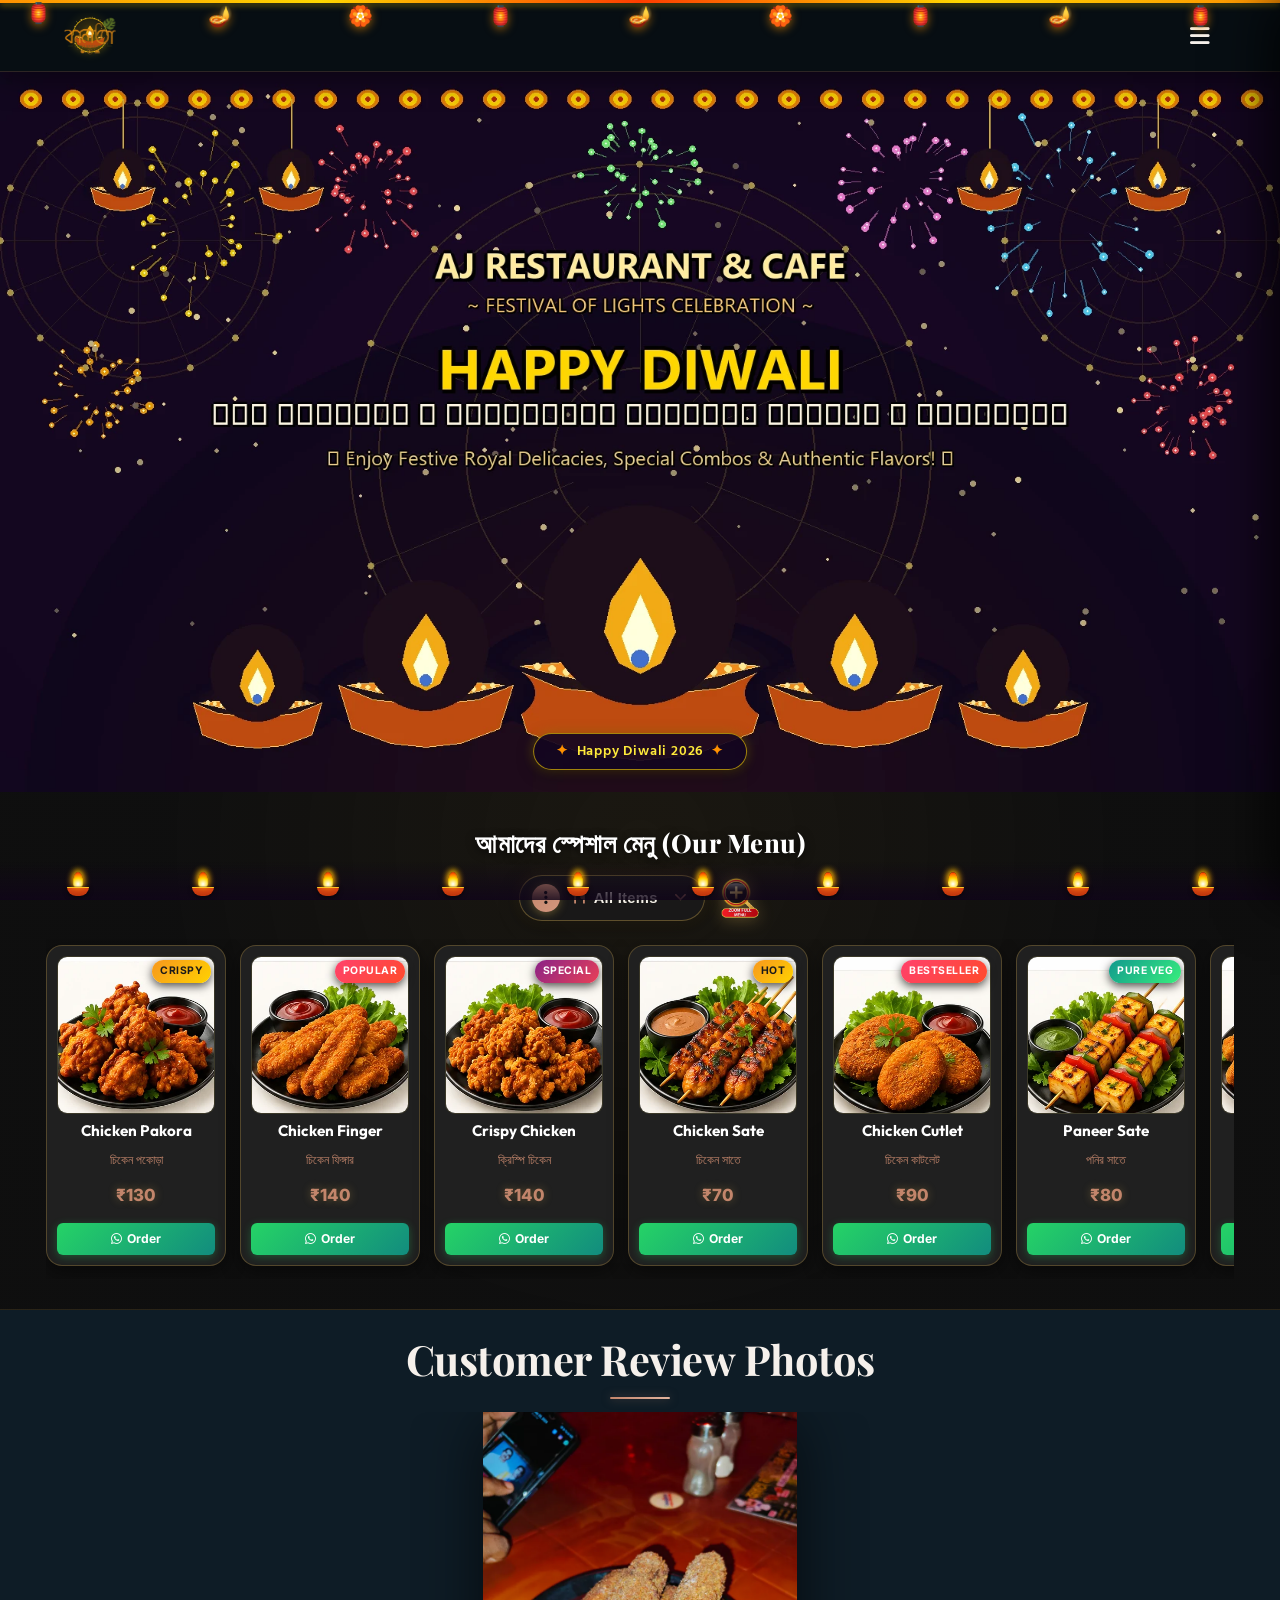
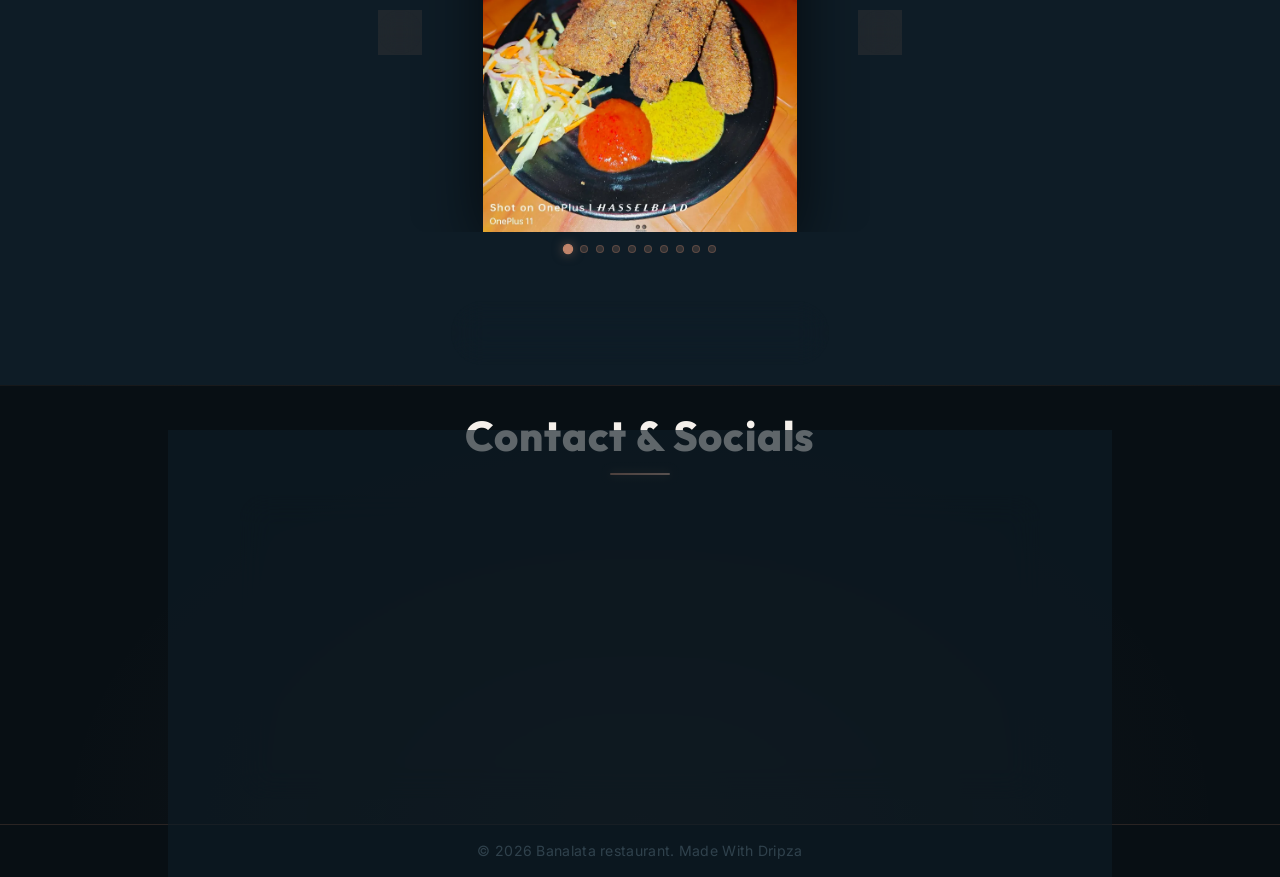
<file: index.html>
﻿<!DOCTYPE html>
<html lang="bn">
<head>
    <meta charset="UTF-8">
    <meta name="viewport" content="width=device-width, initial-scale=1.0">
    <title>Banalata restaurant</title>
    <link rel="icon" type="image/png" href="assets/banalata-logo.webp">
    <link href="https://fonts.googleapis.com/css2?family=Playfair+Display:wght@400;600;700;800&family=Outfit:wght@300;400;600;800&family=Inter:wght@300;400;500;600&family=Hind+Siliguri:wght@400;600;700&display=swap" rel="stylesheet">
    <link rel="stylesheet" href="https://cdnjs.cloudflare.com/ajax/libs/font-awesome/6.4.0/css/all.min.css">
    <link rel="stylesheet" href="styles.css?v=1.3">
</head>
<body class="no-scroll diwali-theme">
    <!-- Preloader Screen -->
    <div id="preloader">
        <div class="preloader-content">
            <div class="preloader-diya-glow">🪔</div>
            <h1 class="preloader-title">Welcome to <br><span class="highlight">Banalata restaurant</span></h1>
            <div class="preloader-loader">
                <div class="loader-bar"></div>
            </div>
        </div>
    </div>
    <!-- Navbar -->
        <!-- Hanging Decorative Diwali Toran & Lanterns -->
    <div class="diwali-hanging-toran" aria-hidden="true">
        <div class="toran-string"></div>
        <div class="toran-items">
            <span class="toran-lantern tl1">🏮</span>
            <span class="toran-diya td1">🪔</span>
            <span class="toran-flower tf1">🏵️</span>
            <span class="toran-lantern tl2">🏮</span>
            <span class="toran-diya td2">🪔</span>
            <span class="toran-flower tf2">🏵️</span>
            <span class="toran-lantern tl3">🏮</span>
            <span class="toran-diya td3">🪔</span>
            <span class="toran-lantern tl4">🏮</span>
        </div>
    </div>
    <nav class="navbar">
        <div class="logo-container">
            <img src="assets/banalata-logo.webp" alt="Banalata restaurant Logo" class="logo-brand-img">
            <div class="logo-text-wrapper">
                <span class="animated-football-header" title="Diwali Celebration">
                    <img src="assets/diwali_run_icon.webp" alt="Mahalaya Run Icon" style="object-fit: contain; filter: drop-shadow(0 0 5px rgba(255, 215, 0, 0.6));">
                </span>
                <span class="logo-text">Banalata restaurant</span>
            </div>
        </div>
        <span class="rath-yatra-header-text diwali-header-text">✨ শুভ দীপাবলি ও কালীপূজা 🪔</span>
        <ul class="nav-links">
            <li><a href="#home">Home</a></li>
            <li><a href="#menu">Menu</a></li>
            <li><a href="#reviews">Reviews</a></li>
            <li><a href="#contact">Contact</a></li>
        </ul>
        <div class="navbar-actions">
            <!-- Promo Button for Poster -->
            <div class="hamburger">
                <i class="fas fa-bars"></i>
            </div>
        </div>
    </nav>

    <!-- Hero Section -->
    <section id="home" class="hero">
        <div class="hero-bg banner-box">
            <img src="assets/diwali_greeting_banner.webp" alt="Happy Diwali Festival Banner" class="active">
            <img src="assets/banner_1.webp" alt="Banalata restaurant Banner 1">
            <img src="assets/banner_2.webp" alt="Banalata restaurant Banner 2">
            <img src="assets/banner_3.webp" alt="Banalata restaurant Banner 3">
            <img src="assets/banner_4.webp" alt="Banalata restaurant Banner 4">
            <img src="assets/banner_5.webp" alt="Banalata restaurant Banner 5">
            <img src="assets/banner_6.webp" alt="Banalata restaurant Banner 6">
            <img src="assets/banner_7.webp" alt="Banalata restaurant Banner 7">
            <img src="assets/banner_8.webp" alt="Banalata restaurant Banner 8">
            <img src="assets/banner_9.webp" alt="Banalata restaurant Banner 9">
            <img src="assets/banner_10.webp" alt="Banalata restaurant Banner 10">
            <img src="assets/banner_11.webp" alt="Banalata restaurant Banner 11">
            <img src="assets/banner_12.webp" alt="Banalata restaurant Banner 12">
            <img src="assets/banner_13.webp" alt="Banalata restaurant Banner 13">
            <div class="overlay"></div>
        </div>
        <!-- Interactive Diwali Fireworks Canvas Overlay -->
        <canvas id="diwali-fireworks-canvas"></canvas>
        <div class="hero-diwali-badge">
            <span class="sparkle-star">✦</span> Happy Diwali 2026 <span class="sparkle-star">✦</span>
        </div>
        <!-- Click/Hover Zones for Banner Control -->
        <div class="hero-nav-zone left-zone" title="Previous Image"></div>
        <div class="hero-nav-zone right-zone" title="Next Image"></div>
    </section>

    <!-- Digital Restaurant Menu Section -->
    <section id="menu" class="main-menu-section">
        <div class="menu-header-wrapper">
            <div class="menu-eyebrow-container">
                <span class="menu-eyebrow">আমাদের স্পেশাল মেনু (Our Menu)</span>
            </div>
        </div>

        <!-- Menu Filter and Zoom Controls Row -->
        <div class="menu-filter-controls-row">
            <div class="menu-filter-dropdown-wrapper" id="main-menu-filter-dropdown-wrapper">
                <button type="button" class="menu-filter-dots-btn" id="main-menu-filter-dots-btn" aria-expanded="false" aria-haspopup="true" title="Filter Menu">
                    <span class="three-dots-icon-box">
                        <i class="fas fa-ellipsis-v"></i>
                    </span>
                    <span class="current-filter-label" id="main-current-filter-label">
                        <i class="fas fa-utensils"></i>
                        <span>All Items</span>
                    </span>
                    <i class="fas fa-chevron-down filter-dropdown-arrow"></i>
                </button>

                <!-- Dropdown List of Category Filter Options -->
                <div class="menu-filter-dropdown-menu" id="main-menu-filter-dropdown-menu">
                    <div class="menu-filter-dropdown-header">
                        <span><i class="fas fa-filter"></i> Filter Category</span>
                    </div>
                    <div class="menu-filter-dropdown-list">
                        <button type="button" class="menu-tab-btn active" data-category="all">
                            <span class="tab-btn-content">
                                <i class="fas fa-utensils tab-icon"></i>
                                <span class="tab-title">All Items</span>
                            </span>
                            <i class="fas fa-check active-indicator-icon"></i>
                        </button>
                        <button type="button" class="menu-tab-btn" data-category="snacks">
                            <span class="tab-btn-content">
                                <i class="fas fa-cookie-bite tab-icon"></i>
                                <span class="tab-title">Snacks</span>
                            </span>
                            <i class="fas fa-check active-indicator-icon"></i>
                        </button>
                        <button type="button" class="menu-tab-btn" data-category="moglai">
                            <span class="tab-btn-content">
                                <i class="fas fa-egg tab-icon"></i>
                                <span class="tab-title">Moglai & Chana</span>
                            </span>
                            <i class="fas fa-check active-indicator-icon"></i>
                        </button>
                        <button type="button" class="menu-tab-btn" data-category="kabab">
                            <span class="tab-btn-content">
                                <i class="fas fa-fire tab-icon"></i>
                                <span class="tab-title">Kabab</span>
                            </span>
                            <i class="fas fa-check active-indicator-icon"></i>
                        </button>
                        <button type="button" class="menu-tab-btn" data-category="momo-roll">
                            <span class="tab-btn-content">
                                <i class="fas fa-bowl-food tab-icon"></i>
                                <span class="tab-title">Momo & Roll</span>
                            </span>
                            <i class="fas fa-check active-indicator-icon"></i>
                        </button>
                        <button type="button" class="menu-tab-btn" data-category="soup">
                            <span class="tab-btn-content">
                                <i class="fas fa-mug-hot tab-icon"></i>
                                <span class="tab-title">Soup</span>
                            </span>
                            <i class="fas fa-check active-indicator-icon"></i>
                        </button>
                        <button type="button" class="menu-tab-btn" data-category="chowmin">
                            <span class="tab-btn-content">
                                <i class="fas fa-plate-wheat tab-icon"></i>
                                <span class="tab-title">Chowmin</span>
                            </span>
                            <i class="fas fa-check active-indicator-icon"></i>
                        </button>
                        <button type="button" class="menu-tab-btn" data-category="ruti">
                            <span class="tab-btn-content">
                                <i class="fas fa-bread-slice tab-icon"></i>
                                <span class="tab-title">Ruti & Naan</span>
                            </span>
                            <i class="fas fa-check active-indicator-icon"></i>
                        </button>
                        <button type="button" class="menu-tab-btn" data-category="gravy">
                            <span class="tab-btn-content">
                                <i class="fas fa-drumstick-bite tab-icon"></i>
                                <span class="tab-title">Gravy & Curry</span>
                            </span>
                            <i class="fas fa-check active-indicator-icon"></i>
                        </button>
                        <button type="button" class="menu-tab-btn" data-category="biriyani">
                            <span class="tab-btn-content">
                                <i class="fas fa-bowl-rice tab-icon"></i>
                                <span class="tab-title">Biriyani & Rice</span>
                            </span>
                            <i class="fas fa-check active-indicator-icon"></i>
                        </button>
                        <button type="button" class="menu-tab-btn" data-category="tea-coffee">
                            <span class="tab-btn-content">
                                <i class="fas fa-coffee tab-icon"></i>
                                <span class="tab-title">Tea & Coffee</span>
                            </span>
                            <i class="fas fa-check active-indicator-icon"></i>
                        </button>
                    </div>
                </div>
            </div>

            <!-- Zoom Full Menu Button on Right Side of Filter -->
            <button type="button" class="menu-zoom-img-btn" id="open-full-menu-modal-btn" title="Open Complete Menu Card (সম্পূর্ণ মেনু)">
                <img src="assets/zoom_full_menu_icon.webp" alt="Zoom Full Menu" class="zoom-full-menu-img">
            </button>
        </div>

        <!-- Menu Cards Horizontal Side-Scroll Wrapper -->
        <div class="main-menu-scroll-wrapper">
            <div class="main-menu-scroll-track" id="main-restaurant-menu-scroll">

                <!-- 1. Chicken Pakora -->
                <div class="food-menu-card" data-category="snacks">
                    <div class="food-card-badge popular">Crispy</div>
                    <div class="food-card-img-box">
                        <img src="assets/menu_chicken_pakora.webp" alt="Chicken Pakora" loading="lazy">
                    </div>
                    <div class="food-card-body">
                        <h3 class="food-title">Chicken Pakora</h3>
                        <span class="bengali-title">চিকেন পকোড়া</span>
                        <span class="food-price">₹130</span>
                        <a href="https://wa.me/919064076349?text=Hi%20Banalata%20restaurant,%20I%20want%20to%20order%20Chicken%20Pakora%20(₹130)" target="_blank" class="food-order-btn">
                            <i class="fab fa-whatsapp"></i> Order
                        </a>
                    </div>
                </div>

                <!-- 2. Chicken Finger -->
                <div class="food-menu-card" data-category="snacks">
                    <div class="food-card-badge bestseller">Popular</div>
                    <div class="food-card-img-box">
                        <img src="assets/menu_chicken_finger.webp" alt="Chicken Finger" loading="lazy">
                    </div>
                    <div class="food-card-body">
                        <h3 class="food-title">Chicken Finger</h3>
                        <span class="bengali-title">চিকেন ফিঙ্গার</span>
                        <span class="food-price">₹140</span>
                        <a href="https://wa.me/919064076349?text=Hi%20Banalata%20restaurant,%20I%20want%20to%20order%20Chicken%20Finger%20(₹140)" target="_blank" class="food-order-btn">
                            <i class="fab fa-whatsapp"></i> Order
                        </a>
                    </div>
                </div>

                <!-- 3. Crispy Chicken -->
                <div class="food-menu-card" data-category="snacks">
                    <div class="food-card-badge special">Special</div>
                    <div class="food-card-img-box">
                        <img src="assets/menu_crispy_chicken.webp" alt="Crispy Chicken" loading="lazy">
                    </div>
                    <div class="food-card-body">
                        <h3 class="food-title">Crispy Chicken</h3>
                        <span class="bengali-title">ক্রিস্পি চিকেন</span>
                        <span class="food-price">₹140</span>
                        <a href="https://wa.me/919064076349?text=Hi%20Banalata%20restaurant,%20I%20want%20to%20order%20Crispy%20Chicken%20(₹140)" target="_blank" class="food-order-btn">
                            <i class="fab fa-whatsapp"></i> Order
                        </a>
                    </div>
                </div>

                <!-- 4. Chicken Sate -->
                <div class="food-menu-card" data-category="snacks">
                    <div class="food-card-badge popular">Hot</div>
                    <div class="food-card-img-box">
                        <img src="assets/menu_chicken_sate.webp" alt="Chicken Sate" loading="lazy">
                    </div>
                    <div class="food-card-body">
                        <h3 class="food-title">Chicken Sate</h3>
                        <span class="bengali-title">চিকেন সাতে</span>
                        <span class="food-price">₹70</span>
                        <a href="https://wa.me/919064076349?text=Hi%20Banalata%20restaurant,%20I%20want%20to%20order%20Chicken%20Sate%20(₹70)" target="_blank" class="food-order-btn">
                            <i class="fab fa-whatsapp"></i> Order
                        </a>
                    </div>
                </div>

                <!-- 5. Chicken Cutlet -->
                <div class="food-menu-card" data-category="snacks">
                    <div class="food-card-badge bestseller">Bestseller</div>
                    <div class="food-card-img-box">
                        <img src="assets/menu_chicken_cutlet.webp" alt="Chicken Cutlet" loading="lazy">
                    </div>
                    <div class="food-card-body">
                        <h3 class="food-title">Chicken Cutlet</h3>
                        <span class="bengali-title">চিকেন কাটলেট</span>
                        <span class="food-price">₹90</span>
                        <a href="https://wa.me/919064076349?text=Hi%20Banalata%20restaurant,%20I%20want%20to%20order%20Chicken%20Cutlet%20(₹90)" target="_blank" class="food-order-btn">
                            <i class="fab fa-whatsapp"></i> Order
                        </a>
                    </div>
                </div>

                <!-- 6. Paneer Sate -->
                <div class="food-menu-card" data-category="snacks">
                    <div class="food-card-badge pure-veg">Pure Veg</div>
                    <div class="food-card-img-box">
                        <img src="assets/menu_paneer_sate.webp" alt="Paneer Sate" loading="lazy">
                    </div>
                    <div class="food-card-body">
                        <h3 class="food-title">Paneer Sate</h3>
                        <span class="bengali-title">পনির সাতে</span>
                        <span class="food-price">₹80</span>
                        <a href="https://wa.me/919064076349?text=Hi%20Banalata%20restaurant,%20I%20want%20to%20order%20Paneer%20Sate%20(₹80)" target="_blank" class="food-order-btn">
                            <i class="fab fa-whatsapp"></i> Order
                        </a>
                    </div>
                </div>

                <!-- 7. Fish Finger -->
                <div class="food-menu-card" data-category="snacks">
                    <div class="food-card-badge special">Special</div>
                    <div class="food-card-img-box">
                        <img src="assets/menu_fish_finger.webp" alt="Fish Finger" loading="lazy">
                    </div>
                    <div class="food-card-body">
                        <h3 class="food-title">Fish Finger</h3>
                        <span class="bengali-title">ফিশ ফিঙ্গার</span>
                        <span class="food-price">₹200</span>
                        <a href="https://wa.me/919064076349?text=Hi%20Banalata%20restaurant,%20I%20want%20to%20order%20Fish%20Finger%20(₹200)" target="_blank" class="food-order-btn">
                            <i class="fab fa-whatsapp"></i> Order
                        </a>
                    </div>
                </div>

                <!-- 8. Fish Cutlet -->
                <div class="food-menu-card" data-category="snacks">
                    <div class="food-card-badge popular">Popular</div>
                    <div class="food-card-img-box">
                        <img src="assets/menu_chicken_cutlet.webp" alt="Fish Cutlet" loading="lazy">
                    </div>
                    <div class="food-card-body">
                        <h3 class="food-title">Fish Cutlet</h3>
                        <span class="bengali-title">ফিশ কাটলেট</span>
                        <span class="food-price">₹130</span>
                        <a href="https://wa.me/919064076349?text=Hi%20Banalata%20restaurant,%20I%20want%20to%20order%20Fish%20Cutlet%20(₹130)" target="_blank" class="food-order-btn">
                            <i class="fab fa-whatsapp"></i> Order
                        </a>
                    </div>
                </div>

                <!-- 9. Fish Kabiraji -->
                <div class="food-menu-card" data-category="snacks">
                    <div class="food-card-badge bestseller">Bestseller</div>
                    <div class="food-card-img-box">
                        <img src="assets/menu_fish_kabiraji.webp" alt="Fish Kabiraji" loading="lazy">
                    </div>
                    <div class="food-card-body">
                        <h3 class="food-title">Fish Kabiraji</h3>
                        <span class="bengali-title">ফিশ কবিরাজি</span>
                        <span class="food-price">₹150</span>
                        <a href="https://wa.me/919064076349?text=Hi%20Banalata%20restaurant,%20I%20want%20to%20order%20Fish%20Kabiraji%20(₹150)" target="_blank" class="food-order-btn">
                            <i class="fab fa-whatsapp"></i> Order
                        </a>
                    </div>
                </div>

                <!-- 10. Plain Moglai -->
                <div class="food-menu-card" data-category="moglai">
                    <div class="food-card-badge popular">Classic</div>
                    <div class="food-card-img-box">
                        <img src="assets/menu_plain_moglai.webp" alt="Plain Moglai" loading="lazy">
                    </div>
                    <div class="food-card-body">
                        <h3 class="food-title">Plain Moglai</h3>
                        <span class="bengali-title">প্লেন মোগলাই</span>
                        <span class="food-price">₹90</span>
                        <a href="https://wa.me/919064076349?text=Hi%20Banalata%20restaurant,%20I%20want%20to%20order%20Plain%20Moglai%20(₹90)" target="_blank" class="food-order-btn">
                            <i class="fab fa-whatsapp"></i> Order
                        </a>
                    </div>
                </div>

                <!-- 11. Egg Chicken Moglai -->
                <div class="food-menu-card" data-category="moglai">
                    <div class="food-card-badge bestseller">Bestseller</div>
                    <div class="food-card-img-box">
                        <img src="assets/menu_egg_chicken_moglai.webp" alt="Egg Chicken Moglai" loading="lazy">
                    </div>
                    <div class="food-card-body">
                        <h3 class="food-title">Egg Chicken Moglai</h3>
                        <span class="bengali-title">এগ চিকেন মোগলাই</span>
                        <span class="food-price">₹130</span>
                        <a href="https://wa.me/919064076349?text=Hi%20Banalata%20restaurant,%20I%20want%20to%20order%20Egg%20Chicken%20Moglai%20(₹130)" target="_blank" class="food-order-btn">
                            <i class="fab fa-whatsapp"></i> Order
                        </a>
                    </div>
                </div>

                <!-- 12. Special Moglai -->
                <div class="food-menu-card" data-category="moglai">
                    <div class="food-card-badge special">Special</div>
                    <div class="food-card-img-box">
                        <img src="assets/menu_special_moglai.webp" alt="Special Moglai" loading="lazy">
                    </div>
                    <div class="food-card-body">
                        <h3 class="food-title">Special Moglai</h3>
                        <span class="bengali-title">স্পেশাল মোগলাই</span>
                        <span class="food-price">₹150</span>
                        <a href="https://wa.me/919064076349?text=Hi%20Banalata%20restaurant,%20I%20want%20to%20order%20Special%20Moglai%20(₹150)" target="_blank" class="food-order-btn">
                            <i class="fab fa-whatsapp"></i> Order
                        </a>
                    </div>
                </div>

                <!-- 13. Plain Chana -->
                <div class="food-menu-card" data-category="moglai">
                    <div class="food-card-badge pure-veg">Pure Veg</div>
                    <div class="food-card-img-box">
                        <img src="assets/menu_butter_paneer.webp" alt="Plain Chana" loading="lazy">
                    </div>
                    <div class="food-card-body">
                        <h3 class="food-title">Plain Chana</h3>
                        <span class="bengali-title">প্লেন চানা</span>
                        <span class="food-price">₹90</span>
                        <a href="https://wa.me/919064076349?text=Hi%20Banalata%20restaurant,%20I%20want%20to%20order%20Plain%20Chana%20(₹90)" target="_blank" class="food-order-btn">
                            <i class="fab fa-whatsapp"></i> Order
                        </a>
                    </div>
                </div>

                <!-- 14. Egg Chana Masala -->
                <div class="food-menu-card" data-category="moglai">
                    <div class="food-card-badge popular">Full / Half</div>
                    <div class="food-card-img-box">
                        <img src="assets/menu_chicken_kosha.webp" alt="Egg Chana Masala" loading="lazy">
                    </div>
                    <div class="food-card-body">
                        <h3 class="food-title">Egg Chana Masala</h3>
                        <span class="bengali-title">এগ চানা মসালা</span>
                        <span class="food-price">₹110 / ₹70</span>
                        <a href="https://wa.me/919064076349?text=Hi%20Banalata%20restaurant,%20I%20want%20to%20order%20Egg%20Chana%20Masala" target="_blank" class="food-order-btn">
                            <i class="fab fa-whatsapp"></i> Order
                        </a>
                    </div>
                </div>

                <!-- 15. Egg Chicken Chana Masala -->
                <div class="food-menu-card" data-category="moglai">
                    <div class="food-card-badge special">Full / Half</div>
                    <div class="food-card-img-box">
                        <img src="assets/menu_handi_chicken.webp" alt="Egg Chicken Chana Masala" loading="lazy">
                    </div>
                    <div class="food-card-body">
                        <h3 class="food-title">Egg Chicken Chana Masala</h3>
                        <span class="bengali-title">এগ চিকেন চানা মসালা</span>
                        <span class="food-price">₹140 / ₹90</span>
                        <a href="https://wa.me/919064076349?text=Hi%20Banalata%20restaurant,%20I%20want%20to%20order%20Egg%20Chicken%20Chana%20Masala" target="_blank" class="food-order-btn">
                            <i class="fab fa-whatsapp"></i> Order
                        </a>
                    </div>
                </div>

                <!-- 16. Tandoori Chicken -->
                <div class="food-menu-card" data-category="kabab">
                    <div class="food-card-badge bestseller">Full/Half/Qtr</div>
                    <div class="food-card-img-box">
                        <img src="assets/menu_tandoori_chicken.webp" alt="Tandoori Chicken" loading="lazy">
                    </div>
                    <div class="food-card-body">
                        <h3 class="food-title">Tandoori Chicken</h3>
                        <span class="bengali-title">তন্দুরি চিকেন</span>
                        <span class="food-price">₹360 / ₹190 / ₹100</span>
                        <a href="https://wa.me/919064076349?text=Hi%20Banalata%20restaurant,%20I%20want%20to%20order%20Tandoori%20Chicken" target="_blank" class="food-order-btn">
                            <i class="fab fa-whatsapp"></i> Order
                        </a>
                    </div>
                </div>

                <!-- 17. Chicken Tikka Kabab -->
                <div class="food-menu-card" data-category="kabab">
                    <div class="food-card-badge popular">Full / Half</div>
                    <div class="food-card-img-box">
                        <img src="assets/menu_chicken_tikka_kabab.webp" alt="Chicken Tikka Kabab" loading="lazy">
                    </div>
                    <div class="food-card-body">
                        <h3 class="food-title">Chicken Tikka Kabab</h3>
                        <span class="bengali-title">চিকেন টিক্কা কাবাব</span>
                        <span class="food-price">₹150 / ₹90</span>
                        <a href="https://wa.me/919064076349?text=Hi%20Banalata%20restaurant,%20I%20want%20to%20order%20Chicken%20Tikka%20Kabab" target="_blank" class="food-order-btn">
                            <i class="fab fa-whatsapp"></i> Order
                        </a>
                    </div>
                </div>

                <!-- 18. Chicken Reshmi Kabab -->
                <div class="food-menu-card" data-category="kabab">
                    <div class="food-card-badge special">Full / Half</div>
                    <div class="food-card-img-box">
                        <img src="assets/menu_chicken_reshmi_kabab.webp" alt="Chicken Reshmi Kabab" loading="lazy">
                    </div>
                    <div class="food-card-body">
                        <h3 class="food-title">Chicken Reshmi Kabab</h3>
                        <span class="bengali-title">চিকেন রেশমি কাবাব</span>
                        <span class="food-price">₹160 / ₹100</span>
                        <a href="https://wa.me/919064076349?text=Hi%20Banalata%20restaurant,%20I%20want%20to%20order%20Chicken%20Reshmi%20Kabab" target="_blank" class="food-order-btn">
                            <i class="fab fa-whatsapp"></i> Order
                        </a>
                    </div>
                </div>

                <!-- 19. Paneer Tikka -->
                <div class="food-menu-card" data-category="kabab">
                    <div class="food-card-badge pure-veg">Pure Veg</div>
                    <div class="food-card-img-box">
                        <img src="assets/menu_paneer_tikka.webp" alt="Paneer Tikka" loading="lazy">
                    </div>
                    <div class="food-card-body">
                        <h3 class="food-title">Paneer Tikka</h3>
                        <span class="bengali-title">পনির টিক্কা</span>
                        <span class="food-price">₹200</span>
                        <a href="https://wa.me/919064076349?text=Hi%20Banalata%20restaurant,%20I%20want%20to%20order%20Paneer%20Tikka%20(₹200)" target="_blank" class="food-order-btn">
                            <i class="fab fa-whatsapp"></i> Order
                        </a>
                    </div>
                </div>

                <!-- 20. Steam Momo -->
                <div class="food-menu-card" data-category="momo-roll">
                    <div class="food-card-badge popular">Hot</div>
                    <div class="food-card-img-box">
                        <img src="assets/menu_steam_momo.webp" alt="Steam Momo" loading="lazy">
                    </div>
                    <div class="food-card-body">
                        <h3 class="food-title">Steam Momo</h3>
                        <span class="bengali-title">স্টিম মোমো</span>
                        <span class="food-price">₹70</span>
                        <a href="https://wa.me/919064076349?text=Hi%20Banalata%20restaurant,%20I%20want%20to%20order%20Steam%20Momo%20(₹70)" target="_blank" class="food-order-btn">
                            <i class="fab fa-whatsapp"></i> Order
                        </a>
                    </div>
                </div>

                <!-- 21. Fried Momo -->
                <div class="food-menu-card" data-category="momo-roll">
                    <div class="food-card-badge bestseller">Crispy</div>
                    <div class="food-card-img-box">
                        <img src="assets/menu_fried_momo.webp" alt="Fried Momo" loading="lazy">
                    </div>
                    <div class="food-card-body">
                        <h3 class="food-title">Fried Momo</h3>
                        <span class="bengali-title">ফ্রায়েড মোমো</span>
                        <span class="food-price">₹80</span>
                        <a href="https://wa.me/919064076349?text=Hi%20Banalata%20restaurant,%20I%20want%20to%20order%20Fried%20Momo%20(₹80)" target="_blank" class="food-order-btn">
                            <i class="fab fa-whatsapp"></i> Order
                        </a>
                    </div>
                </div>

                <!-- 22. Pan Fried Momo -->
                <div class="food-menu-card" data-category="momo-roll">
                    <div class="food-card-badge special">Special</div>
                    <div class="food-card-img-box">
                        <img src="assets/menu_pan_fried_momo.webp" alt="Pan Fried Momo" loading="lazy">
                    </div>
                    <div class="food-card-body">
                        <h3 class="food-title">Pan Fried Momo</h3>
                        <span class="bengali-title">প্যান ফ্রায়েড মোমো</span>
                        <span class="food-price">₹120</span>
                        <a href="https://wa.me/919064076349?text=Hi%20Banalata%20restaurant,%20I%20want%20to%20order%20Pan%20Fried%20Momo%20(₹120)" target="_blank" class="food-order-btn">
                            <i class="fab fa-whatsapp"></i> Order
                        </a>
                    </div>
                </div>

                <!-- 23. Egg Roll -->
                <div class="food-menu-card" data-category="momo-roll">
                    <div class="food-card-badge popular">Popular</div>
                    <div class="food-card-img-box">
                        <img src="assets/menu_egg_roll.webp" alt="Egg Roll" loading="lazy">
                    </div>
                    <div class="food-card-body">
                        <h3 class="food-title">Egg Roll</h3>
                        <span class="bengali-title">এগ রোল</span>
                        <span class="food-price">₹60</span>
                        <a href="https://wa.me/919064076349?text=Hi%20Banalata%20restaurant,%20I%20want%20to%20order%20Egg%20Roll%20(₹60)" target="_blank" class="food-order-btn">
                            <i class="fab fa-whatsapp"></i> Order
                        </a>
                    </div>
                </div>

                <!-- 24. Egg Chicken Roll -->
                <div class="food-menu-card" data-category="momo-roll">
                    <div class="food-card-badge bestseller">Bestseller</div>
                    <div class="food-card-img-box">
                        <img src="assets/menu_egg_chicken_roll.webp" alt="Egg Chicken Roll" loading="lazy">
                    </div>
                    <div class="food-card-body">
                        <h3 class="food-title">Egg Chicken Roll</h3>
                        <span class="bengali-title">এগ চিকেন রোল</span>
                        <span class="food-price">₹80</span>
                        <a href="https://wa.me/919064076349?text=Hi%20Banalata%20restaurant,%20I%20want%20to%20order%20Egg%20Chicken%20Roll%20(₹80)" target="_blank" class="food-order-btn">
                            <i class="fab fa-whatsapp"></i> Order
                        </a>
                    </div>
                </div>

                <!-- 25. Veg Roll -->
                <div class="food-menu-card" data-category="momo-roll">
                    <div class="food-card-badge pure-veg">Pure Veg</div>
                    <div class="food-card-img-box">
                        <img src="assets/menu_veg_roll.webp" alt="Veg Roll" loading="lazy">
                    </div>
                    <div class="food-card-body">
                        <h3 class="food-title">Veg Roll</h3>
                        <span class="bengali-title">ভেজ রোল</span>
                        <span class="food-price">₹50</span>
                        <a href="https://wa.me/919064076349?text=Hi%20Banalata%20restaurant,%20I%20want%20to%20order%20Veg%20Roll%20(₹50)" target="_blank" class="food-order-btn">
                            <i class="fab fa-whatsapp"></i> Order
                        </a>
                    </div>
                </div>

                <!-- 26. Paneer Roll -->
                <div class="food-menu-card" data-category="momo-roll">
                    <div class="food-card-badge pure-veg">Pure Veg</div>
                    <div class="food-card-img-box">
                        <img src="assets/menu_paneer_roll.webp" alt="Paneer Roll" loading="lazy">
                    </div>
                    <div class="food-card-body">
                        <h3 class="food-title">Paneer Roll</h3>
                        <span class="bengali-title">পনির রোল</span>
                        <span class="food-price">₹80</span>
                        <a href="https://wa.me/919064076349?text=Hi%20Banalata%20restaurant,%20I%20want%20to%20order%20Paneer%20Roll%20(₹80)" target="_blank" class="food-order-btn">
                            <i class="fab fa-whatsapp"></i> Order
                        </a>
                    </div>
                </div>

                <!-- 27. Veg Soup -->
                <div class="food-menu-card" data-category="soup">
                    <div class="food-card-badge pure-veg">Pure Veg</div>
                    <div class="food-card-img-box">
                        <img src="assets/menu_veg_soup.webp" alt="Veg Soup" loading="lazy">
                    </div>
                    <div class="food-card-body">
                        <h3 class="food-title">Veg Soup</h3>
                        <span class="bengali-title">ভেজ স্যুপ</span>
                        <span class="food-price">₹40</span>
                        <a href="https://wa.me/919064076349?text=Hi%20Banalata%20restaurant,%20I%20want%20to%20order%20Veg%20Soup%20(₹40)" target="_blank" class="food-order-btn">
                            <i class="fab fa-whatsapp"></i> Order
                        </a>
                    </div>
                </div>

                <!-- 28. Chicken Soup -->
                <div class="food-menu-card" data-category="soup">
                    <div class="food-card-badge popular">Popular</div>
                    <div class="food-card-img-box">
                        <img src="assets/menu_chicken_soup.webp" alt="Chicken Soup" loading="lazy">
                    </div>
                    <div class="food-card-body">
                        <h3 class="food-title">Chicken Soup</h3>
                        <span class="bengali-title">চিকেন স্যুপ</span>
                        <span class="food-price">₹60</span>
                        <a href="https://wa.me/919064076349?text=Hi%20Banalata%20restaurant,%20I%20want%20to%20order%20Chicken%20Soup%20(₹60)" target="_blank" class="food-order-btn">
                            <i class="fab fa-whatsapp"></i> Order
                        </a>
                    </div>
                </div>

                <!-- 29. Chicken Hot & Sour Soup -->
                <div class="food-menu-card" data-category="soup">
                    <div class="food-card-badge special">Special</div>
                    <div class="food-card-img-box">
                        <img src="assets/menu_chicken_hot_sour_soup.webp" alt="Chicken Hot & Sour Soup" loading="lazy">
                    </div>
                    <div class="food-card-body">
                        <h3 class="food-title">Chicken Hot & Sour Soup</h3>
                        <span class="bengali-title">চিকেন হট অ্যান্ড সোর স্যুপ</span>
                        <span class="food-price">₹70</span>
                        <a href="https://wa.me/919064076349?text=Hi%20Banalata%20restaurant,%20I%20want%20to%20order%20Chicken%20Hot%20and%20Sour%20Soup%20(₹70)" target="_blank" class="food-order-btn">
                            <i class="fab fa-whatsapp"></i> Order
                        </a>
                    </div>
                </div>

                <!-- 30. Veg Hot & Sour Soup -->
                <div class="food-menu-card" data-category="soup">
                    <div class="food-card-badge pure-veg">Pure Veg</div>
                    <div class="food-card-img-box">
                        <img src="assets/menu_veg_hot_sour_soup.webp" alt="Veg Hot & Sour Soup" loading="lazy">
                    </div>
                    <div class="food-card-body">
                        <h3 class="food-title">Veg Hot & Sour Soup</h3>
                        <span class="bengali-title">ভেজ হট অ্যান্ড সোর স্যুপ</span>
                        <span class="food-price">₹60</span>
                        <a href="https://wa.me/919064076349?text=Hi%20Banalata%20restaurant,%20I%20want%20to%20order%20Veg%20Hot%20and%20Sour%20Soup%20(₹60)" target="_blank" class="food-order-btn">
                            <i class="fab fa-whatsapp"></i> Order
                        </a>
                    </div>
                </div>

                <!-- 31. Chicken Manchow Soup -->
                <div class="food-menu-card" data-category="soup">
                    <div class="food-card-badge bestseller">Bestseller</div>
                    <div class="food-card-img-box">
                        <img src="assets/menu_chicken_manchow_soup.webp" alt="Chicken Manchow Soup" loading="lazy">
                    </div>
                    <div class="food-card-body">
                        <h3 class="food-title">Chicken Manchow Soup</h3>
                        <span class="bengali-title">চিকেন মাঞ্চাও স্যুপ</span>
                        <span class="food-price">₹80</span>
                        <a href="https://wa.me/919064076349?text=Hi%20Banalata%20restaurant,%20I%20want%20to%20order%20Chicken%20Manchow%20Soup%20(₹80)" target="_blank" class="food-order-btn">
                            <i class="fab fa-whatsapp"></i> Order
                        </a>
                    </div>
                </div>

                <!-- 32. Veg Manchow Soup -->
                <div class="food-menu-card" data-category="soup">
                    <div class="food-card-badge pure-veg">Pure Veg</div>
                    <div class="food-card-img-box">
                        <img src="assets/menu_veg_manchow_soup.webp" alt="Veg Manchow Soup" loading="lazy">
                    </div>
                    <div class="food-card-body">
                        <h3 class="food-title">Veg Manchow Soup</h3>
                        <span class="bengali-title">ভেজ মাঞ্চাও স্যুপ</span>
                        <span class="food-price">₹60</span>
                        <a href="https://wa.me/919064076349?text=Hi%20Banalata%20restaurant,%20I%20want%20to%20order%20Veg%20Manchow%20Soup%20(₹60)" target="_blank" class="food-order-btn">
                            <i class="fab fa-whatsapp"></i> Order
                        </a>
                    </div>
                </div>

                <!-- 33. Veg Chowmin -->
                <div class="food-menu-card" data-category="chowmin">
                    <div class="food-card-badge pure-veg">Full / Half</div>
                    <div class="food-card-img-box">
                        <img src="assets/menu_veg_chowmin.webp" alt="Veg Chowmin" loading="lazy">
                    </div>
                    <div class="food-card-body">
                        <h3 class="food-title">Veg Chowmin</h3>
                        <span class="bengali-title">ভেজ চাউমিন</span>
                        <span class="food-price">₹70 / ₹150</span>
                        <a href="https://wa.me/919064076349?text=Hi%20Banalata%20restaurant,%20I%20want%20to%20order%20Veg%20Chowmin" target="_blank" class="food-order-btn">
                            <i class="fab fa-whatsapp"></i> Order
                        </a>
                    </div>
                </div>

                <!-- 34. Egg Chowmin -->
                <div class="food-menu-card" data-category="chowmin">
                    <div class="food-card-badge popular">Full / Half</div>
                    <div class="food-card-img-box">
                        <img src="assets/menu_egg_chowmin.webp" alt="Egg Chowmin" loading="lazy">
                    </div>
                    <div class="food-card-body">
                        <h3 class="food-title">Egg Chowmin</h3>
                        <span class="bengali-title">এগ চাউমিন</span>
                        <span class="food-price">₹90 / ₹60</span>
                        <a href="https://wa.me/919064076349?text=Hi%20Banalata%20restaurant,%20I%20want%20to%20order%20Egg%20Chowmin" target="_blank" class="food-order-btn">
                            <i class="fab fa-whatsapp"></i> Order
                        </a>
                    </div>
                </div>

                <!-- 35. Egg Chicken Chowmin -->
                <div class="food-menu-card" data-category="chowmin">
                    <div class="food-card-badge bestseller">Full / Half</div>
                    <div class="food-card-img-box">
                        <img src="assets/menu_egg_chicken_chowmin.webp" alt="Egg Chicken Chowmin" loading="lazy">
                    </div>
                    <div class="food-card-body">
                        <h3 class="food-title">Egg Chicken Chowmin</h3>
                        <span class="bengali-title">এগ চিকেন চাউমিন</span>
                        <span class="food-price">₹130 / ₹90</span>
                        <a href="https://wa.me/919064076349?text=Hi%20Banalata%20restaurant,%20I%20want%20to%20order%20Egg%20Chicken%20Chowmin" target="_blank" class="food-order-btn">
                            <i class="fab fa-whatsapp"></i> Order
                        </a>
                    </div>
                </div>

                <!-- 36. Mixed Chowmin -->
                <div class="food-menu-card" data-category="chowmin">
                    <div class="food-card-badge special">Full / Half</div>
                    <div class="food-card-img-box">
                        <img src="assets/menu_mixed_chowmin.webp" alt="Mixed Chowmin" loading="lazy">
                    </div>
                    <div class="food-card-body">
                        <h3 class="food-title">Mixed Chowmin</h3>
                        <span class="bengali-title">মিক্সড চাউমিন</span>
                        <span class="food-price">₹150 / ₹100</span>
                        <a href="https://wa.me/919064076349?text=Hi%20Banalata%20restaurant,%20I%20want%20to%20order%20Mixed%20Chowmin" target="_blank" class="food-order-btn">
                            <i class="fab fa-whatsapp"></i> Order
                        </a>
                    </div>
                </div>

                <!-- 37. Tandoori Ruti -->
                <div class="food-menu-card" data-category="ruti">
                    <div class="food-card-badge pure-veg">Tandoor</div>
                    <div class="food-card-img-box">
                        <img src="assets/menu_tandoori_ruti.webp" alt="Tandoori Ruti" loading="lazy">
                    </div>
                    <div class="food-card-body">
                        <h3 class="food-title">Tandoori Ruti</h3>
                        <span class="bengali-title">তন্দুরি রুটি</span>
                        <span class="food-price">₹25</span>
                        <a href="https://wa.me/919064076349?text=Hi%20Banalata%20restaurant,%20I%20want%20to%20order%20Tandoori%20Ruti%20(₹25)" target="_blank" class="food-order-btn">
                            <i class="fab fa-whatsapp"></i> Order
                        </a>
                    </div>
                </div>

                <!-- 38. Butter Ruti -->
                <div class="food-menu-card" data-category="ruti">
                    <div class="food-card-badge pure-veg">Butter</div>
                    <div class="food-card-img-box">
                        <img src="assets/menu_butter_ruti.webp" alt="Butter Ruti" loading="lazy">
                    </div>
                    <div class="food-card-body">
                        <h3 class="food-title">Butter Ruti</h3>
                        <span class="bengali-title">বাটার রুটি</span>
                        <span class="food-price">₹30</span>
                        <a href="https://wa.me/919064076349?text=Hi%20Banalata%20restaurant,%20I%20want%20to%20order%20Butter%20Ruti%20(₹30)" target="_blank" class="food-order-btn">
                            <i class="fab fa-whatsapp"></i> Order
                        </a>
                    </div>
                </div>

                <!-- 39. Butter Naan -->
                <div class="food-menu-card" data-category="ruti">
                    <div class="food-card-badge bestseller">Bestseller</div>
                    <div class="food-card-img-box">
                        <img src="assets/menu_butter_nan.webp" alt="Butter Naan" loading="lazy">
                    </div>
                    <div class="food-card-body">
                        <h3 class="food-title">Butter Naan</h3>
                        <span class="bengali-title">বাটার নান</span>
                        <span class="food-price">₹45</span>
                        <a href="https://wa.me/919064076349?text=Hi%20Banalata%20restaurant,%20I%20want%20to%20order%20Butter%20Naan%20(₹45)" target="_blank" class="food-order-btn">
                            <i class="fab fa-whatsapp"></i> Order
                        </a>
                    </div>
                </div>

                <!-- 40. Plain Naan -->
                <div class="food-menu-card" data-category="ruti">
                    <div class="food-card-badge pure-veg">Classic</div>
                    <div class="food-card-img-box">
                        <img src="assets/menu_plain_nan.webp" alt="Plain Naan" loading="lazy">
                    </div>
                    <div class="food-card-body">
                        <h3 class="food-title">Plain Naan</h3>
                        <span class="bengali-title">প্লেন নান</span>
                        <span class="food-price">₹40</span>
                        <a href="https://wa.me/919064076349?text=Hi%20Banalata%20restaurant,%20I%20want%20to%20order%20Plain%20Naan%20(₹40)" target="_blank" class="food-order-btn">
                            <i class="fab fa-whatsapp"></i> Order
                        </a>
                    </div>
                </div>

                <!-- 41. Cheese Naan -->
                <div class="food-menu-card" data-category="ruti">
                    <div class="food-card-badge special">Special</div>
                    <div class="food-card-img-box">
                        <img src="assets/menu_cheese_nan.webp" alt="Cheese Naan" loading="lazy">
                    </div>
                    <div class="food-card-body">
                        <h3 class="food-title">Cheese Naan</h3>
                        <span class="bengali-title">চিয নান</span>
                        <span class="food-price">₹75</span>
                        <a href="https://wa.me/919064076349?text=Hi%20Banalata%20restaurant,%20I%20want%20to%20order%20Cheese%20Naan%20(₹75)" target="_blank" class="food-order-btn">
                            <i class="fab fa-whatsapp"></i> Order
                        </a>
                    </div>
                </div>

                <!-- 42. Lachcha Paratha -->
                <div class="food-menu-card" data-category="ruti">
                    <div class="food-card-badge popular">Popular</div>
                    <div class="food-card-img-box">
                        <img src="assets/menu_lachcha_paratha.webp" alt="Lachcha Paratha" loading="lazy">
                    </div>
                    <div class="food-card-body">
                        <h3 class="food-title">Lachcha Paratha</h3>
                        <span class="bengali-title">লাচ্ছা পরোটা</span>
                        <span class="food-price">₹40</span>
                        <a href="https://wa.me/919064076349?text=Hi%20Banalata%20restaurant,%20I%20want%20to%20order%20Lachcha%20Paratha%20(₹40)" target="_blank" class="food-order-btn">
                            <i class="fab fa-whatsapp"></i> Order
                        </a>
                    </div>
                </div>

                <!-- 43. Nanpuri -->
                <div class="food-menu-card" data-category="ruti">
                    <div class="food-card-badge pure-veg">Crispy</div>
                    <div class="food-card-img-box">
                        <img src="assets/menu_nanpuri.webp" alt="Nanpuri" loading="lazy">
                    </div>
                    <div class="food-card-body">
                        <h3 class="food-title">Nanpuri</h3>
                        <span class="bengali-title">নানপুরি</span>
                        <span class="food-price">₹25</span>
                        <a href="https://wa.me/919064076349?text=Hi%20Banalata%20restaurant,%20I%20want%20to%20order%20Nanpuri%20(₹25)" target="_blank" class="food-order-btn">
                            <i class="fab fa-whatsapp"></i> Order
                        </a>
                    </div>
                </div>

                <!-- 44. Tea -->
                <div class="food-menu-card" data-category="tea-coffee">
                    <div class="food-card-badge bestseller">Hot</div>
                    <div class="food-card-img-box">
                        <img src="assets/menu_tea.webp" alt="Tea" loading="lazy">
                    </div>
                    <div class="food-card-body">
                        <h3 class="food-title">Tea</h3>
                        <span class="bengali-title">চা</span>
                        <span class="food-price">₹20</span>
                        <a href="https://wa.me/919064076349?text=Hi%20Banalata%20restaurant,%20I%20want%20to%20order%20Tea%20(₹20)" target="_blank" class="food-order-btn">
                            <i class="fab fa-whatsapp"></i> Order
                        </a>
                    </div>
                </div>

                <!-- 45. Coffee -->
                <div class="food-menu-card" data-category="tea-coffee">
                    <div class="food-card-badge popular">Popular</div>
                    <div class="food-card-img-box">
                        <img src="assets/menu_coffee.webp" alt="Coffee" loading="lazy">
                    </div>
                    <div class="food-card-body">
                        <h3 class="food-title">Coffee</h3>
                        <span class="bengali-title">কফি</span>
                        <span class="food-price">₹30</span>
                        <a href="https://wa.me/919064076349?text=Hi%20Banalata%20restaurant,%20I%20want%20to%20order%20Coffee%20(₹30)" target="_blank" class="food-order-btn">
                            <i class="fab fa-whatsapp"></i> Order
                        </a>
                    </div>
                </div>

                <!-- 46. Cold Drink -->
                <div class="food-menu-card" data-category="tea-coffee">
                    <div class="food-card-badge pure-veg">Chilled</div>
                    <div class="food-card-img-box">
                        <img src="assets/menu_cold_drink.webp" alt="Cold Drink" loading="lazy">
                    </div>
                    <div class="food-card-body">
                        <h3 class="food-title">Cold Drink</h3>
                        <span class="bengali-title">কোল্ড ড্রিঙ্ক</span>
                        <span class="food-price">₹25</span>
                        <a href="https://wa.me/919064076349?text=Hi%20Banalata%20restaurant,%20I%20want%20to%20order%20Cold%20Drink%20(₹25)" target="_blank" class="food-order-btn">
                            <i class="fab fa-whatsapp"></i> Order
                        </a>
                    </div>
                </div>

                <!-- 47. Chilli Paneer -->
                <div class="food-menu-card" data-category="gravy">
                    <div class="food-card-badge pure-veg">Pure Veg</div>
                    <div class="food-card-img-box">
                        <img src="assets/menu_chilli_paneer.webp" alt="Chilli Paneer" loading="lazy">
                    </div>
                    <div class="food-card-body">
                        <h3 class="food-title">Chilli Paneer</h3>
                        <span class="bengali-title">চিলি পনির</span>
                        <span class="food-price">₹160</span>
                        <a href="https://wa.me/919064076349?text=Hi%20Banalata%20restaurant,%20I%20want%20to%20order%20Chilli%20Paneer%20(₹160)" target="_blank" class="food-order-btn">
                            <i class="fab fa-whatsapp"></i> Order
                        </a>
                    </div>
                </div>

                <!-- 48. Butter Paneer -->
                <div class="food-menu-card" data-category="gravy">
                    <div class="food-card-badge special">Special</div>
                    <div class="food-card-img-box">
                        <img src="assets/menu_butter_paneer.webp" alt="Butter Paneer" loading="lazy">
                    </div>
                    <div class="food-card-body">
                        <h3 class="food-title">Butter Paneer</h3>
                        <span class="bengali-title">বাটার পনির</span>
                        <span class="food-price">₹180</span>
                        <a href="https://wa.me/919064076349?text=Hi%20Banalata%20restaurant,%20I%20want%20to%20order%20Butter%20Paneer%20(₹180)" target="_blank" class="food-order-btn">
                            <i class="fab fa-whatsapp"></i> Order
                        </a>
                    </div>
                </div>

                <!-- 49. Mattar Paneer -->
                <div class="food-menu-card" data-category="gravy">
                    <div class="food-card-badge pure-veg">Full / Half</div>
                    <div class="food-card-img-box">
                        <img src="assets/menu_mattar_paneer.webp" alt="Mattar Paneer" loading="lazy">
                    </div>
                    <div class="food-card-body">
                        <h3 class="food-title">Mattar Paneer</h3>
                        <span class="bengali-title">মটর পনির</span>
                        <span class="food-price">₹180 / ₹100</span>
                        <a href="https://wa.me/919064076349?text=Hi%20Banalata%20restaurant,%20I%20want%20to%20order%20Mattar%20Paneer" target="_blank" class="food-order-btn">
                            <i class="fab fa-whatsapp"></i> Order
                        </a>
                    </div>
                </div>

                <!-- 50. Chicken Kosha -->
                <div class="food-menu-card" data-category="gravy">
                    <div class="food-card-badge bestseller">Bestseller</div>
                    <div class="food-card-img-box">
                        <img src="assets/menu_chicken_kosha.webp" alt="Chicken Kosha" loading="lazy">
                    </div>
                    <div class="food-card-body">
                        <h3 class="food-title">Chicken Kosha</h3>
                        <span class="bengali-title">চিকেন কষা</span>
                        <span class="food-price">₹150</span>
                        <a href="https://wa.me/919064076349?text=Hi%20Banalata%20restaurant,%20I%20want%20to%20order%20Chicken%20Kosha%20(₹150)" target="_blank" class="food-order-btn">
                            <i class="fab fa-whatsapp"></i> Order
                        </a>
                    </div>
                </div>

                <!-- 51. Chicken Bharta -->
                <div class="food-menu-card" data-category="gravy">
                    <div class="food-card-badge popular">Full / Half</div>
                    <div class="food-card-img-box">
                        <img src="assets/menu_chicken_bharta.webp" alt="Chicken Bharta" loading="lazy">
                    </div>
                    <div class="food-card-body">
                        <h3 class="food-title">Chicken Bharta</h3>
                        <span class="bengali-title">চিকেন ভর্তা</span>
                        <span class="food-price">₹140 / ₹100</span>
                        <a href="https://wa.me/919064076349?text=Hi%20Banalata%20restaurant,%20I%20want%20to%20order%20Chicken%20Bharta" target="_blank" class="food-order-btn">
                            <i class="fab fa-whatsapp"></i> Order
                        </a>
                    </div>
                </div>

                <!-- 52. Butter Chicken -->
                <div class="food-menu-card" data-category="gravy">
                    <div class="food-card-badge special">Chef Special</div>
                    <div class="food-card-img-box">
                        <img src="assets/menu_butter_chicken.webp" alt="Butter Chicken" loading="lazy">
                    </div>
                    <div class="food-card-body">
                        <h3 class="food-title">Butter Chicken</h3>
                        <span class="bengali-title">বাটার চিকেন</span>
                        <span class="food-price">₹180</span>
                        <a href="https://wa.me/919064076349?text=Hi%20Banalata%20restaurant,%20I%20want%20to%20order%20Butter%20Chicken%20(₹180)" target="_blank" class="food-order-btn">
                            <i class="fab fa-whatsapp"></i> Order
                        </a>
                    </div>
                </div>

                <!-- 53. Chilli Chicken -->
                <div class="food-menu-card" data-category="gravy">
                    <div class="food-card-badge popular">Popular</div>
                    <div class="food-card-img-box">
                        <img src="assets/menu_chilli_chicken.webp" alt="Chilli Chicken" loading="lazy">
                    </div>
                    <div class="food-card-body">
                        <h3 class="food-title">Chilli Chicken</h3>
                        <span class="bengali-title">চিলি চিকেন</span>
                        <span class="food-price">₹130</span>
                        <a href="https://wa.me/919064076349?text=Hi%20Banalata%20restaurant,%20I%20want%20to%20order%20Chilli%20Chicken%20(₹130)" target="_blank" class="food-order-btn">
                            <i class="fab fa-whatsapp"></i> Order
                        </a>
                    </div>
                </div>

                <!-- 54. Handi Chicken -->
                <div class="food-menu-card" data-category="gravy">
                    <div class="food-card-badge special">Special</div>
                    <div class="food-card-img-box">
                        <img src="assets/menu_handi_chicken.webp" alt="Handi Chicken" loading="lazy">
                    </div>
                    <div class="food-card-body">
                        <h3 class="food-title">Handi Chicken</h3>
                        <span class="bengali-title">হান্ডি চিকেন</span>
                        <span class="food-price">₹200</span>
                        <a href="https://wa.me/919064076349?text=Hi%20Banalata%20restaurant,%20I%20want%20to%20order%20Handi%20Chicken%20(₹200)" target="_blank" class="food-order-btn">
                            <i class="fab fa-whatsapp"></i> Order
                        </a>
                    </div>
                </div>

                <!-- 55. Karai Chicken -->
                <div class="food-menu-card" data-category="gravy">
                    <div class="food-card-badge popular">Hot & Spicy</div>
                    <div class="food-card-img-box">
                        <img src="assets/menu_karai_chicken.webp" alt="Karai Chicken" loading="lazy">
                    </div>
                    <div class="food-card-body">
                        <h3 class="food-title">Karai Chicken</h3>
                        <span class="bengali-title">কড়াই চিকেন</span>
                        <span class="food-price">₹190</span>
                        <a href="https://wa.me/919064076349?text=Hi%20Banalata%20restaurant,%20I%20want%20to%20order%20Karai%20Chicken%20(₹190)" target="_blank" class="food-order-btn">
                            <i class="fab fa-whatsapp"></i> Order
                        </a>
                    </div>
                </div>

                <!-- 56. Chicken Do Pyaza -->
                <div class="food-menu-card" data-category="gravy">
                    <div class="food-card-badge special">Special</div>
                    <div class="food-card-img-box">
                        <img src="assets/menu_chicken_do_pyaza.webp" alt="Chicken Do Pyaza" loading="lazy">
                    </div>
                    <div class="food-card-body">
                        <h3 class="food-title">Chicken Do Pyaza</h3>
                        <span class="bengali-title">চিকেন দো পেঁয়াজা</span>
                        <span class="food-price">₹200</span>
                        <a href="https://wa.me/919064076349?text=Hi%20Banalata%20restaurant,%20I%20want%20to%20order%20Chicken%20Do%20Pyaza%20(₹200)" target="_blank" class="food-order-btn">
                            <i class="fab fa-whatsapp"></i> Order
                        </a>
                    </div>
                </div>

                <!-- 57. Aloo Biriyani -->
                <div class="food-menu-card" data-category="biriyani">
                    <div class="food-card-badge pure-veg">Veg Choice</div>
                    <div class="food-card-img-box">
                        <img src="assets/menu_aloo_biriyani.webp" alt="Aloo Biriyani" loading="lazy">
                    </div>
                    <div class="food-card-body">
                        <h3 class="food-title">Aloo Biriyani</h3>
                        <span class="bengali-title">আলু বিরিয়ানি</span>
                        <span class="food-price">₹80</span>
                        <a href="https://wa.me/919064076349?text=Hi%20Banalata%20restaurant,%20I%20want%20to%20order%20Aloo%20Biriyani%20(₹80)" target="_blank" class="food-order-btn">
                            <i class="fab fa-whatsapp"></i> Order
                        </a>
                    </div>
                </div>

                <!-- 58. Egg Biriyani -->
                <div class="food-menu-card" data-category="biriyani">
                    <div class="food-card-badge popular">Popular</div>
                    <div class="food-card-img-box">
                        <img src="assets/menu_egg_biriyani.webp" alt="Egg Biriyani" loading="lazy">
                    </div>
                    <div class="food-card-body">
                        <h3 class="food-title">Egg Biriyani</h3>
                        <span class="bengali-title">এগ বিরিয়ানি</span>
                        <span class="food-price">₹90</span>
                        <a href="https://wa.me/919064076349?text=Hi%20Banalata%20restaurant,%20I%20want%20to%20order%20Egg%20Biriyani%20(₹90)" target="_blank" class="food-order-btn">
                            <i class="fab fa-whatsapp"></i> Order
                        </a>
                    </div>
                </div>

                <!-- 59. Chicken Biriyani -->
                <div class="food-menu-card" data-category="biriyani">
                    <div class="food-card-badge bestseller">Bestseller</div>
                    <div class="food-card-img-box">
                        <img src="assets/menu_chicken_biriyani.webp" alt="Chicken Biriyani" loading="lazy">
                    </div>
                    <div class="food-card-body">
                        <h3 class="food-title">Chicken Biriyani</h3>
                        <span class="bengali-title">চিকেন বিরিয়ানি</span>
                        <span class="food-price">₹130</span>
                        <a href="https://wa.me/919064076349?text=Hi%20Banalata%20restaurant,%20I%20want%20to%20order%20Chicken%20Biriyani%20(₹130)" target="_blank" class="food-order-btn">
                            <i class="fab fa-whatsapp"></i> Order
                        </a>
                    </div>
                </div>

                <!-- 60. Chicken Egg Biryani -->
                <div class="food-menu-card" data-category="biriyani">
                    <div class="food-card-badge special">Special</div>
                    <div class="food-card-img-box">
                        <img src="assets/menu_chicken_egg_biryani.webp" alt="Chicken Egg Biryani" loading="lazy">
                    </div>
                    <div class="food-card-body">
                        <h3 class="food-title">Chicken Egg Biryani</h3>
                        <span class="bengali-title">চিকেন এগ বিরিয়ানি</span>
                        <span class="food-price">₹140</span>
                        <a href="https://wa.me/919064076349?text=Hi%20Banalata%20restaurant,%20I%20want%20to%20order%20Chicken%20Egg%20Biryani%20(₹140)" target="_blank" class="food-order-btn">
                            <i class="fab fa-whatsapp"></i> Order
                        </a>
                    </div>
                </div>

                <!-- 61. Veg Rice -->
                <div class="food-menu-card" data-category="biriyani">
                    <div class="food-card-badge pure-veg">Full / Half</div>
                    <div class="food-card-img-box">
                        <img src="assets/menu_veg_rice.webp" alt="Veg Rice" loading="lazy">
                    </div>
                    <div class="food-card-body">
                        <h3 class="food-title">Veg Rice</h3>
                        <span class="bengali-title">ভেজ রাইস</span>
                        <span class="food-price">₹100 / ₹70</span>
                        <a href="https://wa.me/919064076349?text=Hi%20Banalata%20restaurant,%20I%20want%20to%20order%20Veg%20Rice" target="_blank" class="food-order-btn">
                            <i class="fab fa-whatsapp"></i> Order
                        </a>
                    </div>
                </div>

                <!-- 62. Egg Rice -->
                <div class="food-menu-card" data-category="biriyani">
                    <div class="food-card-badge popular">Full / Half</div>
                    <div class="food-card-img-box">
                        <img src="assets/menu_egg_rice.webp" alt="Egg Rice" loading="lazy">
                    </div>
                    <div class="food-card-body">
                        <h3 class="food-title">Egg Rice</h3>
                        <span class="bengali-title">এগ রাইস</span>
                        <span class="food-price">₹120 / ₹80</span>
                        <a href="https://wa.me/919064076349?text=Hi%20Banalata%20restaurant,%20I%20want%20to%20order%20Egg%20Rice" target="_blank" class="food-order-btn">
                            <i class="fab fa-whatsapp"></i> Order
                        </a>
                    </div>
                </div>

                <!-- 63. Egg Chicken Rice -->
                <div class="food-menu-card" data-category="biriyani">
                    <div class="food-card-badge bestseller">Full / Half</div>
                    <div class="food-card-img-box">
                        <img src="assets/menu_egg_chicken_rice.webp" alt="Egg Chicken Rice" loading="lazy">
                    </div>
                    <div class="food-card-body">
                        <h3 class="food-title">Egg Chicken Rice</h3>
                        <span class="bengali-title">এগ চিকেন রাইস</span>
                        <span class="food-price">₹140 / ₹100</span>
                        <a href="https://wa.me/919064076349?text=Hi%20Banalata%20restaurant,%20I%20want%20to%20order%20Egg%20Chicken%20Rice" target="_blank" class="food-order-btn">
                            <i class="fab fa-whatsapp"></i> Order
                        </a>
                    </div>
                </div>

                <!-- 64. Mixed Rice -->
                <div class="food-menu-card" data-category="biriyani">
                    <div class="food-card-badge special">Full / Half</div>
                    <div class="food-card-img-box">
                        <img src="assets/menu_mixed_rice.webp" alt="Mixed Rice" loading="lazy">
                    </div>
                    <div class="food-card-body">
                        <h3 class="food-title">Mixed Rice</h3>
                        <span class="bengali-title">মিক্সড রাইস</span>
                        <span class="food-price">₹150 / ₹110</span>
                        <a href="https://wa.me/919064076349?text=Hi%20Banalata%20restaurant,%20I%20want%20to%20order%20Mixed%20Rice" target="_blank" class="food-order-btn">
                            <i class="fab fa-whatsapp"></i> Order
                        </a>
                    </div>
                </div>

                <!-- 65. Basanti Polao -->
                <div class="food-menu-card" data-category="biriyani">
                    <div class="food-card-badge bestseller">Full / Half</div>
                    <div class="food-card-img-box">
                        <img src="assets/menu_basanti_polao.webp" alt="Basanti Polao" loading="lazy">
                    </div>
                    <div class="food-card-body">
                        <h3 class="food-title">Basanti Polao</h3>
                        <span class="bengali-title">বাসন্তী পোলাও</span>
                        <span class="food-price">₹120 / ₹80</span>
                        <a href="https://wa.me/919064076349?text=Hi%20Banalata%20restaurant,%20I%20want%20to%20order%20Basanti%20Polao" target="_blank" class="food-order-btn">
                            <i class="fab fa-whatsapp"></i> Order
                        </a>
                    </div>
                </div>

            </div>
        </div>
    </section>

    <!-- Reviews Section (Photo Gallery) -->
    <section id="reviews" class="reviews-section">
        <h2 class="section-title">Customer Review Photos</h2>
        <div class="reviews-slider-container">
            <div class="reviews-slider">
                <div class="review-slide active">
                    <img src="assets/review_1.webp" alt="Customer Review 1">
                </div>
                <div class="review-slide">
                    <img src="assets/review_2.webp" alt="Customer Review 2">
                </div>
                <div class="review-slide">
                    <img src="assets/review_3.webp" alt="Customer Review 3">
                </div>
                <div class="review-slide">
                    <img src="assets/review_4.webp" alt="Customer Review 4">
                </div>
                <div class="review-slide">
                    <img src="assets/review_5.webp" alt="Customer Review 5">
                </div>
                <div class="review-slide">
                    <img src="assets/review_6.webp" alt="Customer Review 6">
                </div>
                <div class="review-slide">
                    <img src="assets/review_7.webp" alt="Customer Review 7">
                </div>
                <div class="review-slide">
                    <img src="assets/review_8.webp" alt="Customer Review 8">
                </div>
                <div class="review-slide">
                    <img src="assets/review_9.webp" alt="Customer Review 9">
                </div>
                <div class="review-slide">
                    <img src="assets/review_10.webp" alt="Customer Review 10">
                </div>
            </div>
            
            <!-- Slider Controls -->
            <button class="slider-btn prev-btn"><i class="fas fa-chevron-left"></i></button>
            <button class="slider-btn next-btn"><i class="fas fa-chevron-right"></i></button>
            
            <!-- Slider Dots -->
            <div class="slider-dots">
                <span class="dot active" data-index="0"></span>
                <span class="dot" data-index="1"></span>
                <span class="dot" data-index="2"></span>
                <span class="dot" data-index="3"></span>
                <span class="dot" data-index="4"></span>
                <span class="dot" data-index="5"></span>
                <span class="dot" data-index="6"></span>
                <span class="dot" data-index="7"></span>
                <span class="dot" data-index="8"></span>
                <span class="dot" data-index="9"></span>
            </div>
        </div>
        <div style="text-align: center; margin-top: 3rem;">
            <div class="reviews-cta-wrapper">
                <a href="https://maps.app.goo.gl/i37wAUCaP3DMLpjt8" target="_blank" class="modern-maps-btn" title="Open Google Maps Gallery">
                    <span class="maps-icon-badge"><i class="fas fa-map-marked-alt"></i></span>
                    <span class="maps-btn-text">View All Photos on Google Maps</span>
                    <span class="maps-arrow-circle"><i class="fas fa-arrow-right"></i></span>
                </a>
            </div>
        </div>
    </section>

    <!-- Contact & Footer -->
    <section id="contact" class="contact-section">
        <h2 class="section-title">Contact & Socials</h2>
        <div class="contact-container glassmorphism">
            <div class="contact-info">
                <h2>Visit Us</h2>
                <div class="info-item">
                    <a href="https://maps.app.goo.gl/Nfjm21w7XxqS7mhy5" target="_blank" style="color: inherit; text-decoration: none; display: flex; align-items: center; gap: 15px;">
                        <i class="fas fa-map-marker-alt"></i>
                        <p>ghat road, beside Nemai Janmasthaan, Prachin Mayapur, Nabadwip, Rudrapara P, West Bengal 741302</p>
                    </a>
                </div>
                <div class="info-item">
                    <i class="fas fa-phone-alt"></i>
                    <p>+91 9064076349</p>
                </div>
                <div class="info-item">
                    <i class="fas fa-envelope"></i>
                    <p>hello@banalatarestaurant.com</p>
                </div>
            </div>
            <div class="social-links">
                <h2>Follow Us</h2>
                <div class="social-icons">
                    <a href="#" class="social-icon"><i class="fab fa-instagram"></i></a>
                    <a href="#" class="social-icon"><i class="fab fa-facebook-f"></i></a>
                    <a href="#" class="social-icon"><i class="fab fa-youtube"></i></a>
                    <a href="https://wa.me/919064076349" target="_blank" class="social-icon"><i class="fab fa-whatsapp"></i></a>
                    <a href="https://maps.app.goo.gl/Nfjm21w7XxqS7mhy5" target="_blank" class="social-icon"><i class="fas fa-map-marker-alt"></i></a>
                </div>
            </div>
        </div>
    </section>

    <footer>
        <p>&copy; 2026 Banalata restaurant. Made With Dripza</p>
    </footer>

    <!-- Full Menu Interactive Modal -->
    <div class="full-menu-modal" id="full-menu-modal" aria-hidden="true">
        <div class="full-menu-modal-overlay" id="full-menu-modal-overlay"></div>
        <div class="full-menu-modal-container">
            <!-- Modal Sticky Top Header Container (Header + Hero Title + Search + Category Tabs) -->
            <div class="full-menu-modal-top-section">
                <!-- Modal Header -->
                <div class="full-menu-modal-header">
                    <div class="full-menu-modal-header-left">
                        <button class="menu-modal-close-btn" id="close-full-menu-modal-btn" aria-label="Close Full Menu">
                            <i class="fas fa-arrow-left"></i> <span>Back</span>
                        </button>
                        <div class="full-menu-modal-title">
                            Banalata restaurant
                        </div>
                    </div>
                    <div class="full-menu-modal-header-right">
                        <a href="#modal-order-timings" class="menu-modal-timing-btn" id="modal-timing-btn" title="Go to Bottom (নিচে যান)">
                            <i class="fas fa-arrow-down"></i> <span>Bottom</span>
                        </a>
                        <a href="tel:9064076349" class="menu-modal-call-btn">
                            <i class="fas fa-phone-alt"></i> <span>9064076349</span>
                        </a>
                        <button class="menu-modal-close-icon-btn" id="close-full-menu-icon-btn" aria-label="Close">
                            <i class="fas fa-times"></i>
                        </button>
                    </div>
                </div>

                <!-- Modal Hero Header -->
                <div class="full-menu-hero">
                    <h1>Complete Menu Card <span class="bengali-heading">আমাদের সম্পূর্ণ ডিজিটাল মেনু</span></h1>
                </div>

                <!-- Search Bar & Category Filter Tabs -->
                <div class="menu-control-bar">
                    <!-- Modal Category Filter Dropdown (Three-Dot Filter Menu) -->
                    <div class="menu-filter-dropdown-wrapper" id="modal-menu-filter-dropdown-wrapper">
                <button type="button" class="menu-filter-dots-btn" id="modal-menu-filter-dots-btn" aria-expanded="false" aria-haspopup="true" title="Filter Menu">
                    <span class="three-dots-icon-box">
                        <i class="fas fa-ellipsis-v"></i>
                    </span>
                    <span class="current-filter-label" id="modal-current-filter-label">
                        <i class="fas fa-utensils"></i>
                        <span>All Items</span>
                    </span>
                    <i class="fas fa-chevron-down filter-dropdown-arrow"></i>
                </button>

                <!-- Dropdown List of Category Filter Options -->
                <div class="menu-filter-dropdown-menu" id="modal-menu-filter-dropdown-menu">
                    <div class="menu-filter-dropdown-header">
                        <span><i class="fas fa-filter"></i> Filter Category</span>
                    </div>
                    <div class="menu-filter-dropdown-list">
                        <button type="button" class="menu-tab-btn active" data-category="all">
                            <span class="tab-btn-content">
                                <i class="fas fa-utensils tab-icon"></i>
                                <span class="tab-title">All Items</span>
                            </span>
                            <i class="fas fa-check active-indicator-icon"></i>
                        </button>
                        <button type="button" class="menu-tab-btn" data-category="snacks">
                            <span class="tab-btn-content">
                                <i class="fas fa-cookie-bite tab-icon"></i>
                                <span class="tab-title">Snacks</span>
                            </span>
                            <i class="fas fa-check active-indicator-icon"></i>
                        </button>
                        <button type="button" class="menu-tab-btn" data-category="moglai">
                            <span class="tab-btn-content">
                                <i class="fas fa-egg tab-icon"></i>
                                <span class="tab-title">Moglai & Chana</span>
                            </span>
                            <i class="fas fa-check active-indicator-icon"></i>
                        </button>
                        <button type="button" class="menu-tab-btn" data-category="kabab">
                            <span class="tab-btn-content">
                                <i class="fas fa-fire tab-icon"></i>
                                <span class="tab-title">Kabab</span>
                            </span>
                            <i class="fas fa-check active-indicator-icon"></i>
                        </button>
                        <button type="button" class="menu-tab-btn" data-category="momo-roll">
                            <span class="tab-btn-content">
                                <i class="fas fa-bowl-food tab-icon"></i>
                                <span class="tab-title">Momo & Roll</span>
                            </span>
                            <i class="fas fa-check active-indicator-icon"></i>
                        </button>
                        <button type="button" class="menu-tab-btn" data-category="soup">
                            <span class="tab-btn-content">
                                <i class="fas fa-mug-hot tab-icon"></i>
                                <span class="tab-title">Soup</span>
                            </span>
                            <i class="fas fa-check active-indicator-icon"></i>
                        </button>
                        <button type="button" class="menu-tab-btn" data-category="chowmin">
                            <span class="tab-btn-content">
                                <i class="fas fa-plate-wheat tab-icon"></i>
                                <span class="tab-title">Chowmin</span>
                            </span>
                            <i class="fas fa-check active-indicator-icon"></i>
                        </button>
                        <button type="button" class="menu-tab-btn" data-category="ruti">
                            <span class="tab-btn-content">
                                <i class="fas fa-bread-slice tab-icon"></i>
                                <span class="tab-title">Ruti & Naan</span>
                            </span>
                            <i class="fas fa-check active-indicator-icon"></i>
                        </button>
                        <button type="button" class="menu-tab-btn" data-category="gravy">
                            <span class="tab-btn-content">
                                <i class="fas fa-drumstick-bite tab-icon"></i>
                                <span class="tab-title">Gravy & Curry</span>
                            </span>
                            <i class="fas fa-check active-indicator-icon"></i>
                        </button>
                        <button type="button" class="menu-tab-btn" data-category="biriyani">
                            <span class="tab-btn-content">
                                <i class="fas fa-bowl-rice tab-icon"></i>
                                <span class="tab-title">Biriyani & Rice</span>
                            </span>
                            <i class="fas fa-check active-indicator-icon"></i>
                        </button>
                        <button type="button" class="menu-tab-btn" data-category="tea-coffee">
                            <span class="tab-btn-content">
                                <i class="fas fa-coffee tab-icon"></i>
                                <span class="tab-title">Tea & Coffee</span>
                            </span>
                            <i class="fas fa-check active-indicator-icon"></i>
                        </button>
                    </div>
                </div>
                </div>

                    <div class="search-box-wrapper">
                        <i class="fas fa-search"></i>
                        <input type="text" id="modal-menu-search-input" placeholder="খাবারের নাম লিখে খুঁজুন (Search dishes...)" autocomplete="off" enterkeyhint="search">
                        <button type="button" id="modal-menu-search-clear" class="search-clear-btn" aria-label="Clear search" title="à¦®à§à¦›à§‡ à¦«à§‡à¦²à§à¦¨ (Clear)">
                            <i class="fas fa-times"></i>
                        </button>
                    </div>
                </div>
            </div>

            <div class="full-menu-modal-body">
                <!-- Complete Menu Card Grid -->
                <div class="compact-menu-grid-container">
                    <div class="compact-grid" id="modal-full-menu-grid">

                        <!-- 1. Chicken Pakora -->
                        <div class="food-menu-card" data-category="snacks" data-keywords="chicken pakora crispy non veg fried snacks starter চিকেন পকোড়া">
                            <div class="food-card-badge popular">Crispy</div>
                            <div class="food-card-img-box">
                                <img src="assets/menu_chicken_pakora.webp" alt="Chicken Pakora" loading="lazy">
                            </div>
                            <div class="food-card-body">
                                <h3 class="food-title">Chicken Pakora</h3>
                                <span class="bengali-title">চিকেন পকোড়া</span>
                                <span class="food-price">₹130</span>
                                <a href="https://wa.me/919064076349?text=Hi%20Banalata%20restaurant,%20I%20want%20to%20order%20Chicken%20Pakora%20(₹130)" target="_blank" class="food-order-btn">
                                    <i class="fab fa-whatsapp"></i> Order
                                </a>
                            </div>
                        </div>

                        <!-- 2. Chicken Finger -->
                        <div class="food-menu-card" data-category="snacks" data-keywords="chicken finger crispy non veg fried starter snacks চিকেন ফিঙ্গার">
                            <div class="food-card-badge bestseller">Popular</div>
                            <div class="food-card-img-box">
                                <img src="assets/menu_chicken_finger.webp" alt="Chicken Finger" loading="lazy">
                            </div>
                            <div class="food-card-body">
                                <h3 class="food-title">Chicken Finger</h3>
                                <span class="bengali-title">চিকেন ফিঙ্গার</span>
                                <span class="food-price">₹140</span>
                                <a href="https://wa.me/919064076349?text=Hi%20Banalata%20restaurant,%20I%20want%20to%20order%20Chicken%20Finger%20(₹140)" target="_blank" class="food-order-btn">
                                    <i class="fab fa-whatsapp"></i> Order
                                </a>
                            </div>
                        </div>

                        <!-- 3. Crispy Chicken -->
                        <div class="food-menu-card" data-category="snacks" data-keywords="crispy chicken crunchy fried non veg snacks starter ক্রিস্পি চিকেন">
                            <div class="food-card-badge special">Special</div>
                            <div class="food-card-img-box">
                                <img src="assets/menu_crispy_chicken.webp" alt="Crispy Chicken" loading="lazy">
                            </div>
                            <div class="food-card-body">
                                <h3 class="food-title">Crispy Chicken</h3>
                                <span class="bengali-title">ক্রিস্পি চিকেন</span>
                                <span class="food-price">₹140</span>
                                <a href="https://wa.me/919064076349?text=Hi%20Banalata%20restaurant,%20I%20want%20to%20order%20Crispy%20Chicken%20(₹140)" target="_blank" class="food-order-btn">
                                    <i class="fab fa-whatsapp"></i> Order
                                </a>
                            </div>
                        </div>

                        <!-- 4. Chicken Sate -->
                        <div class="food-menu-card" data-category="snacks" data-keywords="chicken sate satay skewer grilled non veg starter চিকেন সাতে">
                            <div class="food-card-badge popular">Hot</div>
                            <div class="food-card-img-box">
                                <img src="assets/menu_chicken_sate.webp" alt="Chicken Sate" loading="lazy">
                            </div>
                            <div class="food-card-body">
                                <h3 class="food-title">Chicken Sate</h3>
                                <span class="bengali-title">চিকেন সাতে</span>
                                <span class="food-price">₹70</span>
                                <a href="https://wa.me/919064076349?text=Hi%20Banalata%20restaurant,%20I%20want%20to%20order%20Chicken%20Sate%20(₹70)" target="_blank" class="food-order-btn">
                                    <i class="fab fa-whatsapp"></i> Order
                                </a>
                            </div>
                        </div>

                        <!-- 5. Chicken Cutlet -->
                        <div class="food-menu-card" data-category="snacks" data-keywords="chicken cutlet cuttet fried cutlet non veg bengali snacks চিকেন কাটলেট">
                            <div class="food-card-badge bestseller">Bestseller</div>
                            <div class="food-card-img-box">
                                <img src="assets/menu_chicken_cutlet.webp" alt="Chicken Cutlet" loading="lazy">
                            </div>
                            <div class="food-card-body">
                                <h3 class="food-title">Chicken Cutlet</h3>
                                <span class="bengali-title">চিকেন কাটলেট</span>
                                <span class="food-price">₹90</span>
                                <a href="https://wa.me/919064076349?text=Hi%20Banalata%20restaurant,%20I%20want%20to%20order%20Chicken%20Cutlet%20(₹90)" target="_blank" class="food-order-btn">
                                    <i class="fab fa-whatsapp"></i> Order
                                </a>
                            </div>
                        </div>

                        <!-- 6. Paneer Sate -->
                        <div class="food-menu-card" data-category="snacks" data-keywords="paneer sate satay veg starter snacks pure veg পনির সাতে">
                            <div class="food-card-badge pure-veg">Pure Veg</div>
                            <div class="food-card-img-box">
                                <img src="assets/menu_paneer_sate.webp" alt="Paneer Sate" loading="lazy">
                            </div>
                            <div class="food-card-body">
                                <h3 class="food-title">Paneer Sate</h3>
                                <span class="bengali-title">পনির সাতে</span>
                                <span class="food-price">₹80</span>
                                <a href="https://wa.me/919064076349?text=Hi%20Banalata%20restaurant,%20I%20want%20to%20order%20Paneer%20Sate%20(₹80)" target="_blank" class="food-order-btn">
                                    <i class="fab fa-whatsapp"></i> Order
                                </a>
                            </div>
                        </div>

                        <!-- 7. Fish Finger -->
                        <div class="food-menu-card" data-category="snacks" data-keywords="fish finger bhetki fish cutlet fried non veg starter ফিশ ফিঙ্গার">
                            <div class="food-card-badge special">Special</div>
                            <div class="food-card-img-box">
                                <img src="assets/menu_fish_finger.webp" alt="Fish Finger" loading="lazy">
                            </div>
                            <div class="food-card-body">
                                <h3 class="food-title">Fish Finger</h3>
                                <span class="bengali-title">ফিশ ফিঙ্গার</span>
                                <span class="food-price">₹200</span>
                                <a href="https://wa.me/919064076349?text=Hi%20Banalata%20restaurant,%20I%20want%20to%20order%20Fish%20Finger%20(₹200)" target="_blank" class="food-order-btn">
                                    <i class="fab fa-whatsapp"></i> Order
                                </a>
                            </div>
                        </div>

                        <!-- 8. Fish Cutlet -->
                        <div class="food-menu-card" data-category="snacks" data-keywords="fish cutlet fisn cutlet macher cutlet fried non veg starter ফিশ কাটলেট">
                            <div class="food-card-badge popular">Popular</div>
                            <div class="food-card-img-box">
                                <img src="assets/menu_chicken_cutlet.webp" alt="Fish Cutlet" loading="lazy">
                            </div>
                            <div class="food-card-body">
                                <h3 class="food-title">Fish Cutlet</h3>
                                <span class="bengali-title">ফিশ কাটলেট</span>
                                <span class="food-price">₹130</span>
                                <a href="https://wa.me/919064076349?text=Hi%20Banalata%20restaurant,%20I%20want%20to%20order%20Fish%20Cutlet%20(₹130)" target="_blank" class="food-order-btn">
                                    <i class="fab fa-whatsapp"></i> Order
                                </a>
                            </div>
                        </div>

                        <!-- 9. Fish Kabiraji -->
                        <div class="food-menu-card" data-category="snacks" data-keywords="fish kabiraji macher kabiraji traditional bengali fish egg net non veg ফিশ কবিরাজি">
                            <div class="food-card-badge bestseller">Bestseller</div>
                            <div class="food-card-img-box">
                                <img src="assets/menu_fish_kabiraji.webp" alt="Fish Kabiraji" loading="lazy">
                            </div>
                            <div class="food-card-body">
                                <h3 class="food-title">Fish Kabiraji</h3>
                                <span class="bengali-title">ফিশ কবিরাজি</span>
                                <span class="food-price">₹150</span>
                                <a href="https://wa.me/919064076349?text=Hi%20Banalata%20restaurant,%20I%20want%20to%20order%20Fish%20Kabiraji%20(₹150)" target="_blank" class="food-order-btn">
                                    <i class="fab fa-whatsapp"></i> Order
                                </a>
                            </div>
                        </div>

                        <!-- 10. Plain Moglai -->
                        <div class="food-menu-card" data-category="moglai" data-keywords="plain moglai plan maglai mughlai paratha egg parota প্লেন মোগলাই">
                            <div class="food-card-badge popular">Classic</div>
                            <div class="food-card-img-box">
                                <img src="assets/menu_plain_moglai.webp" alt="Plain Moglai" loading="lazy">
                            </div>
                            <div class="food-card-body">
                                <h3 class="food-title">Plain Moglai</h3>
                                <span class="bengali-title">প্লেন মোগলাই</span>
                                <span class="food-price">₹90</span>
                                <a href="https://wa.me/919064076349?text=Hi%20Banalata%20restaurant,%20I%20want%20to%20order%20Plain%20Moglai%20(₹90)" target="_blank" class="food-order-btn">
                                    <i class="fab fa-whatsapp"></i> Order
                                </a>
                            </div>
                        </div>

                        <!-- 11. Egg Chicken Moglai -->
                        <div class="food-menu-card" data-category="moglai" data-keywords="egg chicken moglai maglai mughlai paratha non veg special এগ চিকেন মোগলাই">
                            <div class="food-card-badge bestseller">Bestseller</div>
                            <div class="food-card-img-box">
                                <img src="assets/menu_egg_chicken_moglai.webp" alt="Egg Chicken Moglai" loading="lazy">
                            </div>
                            <div class="food-card-body">
                                <h3 class="food-title">Egg Chicken Moglai</h3>
                                <span class="bengali-title">এগ চিকেন মোগলাই</span>
                                <span class="food-price">₹130</span>
                                <a href="https://wa.me/919064076349?text=Hi%20Banalata%20restaurant,%20I%20want%20to%20order%20Egg%20Chicken%20Moglai%20(₹130)" target="_blank" class="food-order-btn">
                                    <i class="fab fa-whatsapp"></i> Order
                                </a>
                            </div>
                        </div>

                        <!-- 12. Special Moglai -->
                        <div class="food-menu-card" data-category="moglai" data-keywords="special spcial moglai maglai mughlai paratha egg chicken heavy স্পেশাল মোগলাই">
                            <div class="food-card-badge special">Special</div>
                            <div class="food-card-img-box">
                                <img src="assets/menu_special_moglai.webp" alt="Special Moglai" loading="lazy">
                            </div>
                            <div class="food-card-body">
                                <h3 class="food-title">Special Moglai</h3>
                                <span class="bengali-title">স্পেশাল মোগলাই</span>
                                <span class="food-price">₹150</span>
                                <a href="https://wa.me/919064076349?text=Hi%20Banalata%20restaurant,%20I%20want%20to%20order%20Special%20Moglai%20(₹150)" target="_blank" class="food-order-btn">
                                    <i class="fab fa-whatsapp"></i> Order
                                </a>
                            </div>
                        </div>

                        <!-- 13. Plain Chana -->
                        <div class="food-menu-card" data-category="moglai" data-keywords="plain plan chana chole masala veg gravy sides প্লেন চানা">
                            <div class="food-card-badge pure-veg">Pure Veg</div>
                            <div class="food-card-img-box">
                                <img src="assets/menu_butter_paneer.webp" alt="Plain Chana" loading="lazy">
                            </div>
                            <div class="food-card-body">
                                <h3 class="food-title">Plain Chana</h3>
                                <span class="bengali-title">প্লেন চানা</span>
                                <span class="food-price">₹90</span>
                                <a href="https://wa.me/919064076349?text=Hi%20Banalata%20restaurant,%20I%20want%20to%20order%20Plain%20Chana%20(₹90)" target="_blank" class="food-order-btn">
                                    <i class="fab fa-whatsapp"></i> Order
                                </a>
                            </div>
                        </div>

                        <!-- 14. Egg Chana Masala -->
                        <div class="food-menu-card" data-category="moglai" data-keywords="egg chana masala dim chole side dish non veg full half এগ চানা মসালা">
                            <div class="food-card-badge popular">Full / Half</div>
                            <div class="food-card-img-box">
                                <img src="assets/menu_chicken_kosha.webp" alt="Egg Chana Masala" loading="lazy">
                            </div>
                            <div class="food-card-body">
                                <h3 class="food-title">Egg Chana Masala</h3>
                                <span class="bengali-title">এগ চানা মসালা</span>
                                <span class="food-price">₹110 / ₹70</span>
                                <a href="https://wa.me/919064076349?text=Hi%20Banalata%20restaurant,%20I%20want%20to%20order%20Egg%20Chana%20Masala" target="_blank" class="food-order-btn">
                                    <i class="fab fa-whatsapp"></i> Order
                                </a>
                            </div>
                        </div>

                        <!-- 15. Egg Chicken Chana Masala -->
                        <div class="food-menu-card" data-category="moglai" data-keywords="egg chicken chana masala dim murgi chole non veg combo এগ চিকেন চানা মসালা">
                            <div class="food-card-badge special">Full / Half</div>
                            <div class="food-card-img-box">
                                <img src="assets/menu_handi_chicken.webp" alt="Egg Chicken Chana Masala" loading="lazy">
                            </div>
                            <div class="food-card-body">
                                <h3 class="food-title">Egg Chicken Chana Masala</h3>
                                <span class="bengali-title">এগ চিকেন চানা মসালা</span>
                                <span class="food-price">₹140 / ₹90</span>
                                <a href="https://wa.me/919064076349?text=Hi%20Banalata%20restaurant,%20I%20want%20to%20order%20Egg%20Chicken%20Chana%20Masala" target="_blank" class="food-order-btn">
                                    <i class="fab fa-whatsapp"></i> Order
                                </a>
                            </div>
                        </div>

                        <!-- 16. Tandoori Chicken -->
                        <div class="food-menu-card" data-category="kabab" data-keywords="tandoori chicken roasted tandoor full half quarter non veg তন্দুরি চিকেন">
                            <div class="food-card-badge bestseller">Full/Half/Qtr</div>
                            <div class="food-card-img-box">
                                <img src="assets/menu_tandoori_chicken.webp" alt="Tandoori Chicken" loading="lazy">
                            </div>
                            <div class="food-card-body">
                                <h3 class="food-title">Tandoori Chicken</h3>
                                <span class="bengali-title">তন্দুরি চিকেন</span>
                                <span class="food-price">₹360 / ₹190 / ₹100</span>
                                <a href="https://wa.me/919064076349?text=Hi%20Banalata%20restaurant,%20I%20want%20to%20order%20Tandoori%20Chicken" target="_blank" class="food-order-btn">
                                    <i class="fab fa-whatsapp"></i> Order
                                </a>
                            </div>
                        </div>

                        <!-- 17. Chicken Tikka Kabab -->
                        <div class="food-menu-card" data-category="kabab" data-keywords="chicken tikka kabab kebab chilken tandoori boneless non veg চিকেন টিক্কা কাবাব">
                            <div class="food-card-badge popular">Full / Half</div>
                            <div class="food-card-img-box">
                                <img src="assets/menu_chicken_tikka_kabab.webp" alt="Chicken Tikka Kabab" loading="lazy">
                            </div>
                            <div class="food-card-body">
                                <h3 class="food-title">Chicken Tikka Kabab</h3>
                                <span class="bengali-title">চিকেন টিক্কা কাবাব</span>
                                <span class="food-price">₹150 / ₹90</span>
                                <a href="https://wa.me/919064076349?text=Hi%20Banalata%20restaurant,%20I%20want%20to%20order%20Chicken%20Tikka%20Kabab" target="_blank" class="food-order-btn">
                                    <i class="fab fa-whatsapp"></i> Order
                                </a>
                            </div>
                        </div>

                        <!-- 18. Chicken Reshmi Kabab -->
                        <div class="food-menu-card" data-category="kabab" data-keywords="chicken reshmi kabab malai kebab creamy tandoor non veg চিকেন রেশমি কাবাব">
                            <div class="food-card-badge special">Full / Half</div>
                            <div class="food-card-img-box">
                                <img src="assets/menu_chicken_reshmi_kabab.webp" alt="Chicken Reshmi Kabab" loading="lazy">
                            </div>
                            <div class="food-card-body">
                                <h3 class="food-title">Chicken Reshmi Kabab</h3>
                                <span class="bengali-title">চিকেন রেশমি কাবাব</span>
                                <span class="food-price">₹160 / ₹100</span>
                                <a href="https://wa.me/919064076349?text=Hi%20Banalata%20restaurant,%20I%20want%20to%20order%20Chicken%20Reshmi%20Kabab" target="_blank" class="food-order-btn">
                                    <i class="fab fa-whatsapp"></i> Order
                                </a>
                            </div>
                        </div>

                        <!-- 19. Paneer Tikka -->
                        <div class="food-menu-card" data-category="kabab" data-keywords="paneer tikka tandoori roasted veg kebab pure veg পনির টিক্কা">
                            <div class="food-card-badge pure-veg">Pure Veg</div>
                            <div class="food-card-img-box">
                                <img src="assets/menu_paneer_tikka.webp" alt="Paneer Tikka" loading="lazy">
                            </div>
                            <div class="food-card-body">
                                <h3 class="food-title">Paneer Tikka</h3>
                                <span class="bengali-title">পনির টিক্কা</span>
                                <span class="food-price">₹200</span>
                                <a href="https://wa.me/919064076349?text=Hi%20Banalata%20restaurant,%20I%20want%20to%20order%20Paneer%20Tikka%20(₹200)" target="_blank" class="food-order-btn">
                                    <i class="fab fa-whatsapp"></i> Order
                                </a>
                            </div>
                        </div>

                        <!-- 20. Steam Momo -->
                        <div class="food-menu-card" data-category="momo-roll" data-keywords="steam momo steamed dumplings soup momos স্টিম মোমো">
                            <div class="food-card-badge popular">Hot</div>
                            <div class="food-card-img-box">
                                <img src="assets/menu_steam_momo.webp" alt="Steam Momo" loading="lazy">
                            </div>
                            <div class="food-card-body">
                                <h3 class="food-title">Steam Momo</h3>
                                <span class="bengali-title">স্টিম মোমো</span>
                                <span class="food-price">₹70</span>
                                <a href="https://wa.me/919064076349?text=Hi%20Banalata%20restaurant,%20I%20want%20to%20order%20Steam%20Momo%20(₹70)" target="_blank" class="food-order-btn">
                                    <i class="fab fa-whatsapp"></i> Order
                                </a>
                            </div>
                        </div>

                        <!-- 21. Fried Momo -->
                        <div class="food-menu-card" data-category="momo-roll" data-keywords="fried momo crispy momos dumplings deep fried ফ্রায়েড মোমো">
                            <div class="food-card-badge bestseller">Crispy</div>
                            <div class="food-card-img-box">
                                <img src="assets/menu_fried_momo.webp" alt="Fried Momo" loading="lazy">
                            </div>
                            <div class="food-card-body">
                                <h3 class="food-title">Fried Momo</h3>
                                <span class="bengali-title">ফ্রায়েড মোমো</span>
                                <span class="food-price">₹80</span>
                                <a href="https://wa.me/919064076349?text=Hi%20Banalata%20restaurant,%20I%20want%20to%20order%20Fried%20Momo%20(₹80)" target="_blank" class="food-order-btn">
                                    <i class="fab fa-whatsapp"></i> Order
                                </a>
                            </div>
                        </div>

                        <!-- 22. Pan Fried Momo -->
                        <div class="food-menu-card" data-category="momo-roll" data-keywords="pan fried momo tossed gravy spicy chilli momos প্যান ফ্রায়েড মোমো">
                            <div class="food-card-badge special">Special</div>
                            <div class="food-card-img-box">
                                <img src="assets/menu_pan_fried_momo.webp" alt="Pan Fried Momo" loading="lazy">
                            </div>
                            <div class="food-card-body">
                                <h3 class="food-title">Pan Fried Momo</h3>
                                <span class="bengali-title">প্যান ফ্রায়েড মোমো</span>
                                <span class="food-price">₹120</span>
                                <a href="https://wa.me/919064076349?text=Hi%20Banalata%20restaurant,%20I%20want%20to%20order%20Pan%20Fried%20Momo%20(₹120)" target="_blank" class="food-order-btn">
                                    <i class="fab fa-whatsapp"></i> Order
                                </a>
                            </div>
                        </div>

                        <!-- 23. Egg Roll -->
                        <div class="food-menu-card" data-category="momo-roll" data-keywords="egg roll dimer roll kathi roll street food এগ রোল">
                            <div class="food-card-badge popular">Popular</div>
                            <div class="food-card-img-box">
                                <img src="assets/menu_egg_roll.webp" alt="Egg Roll" loading="lazy">
                            </div>
                            <div class="food-card-body">
                                <h3 class="food-title">Egg Roll</h3>
                                <span class="bengali-title">এগ রোল</span>
                                <span class="food-price">₹60</span>
                                <a href="https://wa.me/919064076349?text=Hi%20Banalata%20restaurant,%20I%20want%20to%20order%20Egg%20Roll%20(₹60)" target="_blank" class="food-order-btn">
                                    <i class="fab fa-whatsapp"></i> Order
                                </a>
                            </div>
                        </div>

                        <!-- 24. Egg Chicken Roll -->
                        <div class="food-menu-card" data-category="momo-roll" data-keywords="egg chicken roll kathi roll non veg street food এগ চিকেন রোল">
                            <div class="food-card-badge bestseller">Bestseller</div>
                            <div class="food-card-img-box">
                                <img src="assets/menu_egg_chicken_roll.webp" alt="Egg Chicken Roll" loading="lazy">
                            </div>
                            <div class="food-card-body">
                                <h3 class="food-title">Egg Chicken Roll</h3>
                                <span class="bengali-title">এগ চিকেন রোল</span>
                                <span class="food-price">₹80</span>
                                <a href="https://wa.me/919064076349?text=Hi%20Banalata%20restaurant,%20I%20want%20to%20order%20Egg%20Chicken%20Roll%20(₹80)" target="_blank" class="food-order-btn">
                                    <i class="fab fa-whatsapp"></i> Order
                                </a>
                            </div>
                        </div>

                        <!-- 25. Veg Roll -->
                        <div class="food-menu-card" data-category="momo-roll" data-keywords="veg roll niramish vegetable roll pure veg street food ভেজ রোল">
                            <div class="food-card-badge pure-veg">Pure Veg</div>
                            <div class="food-card-img-box">
                                <img src="assets/menu_veg_roll.webp" alt="Veg Roll" loading="lazy">
                            </div>
                            <div class="food-card-body">
                                <h3 class="food-title">Veg Roll</h3>
                                <span class="bengali-title">ভেজ রোল</span>
                                <span class="food-price">₹50</span>
                                <a href="https://wa.me/919064076349?text=Hi%20Banalata%20restaurant,%20I%20want%20to%20order%20Veg%20Roll%20(₹50)" target="_blank" class="food-order-btn">
                                    <i class="fab fa-whatsapp"></i> Order
                                </a>
                            </div>
                        </div>

                        <!-- 26. Paneer Roll -->
                        <div class="food-menu-card" data-category="momo-roll" data-keywords="paneer roll veg roll kathi roll cottage cheese pure veg পনির রোল">
                            <div class="food-card-badge pure-veg">Pure Veg</div>
                            <div class="food-card-img-box">
                                <img src="assets/menu_paneer_roll.webp" alt="Paneer Roll" loading="lazy">
                            </div>
                            <div class="food-card-body">
                                <h3 class="food-title">Paneer Roll</h3>
                                <span class="bengali-title">পনির রোল</span>
                                <span class="food-price">₹80</span>
                                <a href="https://wa.me/919064076349?text=Hi%20Banalata%20restaurant,%20I%20want%20to%20order%20Paneer%20Roll%20(₹80)" target="_blank" class="food-order-btn">
                                    <i class="fab fa-whatsapp"></i> Order
                                </a>
                            </div>
                        </div>

                        <!-- 27. Veg Soup -->
                        <div class="food-menu-card" data-category="soup" data-keywords="veg soup clear soup vegetable hot healthy pure veg ভেজ স্যুপ">
                            <div class="food-card-badge pure-veg">Pure Veg</div>
                            <div class="food-card-img-box">
                                <img src="assets/menu_veg_soup.webp" alt="Veg Soup" loading="lazy">
                            </div>
                            <div class="food-card-body">
                                <h3 class="food-title">Veg Soup</h3>
                                <span class="bengali-title">ভেজ স্যুপ</span>
                                <span class="food-price">₹40</span>
                                <a href="https://wa.me/919064076349?text=Hi%20Banalata%20restaurant,%20I%20want%20to%20order%20Veg%20Soup%20(₹40)" target="_blank" class="food-order-btn">
                                    <i class="fab fa-whatsapp"></i> Order
                                </a>
                            </div>
                        </div>

                        <!-- 28. Chicken Soup -->
                        <div class="food-menu-card" data-category="soup" data-keywords="chicken soup clear chicken broth warm healthy non veg চিকেন স্যুপ">
                            <div class="food-card-badge popular">Popular</div>
                            <div class="food-card-img-box">
                                <img src="assets/menu_chicken_soup.webp" alt="Chicken Soup" loading="lazy">
                            </div>
                            <div class="food-card-body">
                                <h3 class="food-title">Chicken Soup</h3>
                                <span class="bengali-title">চিকেন স্যুপ</span>
                                <span class="food-price">₹60</span>
                                <a href="https://wa.me/919064076349?text=Hi%20Banalata%20restaurant,%20I%20want%20to%20order%20Chicken%20Soup%20(₹60)" target="_blank" class="food-order-btn">
                                    <i class="fab fa-whatsapp"></i> Order
                                </a>
                            </div>
                        </div>

                        <!-- 29. Chicken Hot & Sour Soup -->
                        <div class="food-menu-card" data-category="soup" data-keywords="chicken hot and sour soup spicy tangy chinese soup non veg চিকেন হট অ্যান্ড সোর স্যুপ">
                            <div class="food-card-badge special">Special</div>
                            <div class="food-card-img-box">
                                <img src="assets/menu_chicken_hot_sour_soup.webp" alt="Chicken Hot & Sour Soup" loading="lazy">
                            </div>
                            <div class="food-card-body">
                                <h3 class="food-title">Chicken Hot & Sour Soup</h3>
                                <span class="bengali-title">চিকেন হট অ্যান্ড সোর স্যুপ</span>
                                <span class="food-price">₹70</span>
                                <a href="https://wa.me/919064076349?text=Hi%20Banalata%20restaurant,%20I%20want%20to%20order%20Chicken%20Hot%20and%20Sour%20Soup%20(₹70)" target="_blank" class="food-order-btn">
                                    <i class="fab fa-whatsapp"></i> Order
                                </a>
                            </div>
                        </div>

                        <!-- 30. Veg Hot & Sour Soup -->
                        <div class="food-menu-card" data-category="soup" data-keywords="veg hot and sour soup spicy tangy soup pure veg ভেজ হট অ্যান্ড সোর স্যুপ">
                            <div class="food-card-badge pure-veg">Pure Veg</div>
                            <div class="food-card-img-box">
                                <img src="assets/menu_veg_hot_sour_soup.webp" alt="Veg Hot & Sour Soup" loading="lazy">
                            </div>
                            <div class="food-card-body">
                                <h3 class="food-title">Veg Hot & Sour Soup</h3>
                                <span class="bengali-title">ভেজ হট অ্যান্ড সোর স্যুপ</span>
                                <span class="food-price">₹60</span>
                                <a href="https://wa.me/919064076349?text=Hi%20Banalata%20restaurant,%20I%20want%20to%20order%20Veg%20Hot%20and%20Sour%20Soup%20(₹60)" target="_blank" class="food-order-btn">
                                    <i class="fab fa-whatsapp"></i> Order
                                </a>
                            </div>
                        </div>

                        <!-- 31. Chicken Manchow Soup -->
                        <div class="food-menu-card" data-category="soup" data-keywords="chicken manchow soup crispy noodles chinese non veg চিকেন মাঞ্চাও স্যুপ">
                            <div class="food-card-badge bestseller">Bestseller</div>
                            <div class="food-card-img-box">
                                <img src="assets/menu_chicken_manchow_soup.webp" alt="Chicken Manchow Soup" loading="lazy">
                            </div>
                            <div class="food-card-body">
                                <h3 class="food-title">Chicken Manchow Soup</h3>
                                <span class="bengali-title">চিকেন মাঞ্চাও স্যুপ</span>
                                <span class="food-price">₹80</span>
                                <a href="https://wa.me/919064076349?text=Hi%20Banalata%20restaurant,%20I%20want%20to%20order%20Chicken%20Manchow%20Soup%20(₹80)" target="_blank" class="food-order-btn">
                                    <i class="fab fa-whatsapp"></i> Order
                                </a>
                            </div>
                        </div>

                        <!-- 32. Veg Manchow Soup -->
                        <div class="food-menu-card" data-category="soup" data-keywords="veg manchow soup crispy noodles veg soup pure veg ভেজ মাঞ্চাও স্যুপ">
                            <div class="food-card-badge pure-veg">Pure Veg</div>
                            <div class="food-card-img-box">
                                <img src="assets/menu_veg_manchow_soup.webp" alt="Veg Manchow Soup" loading="lazy">
                            </div>
                            <div class="food-card-body">
                                <h3 class="food-title">Veg Manchow Soup</h3>
                                <span class="bengali-title">ভেজ মাঞ্চাও স্যুপ</span>
                                <span class="food-price">₹60</span>
                                <a href="https://wa.me/919064076349?text=Hi%20Banalata%20restaurant,%20I%20want%20to%20order%20Veg%20Manchow%20Soup%20(₹60)" target="_blank" class="food-order-btn">
                                    <i class="fab fa-whatsapp"></i> Order
                                </a>
                            </div>
                        </div>

                        <!-- 33. Veg Chowmin -->
                        <div class="food-menu-card" data-category="chowmin" data-keywords="veg chow chowmin noodles hakka noodles pure veg full half ভেজ চাউমিন">
                            <div class="food-card-badge pure-veg">Full / Half</div>
                            <div class="food-card-img-box">
                                <img src="assets/menu_veg_chowmin.webp" alt="Veg Chowmin" loading="lazy">
                            </div>
                            <div class="food-card-body">
                                <h3 class="food-title">Veg Chowmin</h3>
                                <span class="bengali-title">ভেজ চাউমিন</span>
                                <span class="food-price">₹70 / ₹150</span>
                                <a href="https://wa.me/919064076349?text=Hi%20Banalata%20restaurant,%20I%20want%20to%20order%20Veg%20Chowmin" target="_blank" class="food-order-btn">
                                    <i class="fab fa-whatsapp"></i> Order
                                </a>
                            </div>
                        </div>

                        <!-- 34. Egg Chowmin -->
                        <div class="food-menu-card" data-category="chowmin" data-keywords="egg chow chowmin noodles hakka noodles non veg full half এগ চাউমিন">
                            <div class="food-card-badge popular">Full / Half</div>
                            <div class="food-card-img-box">
                                <img src="assets/menu_egg_chowmin.webp" alt="Egg Chowmin" loading="lazy">
                            </div>
                            <div class="food-card-body">
                                <h3 class="food-title">Egg Chowmin</h3>
                                <span class="bengali-title">এগ চাউমিন</span>
                                <span class="food-price">₹90 / ₹60</span>
                                <a href="https://wa.me/919064076349?text=Hi%20Banalata%20restaurant,%20I%20want%20to%20order%20Egg%20Chowmin" target="_blank" class="food-order-btn">
                                    <i class="fab fa-whatsapp"></i> Order
                                </a>
                            </div>
                        </div>

                        <!-- 35. Egg Chicken Chowmin -->
                        <div class="food-menu-card" data-category="chowmin" data-keywords="egg chicken chow chowmin noodles chicken hakka non veg full half এগ চিকেন চাউমিন">
                            <div class="food-card-badge bestseller">Full / Half</div>
                            <div class="food-card-img-box">
                                <img src="assets/menu_egg_chicken_chowmin.webp" alt="Egg Chicken Chowmin" loading="lazy">
                            </div>
                            <div class="food-card-body">
                                <h3 class="food-title">Egg Chicken Chowmin</h3>
                                <span class="bengali-title">এগ চিকেন চাউমিন</span>
                                <span class="food-price">₹130 / ₹90</span>
                                <a href="https://wa.me/919064076349?text=Hi%20Banalata%20restaurant,%20I%20want%20to%20order%20Egg%20Chicken%20Chowmin" target="_blank" class="food-order-btn">
                                    <i class="fab fa-whatsapp"></i> Order
                                </a>
                            </div>
                        </div>

                        <!-- 36. Mixed Chowmin -->
                        <div class="food-menu-card" data-category="chowmin" data-keywords="mixed chow chowmin noodles chicken egg prawn non veg special full half মিক্সড চাউমিন">
                            <div class="food-card-badge special">Full / Half</div>
                            <div class="food-card-img-box">
                                <img src="assets/menu_mixed_chowmin.webp" alt="Mixed Chowmin" loading="lazy">
                            </div>
                            <div class="food-card-body">
                                <h3 class="food-title">Mixed Chowmin</h3>
                                <span class="bengali-title">মিক্সড চাউমিন</span>
                                <span class="food-price">₹150 / ₹100</span>
                                <a href="https://wa.me/919064076349?text=Hi%20Banalata%20restaurant,%20I%20want%20to%20order%20Mixed%20Chowmin" target="_blank" class="food-order-btn">
                                    <i class="fab fa-whatsapp"></i> Order
                                </a>
                            </div>
                        </div>

                        <!-- 37. Tandoori Ruti -->
                        <div class="food-menu-card" data-category="ruti" data-keywords="tandoori ruti roti bread tandoor flatbread pure veg তন্দুরি রুটি">
                            <div class="food-card-badge pure-veg">Tandoor</div>
                            <div class="food-card-img-box">
                                <img src="assets/menu_tandoori_ruti.webp" alt="Tandoori Ruti" loading="lazy">
                            </div>
                            <div class="food-card-body">
                                <h3 class="food-title">Tandoori Ruti</h3>
                                <span class="bengali-title">তন্দুরি রুটি</span>
                                <span class="food-price">₹25</span>
                                <a href="https://wa.me/919064076349?text=Hi%20Banalata%20restaurant,%20I%20want%20to%20order%20Tandoori%20Ruti%20(₹25)" target="_blank" class="food-order-btn">
                                    <i class="fab fa-whatsapp"></i> Order
                                </a>
                            </div>
                        </div>

                        <!-- 38. Butter Ruti -->
                        <div class="food-menu-card" data-category="ruti" data-keywords="butter ruti roti butter tandoori bread pure veg বাটার রুটি">
                            <div class="food-card-badge pure-veg">Butter</div>
                            <div class="food-card-img-box">
                                <img src="assets/menu_butter_ruti.webp" alt="Butter Ruti" loading="lazy">
                            </div>
                            <div class="food-card-body">
                                <h3 class="food-title">Butter Ruti</h3>
                                <span class="bengali-title">বাটার রুটি</span>
                                <span class="food-price">₹30</span>
                                <a href="https://wa.me/919064076349?text=Hi%20Banalata%20restaurant,%20I%20want%20to%20order%20Butter%20Ruti%20(₹30)" target="_blank" class="food-order-btn">
                                    <i class="fab fa-whatsapp"></i> Order
                                </a>
                            </div>
                        </div>

                        <!-- 39. Butter Naan -->
                        <div class="food-menu-card" data-category="ruti" data-keywords="butter nan naan butter flatbread tandoor pure veg বাটার নান">
                            <div class="food-card-badge bestseller">Bestseller</div>
                            <div class="food-card-img-box">
                                <img src="assets/menu_butter_nan.webp" alt="Butter Naan" loading="lazy">
                            </div>
                            <div class="food-card-body">
                                <h3 class="food-title">Butter Naan</h3>
                                <span class="bengali-title">বাটার নান</span>
                                <span class="food-price">₹45</span>
                                <a href="https://wa.me/919064076349?text=Hi%20Banalata%20restaurant,%20I%20want%20to%20order%20Butter%20Naan%20(₹45)" target="_blank" class="food-order-btn">
                                    <i class="fab fa-whatsapp"></i> Order
                                </a>
                            </div>
                        </div>

                        <!-- 40. Plain Naan -->
                        <div class="food-menu-card" data-category="ruti" data-keywords="plain plan nan naan bread tandoor pure veg প্লেন নান">
                            <div class="food-card-badge pure-veg">Classic</div>
                            <div class="food-card-img-box">
                                <img src="assets/menu_plain_nan.webp" alt="Plain Naan" loading="lazy">
                            </div>
                            <div class="food-card-body">
                                <h3 class="food-title">Plain Naan</h3>
                                <span class="bengali-title">প্লেন নান</span>
                                <span class="food-price">₹40</span>
                                <a href="https://wa.me/919064076349?text=Hi%20Banalata%20restaurant,%20I%20want%20to%20order%20Plain%20Naan%20(₹40)" target="_blank" class="food-order-btn">
                                    <i class="fab fa-whatsapp"></i> Order
                                </a>
                            </div>
                        </div>

                        <!-- 41. Cheese Naan -->
                        <div class="food-menu-card" data-category="ruti" data-keywords="cheese nan naan stuffed cheesy bread pure veg চিয নান">
                            <div class="food-card-badge special">Special</div>
                            <div class="food-card-img-box">
                                <img src="assets/menu_cheese_nan.webp" alt="Cheese Naan" loading="lazy">
                            </div>
                            <div class="food-card-body">
                                <h3 class="food-title">Cheese Naan</h3>
                                <span class="bengali-title">চিয নান</span>
                                <span class="food-price">₹75</span>
                                <a href="https://wa.me/919064076349?text=Hi%20Banalata%20restaurant,%20I%20want%20to%20order%20Cheese%20Naan%20(₹75)" target="_blank" class="food-order-btn">
                                    <i class="fab fa-whatsapp"></i> Order
                                </a>
                            </div>
                        </div>

                        <!-- 42. Lachcha Paratha -->
                        <div class="food-menu-card" data-category="ruti" data-keywords="lachcha paratha parotha layered flaky bread pure veg লাচ্ছা পরোটা">
                            <div class="food-card-badge popular">Popular</div>
                            <div class="food-card-img-box">
                                <img src="assets/menu_lachcha_paratha.webp" alt="Lachcha Paratha" loading="lazy">
                            </div>
                            <div class="food-card-body">
                                <h3 class="food-title">Lachcha Paratha</h3>
                                <span class="bengali-title">লাচ্ছা পরোটা</span>
                                <span class="food-price">₹40</span>
                                <a href="https://wa.me/919064076349?text=Hi%20Banalata%20restaurant,%20I%20want%20to%20order%20Lachcha%20Paratha%20(₹40)" target="_blank" class="food-order-btn">
                                    <i class="fab fa-whatsapp"></i> Order
                                </a>
                            </div>
                        </div>

                        <!-- 43. Nanpuri -->
                        <div class="food-menu-card" data-category="ruti" data-keywords="nanpuri puri fried bread pure veg নানপুরি">
                            <div class="food-card-badge pure-veg">Crispy</div>
                            <div class="food-card-img-box">
                                <img src="assets/menu_nanpuri.webp" alt="Nanpuri" loading="lazy">
                            </div>
                            <div class="food-card-body">
                                <h3 class="food-title">Nanpuri</h3>
                                <span class="bengali-title">নানপুরি</span>
                                <span class="food-price">₹25</span>
                                <a href="https://wa.me/919064076349?text=Hi%20Banalata%20restaurant,%20I%20want%20to%20order%20Nanpuri%20(₹25)" target="_blank" class="food-order-btn">
                                    <i class="fab fa-whatsapp"></i> Order
                                </a>
                            </div>
                        </div>

                        <!-- 44. Tea -->
                        <div class="food-menu-card" data-category="tea-coffee" data-keywords="tea chai hot milk tea liquor tea beverage চা">
                            <div class="food-card-badge bestseller">Hot</div>
                            <div class="food-card-img-box">
                                <img src="assets/menu_tea.webp" alt="Tea" loading="lazy">
                            </div>
                            <div class="food-card-body">
                                <h3 class="food-title">Tea</h3>
                                <span class="bengali-title">চা</span>
                                <span class="food-price">₹20</span>
                                <a href="https://wa.me/919064076349?text=Hi%20Banalata%20restaurant,%20I%20want%20to%20order%20Tea%20(₹20)" target="_blank" class="food-order-btn">
                                    <i class="fab fa-whatsapp"></i> Order
                                </a>
                            </div>
                        </div>

                        <!-- 45. Coffee -->
                        <div class="food-menu-card" data-category="tea-coffee" data-keywords="coffee hot coffee milk espresso nescafe beverage কফি">
                            <div class="food-card-badge popular">Popular</div>
                            <div class="food-card-img-box">
                                <img src="assets/menu_coffee.webp" alt="Coffee" loading="lazy">
                            </div>
                            <div class="food-card-body">
                                <h3 class="food-title">Coffee</h3>
                                <span class="bengali-title">কফি</span>
                                <span class="food-price">₹30</span>
                                <a href="https://wa.me/919064076349?text=Hi%20Banalata%20restaurant,%20I%20want%20to%20order%20Coffee%20(₹30)" target="_blank" class="food-order-btn">
                                    <i class="fab fa-whatsapp"></i> Order
                                </a>
                            </div>
                        </div>

                        <!-- 46. Cold Drink -->
                        <div class="food-menu-card" data-category="tea-coffee" data-keywords="cold drink soft drink beverage coke sprite thums up chilled কোল্ড ড্রিঙ্ক">
                            <div class="food-card-badge pure-veg">Chilled</div>
                            <div class="food-card-img-box">
                                <img src="assets/menu_cold_drink.webp" alt="Cold Drink" loading="lazy">
                            </div>
                            <div class="food-card-body">
                                <h3 class="food-title">Cold Drink</h3>
                                <span class="bengali-title">কোল্ড ড্রিঙ্ক</span>
                                <span class="food-price">₹25</span>
                                <a href="https://wa.me/919064076349?text=Hi%20Banalata%20restaurant,%20I%20want%20to%20order%20Cold%20Drink%20(₹25)" target="_blank" class="food-order-btn">
                                    <i class="fab fa-whatsapp"></i> Order
                                </a>
                            </div>
                        </div>

                        <!-- 47. Chilli Paneer -->
                        <div class="food-menu-card" data-category="gravy" data-keywords="chilli paneer indo chinese cottage cheese gravy pure veg চিলি পনির">
                            <div class="food-card-badge pure-veg">Pure Veg</div>
                            <div class="food-card-img-box">
                                <img src="assets/menu_chilli_paneer.webp" alt="Chilli Paneer" loading="lazy">
                            </div>
                            <div class="food-card-body">
                                <h3 class="food-title">Chilli Paneer</h3>
                                <span class="bengali-title">চিলি পনির</span>
                                <span class="food-price">₹160</span>
                                <a href="https://wa.me/919064076349?text=Hi%20Banalata%20restaurant,%20I%20want%20to%20order%20Chilli%20Paneer%20(₹160)" target="_blank" class="food-order-btn">
                                    <i class="fab fa-whatsapp"></i> Order
                                </a>
                            </div>
                        </div>

                        <!-- 48. Butter Paneer -->
                        <div class="food-menu-card" data-category="gravy" data-keywords="butter paneer paneer butter masala rich creamy pure veg বাটার পনির">
                            <div class="food-card-badge special">Special</div>
                            <div class="food-card-img-box">
                                <img src="assets/menu_butter_paneer.webp" alt="Butter Paneer" loading="lazy">
                            </div>
                            <div class="food-card-body">
                                <h3 class="food-title">Butter Paneer</h3>
                                <span class="bengali-title">বাটার পনির</span>
                                <span class="food-price">₹180</span>
                                <a href="https://wa.me/919064076349?text=Hi%20Banalata%20restaurant,%20I%20want%20to%20order%20Butter%20Paneer%20(₹180)" target="_blank" class="food-order-btn">
                                    <i class="fab fa-whatsapp"></i> Order
                                </a>
                            </div>
                        </div>

                        <!-- 49. Mattar Paneer -->
                        <div class="food-menu-card" data-category="gravy" data-keywords="mattar paneer matar paneer green peas cottage cheese pure veg full half মটর পনির">
                            <div class="food-card-badge pure-veg">Full / Half</div>
                            <div class="food-card-img-box">
                                <img src="assets/menu_mattar_paneer.webp" alt="Mattar Paneer" loading="lazy">
                            </div>
                            <div class="food-card-body">
                                <h3 class="food-title">Mattar Paneer</h3>
                                <span class="bengali-title">মটর পনির</span>
                                <span class="food-price">₹180 / ₹100</span>
                                <a href="https://wa.me/919064076349?text=Hi%20Banalata%20restaurant,%20I%20want%20to%20order%20Mattar%20Paneer" target="_blank" class="food-order-btn">
                                    <i class="fab fa-whatsapp"></i> Order
                                </a>
                            </div>
                        </div>

                        <!-- 50. Chicken Kosha -->
                        <div class="food-menu-card" data-category="gravy" data-keywords="chicken kosh kosha spicy bengali chicken gravy curry non veg চিকেন কষা">
                            <div class="food-card-badge bestseller">Bestseller</div>
                            <div class="food-card-img-box">
                                <img src="assets/menu_chicken_kosha.webp" alt="Chicken Kosha" loading="lazy">
                            </div>
                            <div class="food-card-body">
                                <h3 class="food-title">Chicken Kosha</h3>
                                <span class="bengali-title">চিকেন কষা</span>
                                <span class="food-price">₹150</span>
                                <a href="https://wa.me/919064076349?text=Hi%20Banalata%20restaurant,%20I%20want%20to%20order%20Chicken%20Kosha%20(₹150)" target="_blank" class="food-order-btn">
                                    <i class="fab fa-whatsapp"></i> Order
                                </a>
                            </div>
                        </div>

                        <!-- 51. Chicken Bharta -->
                        <div class="food-menu-card" data-category="gravy" data-keywords="chicken varta bharta shredded chicken egg creamy dhaba non veg full half চিকেন ভর্তা">
                            <div class="food-card-badge popular">Full / Half</div>
                            <div class="food-card-img-box">
                                <img src="assets/menu_chicken_bharta.webp" alt="Chicken Bharta" loading="lazy">
                            </div>
                            <div class="food-card-body">
                                <h3 class="food-title">Chicken Bharta</h3>
                                <span class="bengali-title">চিকেন ভর্তা</span>
                                <span class="food-price">₹140 / ₹100</span>
                                <a href="https://wa.me/919064076349?text=Hi%20Banalata%20restaurant,%20I%20want%20to%20order%20Chicken%20Bharta" target="_blank" class="food-order-btn">
                                    <i class="fab fa-whatsapp"></i> Order
                                </a>
                            </div>
                        </div>

                        <!-- 52. Butter Chicken -->
                        <div class="food-menu-card" data-category="gravy" data-keywords="butter chicken murg makhani creamy rich mughlai non veg বাটার চিকেন">
                            <div class="food-card-badge special">Chef Special</div>
                            <div class="food-card-img-box">
                                <img src="assets/menu_butter_chicken.webp" alt="Butter Chicken" loading="lazy">
                            </div>
                            <div class="food-card-body">
                                <h3 class="food-title">Butter Chicken</h3>
                                <span class="bengali-title">বাটার চিকেন</span>
                                <span class="food-price">₹180</span>
                                <a href="https://wa.me/919064076349?text=Hi%20Banalata%20restaurant,%20I%20want%20to%20order%20Butter%20Chicken%20(₹180)" target="_blank" class="food-order-btn">
                                    <i class="fab fa-whatsapp"></i> Order
                                </a>
                            </div>
                        </div>

                        <!-- 53. Chilli Chicken -->
                        <div class="food-menu-card" data-category="gravy" data-keywords="chilli chicken indo chinese spicy chicken gravy non veg চিলি চিকেন">
                            <div class="food-card-badge popular">Popular</div>
                            <div class="food-card-img-box">
                                <img src="assets/menu_chilli_chicken.webp" alt="Chilli Chicken" loading="lazy">
                            </div>
                            <div class="food-card-body">
                                <h3 class="food-title">Chilli Chicken</h3>
                                <span class="bengali-title">চিলি চিকেন</span>
                                <span class="food-price">₹130</span>
                                <a href="https://wa.me/919064076349?text=Hi%20Banalata%20restaurant,%20I%20want%20to%20order%20Chilli%20Chicken%20(₹130)" target="_blank" class="food-order-btn">
                                    <i class="fab fa-whatsapp"></i> Order
                                </a>
                            </div>
                        </div>

                        <!-- 54. Handi Chicken -->
                        <div class="food-menu-card" data-category="gravy" data-keywords="handi chicken clay pot rich thick gravy non veg হান্ডি চিকেন">
                            <div class="food-card-badge special">Special</div>
                            <div class="food-card-img-box">
                                <img src="assets/menu_handi_chicken.webp" alt="Handi Chicken" loading="lazy">
                            </div>
                            <div class="food-card-body">
                                <h3 class="food-title">Handi Chicken</h3>
                                <span class="bengali-title">হান্ডি চিকেন</span>
                                <span class="food-price">₹200</span>
                                <a href="https://wa.me/919064076349?text=Hi%20Banalata%20restaurant,%20I%20want%20to%20order%20Handi%20Chicken%20(₹200)" target="_blank" class="food-order-btn">
                                    <i class="fab fa-whatsapp"></i> Order
                                </a>
                            </div>
                        </div>

                        <!-- 55. Karai Chicken -->
                        <div class="food-menu-card" data-category="gravy" data-keywords="karai chicken kadai kadhai chicken bell pepper non veg কড়াই চিকেন">
                            <div class="food-card-badge popular">Hot & Spicy</div>
                            <div class="food-card-img-box">
                                <img src="assets/menu_karai_chicken.webp" alt="Karai Chicken" loading="lazy">
                            </div>
                            <div class="food-card-body">
                                <h3 class="food-title">Karai Chicken</h3>
                                <span class="bengali-title">কড়াই চিকেন</span>
                                <span class="food-price">₹190</span>
                                <a href="https://wa.me/919064076349?text=Hi%20Banalata%20restaurant,%20I%20want%20to%20order%20Karai%20Chicken%20(₹190)" target="_blank" class="food-order-btn">
                                    <i class="fab fa-whatsapp"></i> Order
                                </a>
                            </div>
                        </div>

                        <!-- 56. Chicken Do Pyaza -->
                        <div class="food-menu-card" data-category="gravy" data-keywords="chicken dopeyaja do pyaza onion rich mughlai non veg চিকেন দো পেঁয়াজা">
                            <div class="food-card-badge special">Special</div>
                            <div class="food-card-img-box">
                                <img src="assets/menu_chicken_do_pyaza.webp" alt="Chicken Do Pyaza" loading="lazy">
                            </div>
                            <div class="food-card-body">
                                <h3 class="food-title">Chicken Do Pyaza</h3>
                                <span class="bengali-title">চিকেন দো পেঁয়াজা</span>
                                <span class="food-price">₹200</span>
                                <a href="https://wa.me/919064076349?text=Hi%20Banalata%20restaurant,%20I%20want%20to%20order%20Chicken%20Do%20Pyaza%20(₹200)" target="_blank" class="food-order-btn">
                                    <i class="fab fa-whatsapp"></i> Order
                                </a>
                            </div>
                        </div>

                        <!-- 57. Aloo Biriyani -->
                        <div class="food-menu-card" data-category="biriyani" data-keywords="alo biriyani aloo biryani kolkata style potato rice aromatic basmati আলু বিরিয়ানি">
                            <div class="food-card-badge pure-veg">Veg Choice</div>
                            <div class="food-card-img-box">
                                <img src="assets/menu_aloo_biriyani.webp" alt="Aloo Biriyani" loading="lazy">
                            </div>
                            <div class="food-card-body">
                                <h3 class="food-title">Aloo Biriyani</h3>
                                <span class="bengali-title">আলু বিরিয়ানি</span>
                                <span class="food-price">₹80</span>
                                <a href="https://wa.me/919064076349?text=Hi%20Banalata%20restaurant,%20I%20want%20to%20order%20Aloo%20Biriyani%20(₹80)" target="_blank" class="food-order-btn">
                                    <i class="fab fa-whatsapp"></i> Order
                                </a>
                            </div>
                        </div>

                        <!-- 58. Egg Biriyani -->
                        <div class="food-menu-card" data-category="biriyani" data-keywords="egg biriyani dimer biryani kolkata egg potato rice এগ বিরিয়ানি">
                            <div class="food-card-badge popular">Popular</div>
                            <div class="food-card-img-box">
                                <img src="assets/menu_egg_biriyani.webp" alt="Egg Biriyani" loading="lazy">
                            </div>
                            <div class="food-card-body">
                                <h3 class="food-title">Egg Biriyani</h3>
                                <span class="bengali-title">এগ বিরিয়ানি</span>
                                <span class="food-price">₹90</span>
                                <a href="https://wa.me/919064076349?text=Hi%20Banalata%20restaurant,%20I%20want%20to%20order%20Egg%20Biriyani%20(₹90)" target="_blank" class="food-order-btn">
                                    <i class="fab fa-whatsapp"></i> Order
                                </a>
                            </div>
                        </div>

                        <!-- 59. Chicken Biriyani -->
                        <div class="food-menu-card" data-category="biriyani" data-keywords="chicken biriyani murgi biryani kolkata style basmati rice non veg চিকেন বিরিয়ানি">
                            <div class="food-card-badge bestseller">Bestseller</div>
                            <div class="food-card-img-box">
                                <img src="assets/menu_chicken_biriyani.webp" alt="Chicken Biriyani" loading="lazy">
                            </div>
                            <div class="food-card-body">
                                <h3 class="food-title">Chicken Biriyani</h3>
                                <span class="bengali-title">চিকেন বিরিয়ানি</span>
                                <span class="food-price">₹130</span>
                                <a href="https://wa.me/919064076349?text=Hi%20Banalata%20restaurant,%20I%20want%20to%20order%20Chicken%20Biriyani%20(₹130)" target="_blank" class="food-order-btn">
                                    <i class="fab fa-whatsapp"></i> Order
                                </a>
                            </div>
                        </div>

                        <!-- 60. Chicken Egg Biryani -->
                        <div class="food-menu-card" data-category="biriyani" data-keywords="chicken egg biryani combo special kolkata biryani non veg চিকেন এগ বিরিয়ানি">
                            <div class="food-card-badge special">Special</div>
                            <div class="food-card-img-box">
                                <img src="assets/menu_chicken_egg_biryani.webp" alt="Chicken Egg Biryani" loading="lazy">
                            </div>
                            <div class="food-card-body">
                                <h3 class="food-title">Chicken Egg Biryani</h3>
                                <span class="bengali-title">চিকেন এগ বিরিয়ানি</span>
                                <span class="food-price">₹140</span>
                                <a href="https://wa.me/919064076349?text=Hi%20Banalata%20restaurant,%20I%20want%20to%20order%20Chicken%20Egg%20Biryani%20(₹140)" target="_blank" class="food-order-btn">
                                    <i class="fab fa-whatsapp"></i> Order
                                </a>
                            </div>
                        </div>

                        <!-- 61. Veg Rice -->
                        <div class="food-menu-card" data-category="biriyani" data-keywords="veg rice fried rice vegetable chinese rice pure veg full half ভেজ রাইস">
                            <div class="food-card-badge pure-veg">Full / Half</div>
                            <div class="food-card-img-box">
                                <img src="assets/menu_veg_rice.webp" alt="Veg Rice" loading="lazy">
                            </div>
                            <div class="food-card-body">
                                <h3 class="food-title">Veg Rice</h3>
                                <span class="bengali-title">ভেজ রাইস</span>
                                <span class="food-price">₹100 / ₹70</span>
                                <a href="https://wa.me/919064076349?text=Hi%20Banalata%20restaurant,%20I%20want%20to%20order%20Veg%20Rice" target="_blank" class="food-order-btn">
                                    <i class="fab fa-whatsapp"></i> Order
                                </a>
                            </div>
                        </div>

                        <!-- 62. Egg Rice -->
                        <div class="food-menu-card" data-category="biriyani" data-keywords="egg rice egg fried rice chinese style non veg full half এগ রাইস">
                            <div class="food-card-badge popular">Full / Half</div>
                            <div class="food-card-img-box">
                                <img src="assets/menu_egg_rice.webp" alt="Egg Rice" loading="lazy">
                            </div>
                            <div class="food-card-body">
                                <h3 class="food-title">Egg Rice</h3>
                                <span class="bengali-title">এগ রাইস</span>
                                <span class="food-price">₹120 / ₹80</span>
                                <a href="https://wa.me/919064076349?text=Hi%20Banalata%20restaurant,%20I%20want%20to%20order%20Egg%20Rice" target="_blank" class="food-order-btn">
                                    <i class="fab fa-whatsapp"></i> Order
                                </a>
                            </div>
                        </div>

                        <!-- 63. Egg Chicken Rice -->
                        <div class="food-menu-card" data-category="biriyani" data-keywords="egg chi rice egg chicken fried rice chinese non veg full half এগ চিকেন রাইস">
                            <div class="food-card-badge bestseller">Full / Half</div>
                            <div class="food-card-img-box">
                                <img src="assets/menu_egg_chicken_rice.webp" alt="Egg Chicken Rice" loading="lazy">
                            </div>
                            <div class="food-card-body">
                                <h3 class="food-title">Egg Chicken Rice</h3>
                                <span class="bengali-title">এগ চিকেন রাইস</span>
                                <span class="food-price">₹140 / ₹100</span>
                                <a href="https://wa.me/919064076349?text=Hi%20Banalata%20restaurant,%20I%20want%20to%20order%20Egg%20Chicken%20Rice" target="_blank" class="food-order-btn">
                                    <i class="fab fa-whatsapp"></i> Order
                                </a>
                            </div>
                        </div>

                        <!-- 64. Mixed Rice -->
                        <div class="food-menu-card" data-category="biriyani" data-keywords="mixed rice mixed fried rice chicken egg prawn chinese full half মিক্সড রাইস">
                            <div class="food-card-badge special">Full / Half</div>
                            <div class="food-card-img-box">
                                <img src="assets/menu_mixed_rice.webp" alt="Mixed Rice" loading="lazy">
                            </div>
                            <div class="food-card-body">
                                <h3 class="food-title">Mixed Rice</h3>
                                <span class="bengali-title">মিক্সড রাইস</span>
                                <span class="food-price">₹150 / ₹110</span>
                                <a href="https://wa.me/919064076349?text=Hi%20Banalata%20restaurant,%20I%20want%20to%20order%20Mixed%20Rice" target="_blank" class="food-order-btn">
                                    <i class="fab fa-whatsapp"></i> Order
                                </a>
                            </div>
                        </div>

                        <!-- 65. Basanti Polao -->
                        <div class="food-menu-card" data-category="biriyani" data-keywords="basanti polao pulao sweet yellow bengali polao traditional full half বাসন্তী পোলাও">
                            <div class="food-card-badge bestseller">Full / Half</div>
                            <div class="food-card-img-box">
                                <img src="assets/menu_basanti_polao.webp" alt="Basanti Polao" loading="lazy">
                            </div>
                            <div class="food-card-body">
                                <h3 class="food-title">Basanti Polao</h3>
                                <span class="bengali-title">বাসন্তী পোলাও</span>
                                <span class="food-price">₹120 / ₹80</span>
                                <a href="https://wa.me/919064076349?text=Hi%20Banalata%20restaurant,%20I%20want%20to%20order%20Basanti%20Polao" target="_blank" class="food-order-btn">
                                    <i class="fab fa-whatsapp"></i> Order
                                </a>
                            </div>
                        </div>

                    </div>

                    <!-- No Results Fallback -->
                    <div id="modal-no-results-msg" style="display: none; text-align: center; padding: 40px 20px; color: #aaa;">
                        <i class="fas fa-search" style="font-size: 2.5rem; margin-bottom: 12px; display: block; color: var(--accent-gold);"></i>
                        <p>আপনার খোঁজা অনুযায়ী কোনো খাবার পাওয়া যায়নি। অন্য কিছু লিখে খুঁজুন।</p>
                    </div>
                </div>

                <!-- Order Timings Banner -->
                <div id="modal-order-timings" style="max-width: 1200px; margin: 35px auto 40px; padding: 0 15px;">
                    <div class="order-info-banner glassmorphism">
                        <div class="order-call-box">
                            <div class="call-badge">Direct Hotline</div>
                            <h3>Call or WhatsApp to Place Order</h3>
                            <a href="tel:9064076349" class="order-phone-link">
                                <i class="fas fa-phone-volume"></i> 9064076349
                            </a>
                            <div class="quick-action-btns">
                                <a href="tel:9064076349" class="direct-call-btn">
                                    <i class="fas fa-phone"></i> Call Now
                                </a>
                                <a href="https://wa.me/919064076349?text=Hello%20Banalata%20restaurant,%20I%20want%20to%20place%20an%20order!" target="_blank" class="direct-wp-btn">
                                    <i class="fab fa-whatsapp"></i> WhatsApp Order
                                </a>
                            </div>
                        </div>
                    </div>
                </div>
            </div>
        </div>
    </div>

    <!-- Message Panel Overlay -->
    <div class="msg-panel-overlay" id="msg-panel-overlay"></div>

    <!-- Slide-out Message Panel -->
    <div class="msg-panel" id="msg-panel">
        <button class="close-msg-panel-btn" id="close-msg-panel-btn">&times;</button>
        <div class="msg-panel-header">
            <h2>Send a Message</h2>
            <p>We'd love to hear from you! Write to us and we'll save it to our sheet.</p>
        </div>
        <form id="msg-panel-form">
            <div class="form-group">
                <label for="msg-name">Your Name</label>
                <input type="text" id="msg-name" required placeholder="Enter your full name">
            </div>
            <div class="form-group">
                <label for="msg-email">Email or Phone</label>
                <input type="text" id="msg-email" required placeholder="Enter email or phone number">
            </div>
            <div class="form-group">
                <label for="msg-content">Message</label>
                <textarea id="msg-content" rows="5" required placeholder="Type your message here..."></textarea>
            </div>
            <button type="submit" class="submit-msg-btn" id="submit-msg-btn">
                <span>Send Message</span> <i class="fas fa-paper-plane"></i>
            </button>
        </form>
        <div class="msg-status-container" id="msg-status-container"></div>
    </div>

        <!-- Interactive Diwali Diya Bar along bottom -->
    <div class="diwali-diya-bar" id="diwali-diya-bar" title="Interactive Diwali Diyas - Click to Light / Extinguish">
        <div class="interactive-diya-item"><div class="diya-flame"></div><div class="diya-pot"></div></div>
        <div class="interactive-diya-item"><div class="diya-flame"></div><div class="diya-pot"></div></div>
        <div class="interactive-diya-item"><div class="diya-flame"></div><div class="diya-pot"></div></div>
        <div class="interactive-diya-item"><div class="diya-flame"></div><div class="diya-pot"></div></div>
        <div class="interactive-diya-item"><div class="diya-flame"></div><div class="diya-pot"></div></div>
        <div class="interactive-diya-item"><div class="diya-flame"></div><div class="diya-pot"></div></div>
        <div class="interactive-diya-item"><div class="diya-flame"></div><div class="diya-pot"></div></div>
        <div class="interactive-diya-item"><div class="diya-flame"></div><div class="diya-pot"></div></div>
        <div class="interactive-diya-item"><div class="diya-flame"></div><div class="diya-pot"></div></div>
        <div class="interactive-diya-item"><div class="diya-flame"></div><div class="diya-pot"></div></div>
    </div>
    <script src="script.js?v=1.4"></script>
    </body>
</html>
</file>
<file: styles.css>
﻿/* ============================================================
   BANALATA RESTAURANT -- Premium Modern Theme
   ============================================================ */

@import url('https://fonts.googleapis.com/css2?family=Playfair+Display:wght@400;600;700;800&family=Outfit:wght@300;400;600;800&family=Inter:wght@300;400;500;600&display=swap');

/* ---- CSS Variables ---- */
:root {
    --bg-deep:              #080F14; /* Deep Midnight Teal-Black */
    --bg-dark:              #0E1C26; /* Dark Teal Navy */
    --bg-card:              #132333; /* Deep Teal Card */
    --bg-card2:             #1B2F40; /* Lighter Teal Card (hover) */
    --bg-cream:             #F2EDE4; /* Warm Parchment */
    --accent-gold:          #C2856B; /* Rose Gold (headings, buttons, borders) */
    --accent-amber:         #D4977E; /* Light Rose Gold */
    --accent-light:         #E2B49E; /* Soft Blush Rose (hover states) */
    --accent-red:           #1E6B7A; /* Deep Teal (highlights) */
    --accent-warm:          #25829A; /* Vibrant Teal */
    --text-primary:         #F5F0EB; /* Warm White */
    --text-secondary:       #A8B8C2; /* Cool Blue-Grey */
    --text-muted:           #6E8896; /* Muted Teal-Grey */
    --text-light-section:   #0E1C26; /* Text on light sections */
    --glass-bg:             rgba(194, 133, 107, 0.04); /* Rose Gold based glass */
    --glass-border:         rgba(194, 133, 107, 0.18);
    --glass-shadow:         0 8px 40px rgba(0, 0, 0, 0.55);
    --glow-gold:            0 0 30px rgba(194, 133, 107, 0.28);
    --radius-sm:            8px;
    --radius-md:            16px;
    --radius-lg:            24px;
    --transition:           all 0.4s cubic-bezier(0.4, 0, 0.2, 1);
}

/* ---- Reset ---- */
*, *::before, *::after {
    margin: 0;
    padding: 0;
    box-sizing: border-box;
}

html {
    scroll-behavior: smooth;
}

body {
    font-family: 'Inter', sans-serif;
    background-color: var(--bg-deep);
    color: var(--text-primary);
    overflow-x: hidden;
    line-height: 1.6;
}

body.no-scroll {
    overflow-y: hidden !important;
}

h1, h2, h3, h4 {
    font-family: 'Playfair Display', 'Tiro Bangla', serif;
    line-height: 1.2;
}

/* ---- Custom Scrollbar ---- */
::-webkit-scrollbar          { width: 6px; }
::-webkit-scrollbar-track    { background: var(--bg-deep); }
::-webkit-scrollbar-thumb    { background: var(--accent-gold); border-radius: 3px; }
::-webkit-scrollbar-thumb:hover { background: var(--accent-amber); }

/* ============================================================
   NAVBAR
   ============================================================ */
.navbar {
    position: sticky;
    top: 0;
    margin: 0;
    width: 100%;
    padding: 0 5%;
    height: 72px;
    border-radius: 0;
    display: flex;
    justify-content: space-between;
    align-items: center;
    background: rgba(8, 15, 20, 0.92);
    backdrop-filter: blur(20px);
    -webkit-backdrop-filter: blur(20px);
    z-index: 1000;
    border-bottom: 1px solid rgba(194, 133, 107, 0.2);
    box-shadow: 0 4px 30px rgba(0, 0, 0, 0.5);
    transition: var(--transition);
}

.navbar-scrolled {
    height: 62px;
    background: rgba(8, 15, 20, 0.97);
    border-bottom-color: rgba(194, 133, 107, 0.35);
    box-shadow: 0 8px 40px rgba(0, 0, 0, 0.7), var(--glow-gold);
}

.logo-container {
    display: flex;
    align-items: center;
    gap: 2px;
}

.logo-brand-img {
    position: relative;
    z-index: 1002;
    height: 52px;
    width: auto;
    object-fit: contain;
    transition: var(--transition);
}

.logo-brand-img:hover {
    transform: scale(1.04);
}

.logo-text-wrapper {
    display: flex;
    align-items: center;
    position: relative;
    padding-left: 0px; /* Removed padding entirely to start text immediately */
    /* no overflow: hidden so football can roll across the whole screen */
}






.animated-football-header {
    position: absolute;
    left: -52px;
    width: 48px;
    height: 48px;
    top: 50%;
    margin-top: -24px;
    display: inline-block;
    z-index: 10;
    animation: footballRollAcross 14s linear infinite;
    will-change: left, transform, opacity;
    pointer-events: none;
}

.animated-football-header svg,
.animated-football-header img {
    width: 100%;
    height: 100%;
}

.logo-text {
    font-size: 1.5rem;
    font-weight: 800;
    letter-spacing: 1px;
    background: linear-gradient(90deg, #E8A98A, #FFFFFF, #D4977E);
    -webkit-background-clip: text;
    -webkit-text-fill-color: transparent;
    font-family: 'Outfit', sans-serif;
    display: inline-block;
    white-space: nowrap;
    overflow: hidden;
    clip-path: inset(0 100% 0 0);
    opacity: 0;
    animation: revealTextWipe 14s linear infinite;
    will-change: clip-path, opacity;
}

.nav-links {
    display: flex;
    flex-direction: column;
    position: absolute;
    top: 100%;
    right: 5%; /* Align with padding of navbar actions */
    width: 210px;
    height: auto;
    background: rgba(8, 15, 20, 0.97);
    backdrop-filter: blur(20px);
    -webkit-backdrop-filter: blur(20px);
    border: 1px solid rgba(194, 133, 107, 0.2);
    border-radius: 0 0 var(--radius-md) var(--radius-md);
    padding: 1.5rem 0;
    gap: 0.25rem;
    box-shadow: 0 15px 40px rgba(0, 0, 0, 0.6);
    opacity: 0;
    transform: translateY(-8px);
    pointer-events: none;
    transition: all 0.3s cubic-bezier(0.165, 0.84, 0.44, 1);
    align-items: center;
    list-style: none;
    z-index: 1000;
}

.nav-links.nav-active {
    opacity: 1;
    transform: translateY(0);
    pointer-events: auto;
}

.nav-links a {
    text-decoration: none;
    color: var(--text-secondary);
    font-weight: 500;
    font-size: 0.95rem;
    letter-spacing: 0.5px;
    text-transform: uppercase;
    padding: 0.65rem 1.4rem;
    border-radius: var(--radius-sm);
    transition: var(--transition);
    position: relative;
    display: block;
    width: 100%;
    text-align: center;
}

.nav-links a::after {
    content: '';
    position: absolute;
    bottom: 2px;
    left: 50%;
    transform: translateX(-50%);
    width: 0;
    height: 1.5px;
    background: var(--accent-gold);
    border-radius: 2px;
    transition: width 0.3s ease;
}

.nav-links a:hover {
    color: var(--accent-light);
}

.nav-links a:hover::after {
    width: 60%;
}

.navbar-actions {
    display: flex;
    align-items: center;
    gap: 0.35rem;
}
.dripza-btn-nav {
    background: transparent !important;
    border: none !important;
    width: 38px;
    height: 38px;
    cursor: pointer;
    display: flex;
    align-items: center;
    justify-content: center;
    padding: 0;
    overflow: visible;
    position: relative;
    box-shadow: none !important;
    transition: transform 0.3s ease;
}

.dripza-btn-nav:hover {
    background: transparent !important;
    box-shadow: none !important;
    transform: translateY(-2px);
}

.dripza-nav-icon {
    width: 100%;
    height: 100%;
    object-fit: contain;
    animation: dripzaBreathing 3.5s infinite ease-in-out;
    transition: filter 0.4s ease, transform 0.8s cubic-bezier(0.34, 1.56, 0.64, 1);
}

.dripza-btn-nav:hover .dripza-nav-icon {
    transform: scale(1.15) rotate(360deg);
    filter: drop-shadow(0 0 10px rgba(194, 133, 107, 0.9));
}

@keyframes dripzaBreathing {
    0%, 100% {
        transform: scale(1);
        filter: drop-shadow(0 0 2px rgba(194, 133, 107, 0.25));
    }
    50% {
        transform: scale(1.06);
        filter: drop-shadow(0 0 7px rgba(194, 133, 107, 0.65));
    }
}

.hamburger {
    display: block; /* Show hamburger globally on PC and Mobile */
    cursor: pointer;
    font-size: 1.4rem;
    color: var(--text-primary);
    padding: 0.4rem;
    border-radius: var(--radius-sm);
    transition: var(--transition);
}

.hamburger:hover {
    color: var(--accent-gold);
    background: rgba(194, 133, 107, 0.08);
}

/* ============================================================
   HERO / BANNER SECTION
   ============================================================ */
.hero {
    position: relative;
    width: 100%;
    aspect-ratio: 16 / 9;
    height: 56.25vw; /* Explicit 16:9 height to prevent collapse */
    min-height: 400px; /* Safe minimum height for PC banner */
    display: flex;
    align-items: center;
    justify-content: center;
    text-align: center;
    overflow: hidden;
    margin-top: 0;
}

.hero-bg {
    position: absolute;
    inset: 0;
    z-index: 0;
    overflow: hidden;
    background: var(--bg-deep);
}

.hero-bg::before {
    content: '';
    position: absolute;
    top: -30px;
    left: -30px;
    right: -30px;
    bottom: -30px;
    background-image: var(--bg-image);
    background-size: cover;
    background-position: center;
    filter: blur(28px) brightness(0.28) saturate(1.2);
    transition: background-image 1.2s ease-in-out;
    z-index: 0;
}

.hero-bg img {
    position: absolute;
    inset: 0;
    width: 100%;
    height: 100%;
    object-fit: cover;
    display: block;
    opacity: 0;
    transition: opacity 1.5s ease-in-out;
    z-index: 1;
}

.hero-video {
    position: absolute;
    inset: 0;
    width: 100%;
    height: 100%;
    object-fit: cover;
    z-index: 1;
}

.hero-bg img.active {
    opacity: 1;
    z-index: 2;
}

.hero-bg img.prev {
    opacity: 0;
    z-index: 1;
}

.hero-nav-zone {
    position: absolute;
    top: 0;
    bottom: 0;
    width: 15%;
    z-index: 5;
    cursor: pointer;
    background: transparent;
    transition: background 0.3s ease;
}

.hero-nav-zone.left-zone {
    left: 0;
}

.hero-nav-zone.right-zone {
    right: 0;
}

/* Subtle feedback on hover (no arrow icons) */
.hero-nav-zone:hover {
    background: rgba(255, 255, 255, 0.03);
}

.overlay {
    position: absolute;
    inset: 0;
    background: transparent;
    z-index: 3;
    pointer-events: none;
}

.hero-content {
    max-width: 800px;
    padding: 0 24px;
    z-index: 4;
    transform: translateY(30px);
    opacity: 0;
    animation: fadeUp 1.2s cubic-bezier(0.165, 0.84, 0.44, 1) forwards 0.4s;
}

.hero-content h1 {
    font-size: 3.6rem;
    font-weight: 800;
    margin-bottom: 1.2rem;
    color: var(--text-primary);
    text-shadow: 0 4px 15px rgba(0, 0, 0, 0.5);
    letter-spacing: -1px;
}

.hero-content p {
    font-size: 1.15rem;
    color: var(--text-secondary);
    margin-bottom: 2.8rem;
    line-height: 1.7;
    text-shadow: 0 2px 8px rgba(0, 0, 0, 0.5);
}

/* ============================================================
   SECTION SHARED
   ============================================================ */
section {
    padding: 15px 6%;
}

.section-title {
    font-family: 'Playfair Display', 'Tiro Bangla', serif;
    font-size: 2.6rem;
    font-weight: 700;
    text-align: center;
    margin-bottom: 1.2rem;
    color: var(--text-primary);
    position: relative;
    display: inline-block;
    width: 100%;
    letter-spacing: -0.5px;
}

.section-title::after {
    content: '';
    display: block;
    width: 60px;
    height: 2px;
    background: linear-gradient(90deg, var(--accent-gold), var(--accent-light));
    margin: 0.8rem auto 0;
    border-radius: 2px;
    box-shadow: 0 0 10px rgba(194, 133, 107, 0.5);
}

/* ============================================================
   VIBE SECTION
   ============================================================ */
.vibe-section {
    background: radial-gradient(ellipse at center top, rgba(194, 133, 107,0.05) 0%, transparent 65%);
    border-top: 1px solid rgba(194, 133, 107, 0.08);
    border-bottom: 1px solid rgba(194, 133, 107, 0.08);
    padding-top: 15px;
    padding-bottom: 15px;
}

.vibe-container {
    display: flex;
    align-items: center;
    justify-content: center;
    flex-wrap: wrap;
    gap: 1.2rem;
    padding: 0;
    max-width: 1100px;
    margin: 0 auto;
}

.vibe-text {
    max-width: 520px;
}

.vibe-text h3 {
    font-family: 'Playfair Display', 'Tiro Bangla', serif;
    font-size: 2rem;
    margin-bottom: 1.2rem;
    font-weight: 700;
    color: var(--text-primary);
    position: relative;
    padding-left: 1.2rem;
}

.vibe-text h3::before {
    content: '';
    position: absolute;
    left: 0;
    top: 10%;
    height: 80%;
    width: 3px;
    background: linear-gradient(to bottom, var(--accent-gold), var(--accent-amber));
    border-radius: 3px;
}

.vibe-text p {
    color: var(--text-secondary);
    line-height: 1.9;
    font-size: 1.05rem;
    font-weight: 400;
}

/* ============================================================
   INTERACTIVE RAKHI PURNIMA SPECIAL ALTAR
   ============================================================ */
.rath-feast-container {
    position: relative;
    width: 190px;
    height: 190px;
    background: radial-gradient(circle at center, #260A13 0%, #120408 100%);
    border-radius: var(--radius-md);
    border: 2px solid rgba(255, 193, 7, 0.55);
    box-shadow: 0 8px 24px rgba(0, 0, 0, 0.85), 
                inset 0 0 25px rgba(233, 30, 99, 0.25),
                0 0 14px rgba(255, 193, 7, 0.35);
    overflow: hidden;
    cursor: pointer;
    perspective: 500px;
    flex-shrink: 0;
    margin: 20px;
    transition: border-color 0.4s ease, box-shadow 0.4s ease;
}

.rath-feast-container:hover {
    border-color: #FFD54F;
    box-shadow: 0 8px 24px rgba(0, 0, 0, 0.95), 
                inset 0 0 25px rgba(255, 215, 0, 0.3),
                0 0 22px rgba(233, 30, 99, 0.5);
}

.temple-arch {
    position: absolute;
    top: 5px;
    left: 5px;
    right: 5px;
    bottom: 5px;
    border: 1px dashed rgba(255, 215, 0, 0.4);
    border-radius: var(--radius-md);
    pointer-events: none;
    z-index: 1;
}

.rath-altar-chariot {
    position: absolute;
    top: 15px;
    left: 50%;
    transform: translateX(-50%);
    width: 72px;
    height: 72px;
    z-index: 3;
    filter: drop-shadow(0 2px 6px rgba(0,0,0,0.7));
    transition: transform 0.4s cubic-bezier(0.175, 0.885, 0.32, 1.275), filter 0.4s ease;
    animation: trophyFloat 3.5s infinite ease-in-out;
}

.rath-altar-chariot svg {
    width: 100%;
    height: 100%;
}

.rath-feast-container.activated .rath-altar-chariot {
    filter: drop-shadow(0 0 10px #FFD700) drop-shadow(0 0 18px #E91E63);
    animation: trophyVibrate 0.12s infinite linear;
}

@keyframes trophyFloat {
    0%, 100% { transform: translateX(-50%) translateY(0); }
    50% { transform: translateX(-50%) translateY(-3px); }
}

@keyframes trophyVibrate {
    0%, 100% { transform: translateX(-50%) translate(0, 0) scale(1.04); }
    25% { transform: translateX(-50%) translate(-0.6px, 0.6px) scale(1.04); }
    50% { transform: translateX(-50%) translate(0.6px, -0.6px) scale(1.04); }
    75% { transform: translateX(-50%) translate(-0.6px, -0.6px) scale(1.04); }
}

.temple-bell {
    position: absolute;
    bottom: 12px;
    left: 50%;
    width: 58px;
    height: 58px;
    transform: translateX(-50%);
    z-index: 5;
    cursor: pointer;
    filter: drop-shadow(0 3px 6px rgba(0,0,0,0.7));
    transition: transform 0.6s cubic-bezier(0.19, 1, 0.22, 1), opacity 0.5s ease;
}

.temple-bell:hover {
    transform: translateX(-50%) scale(1.1);
}

.temple-bell svg {
    width: 100%;
    height: 100%;
}

.rath-feast-container.activated .temple-bell {
    transform: translateX(-50%) translateY(-55px) rotate(-22deg) scale(0.9);
    opacity: 0;
    pointer-events: none;
}

.rath-fusion-burger {
    position: absolute;
    bottom: 10px;
    left: 50%;
    width: 68px;
    height: 68px;
    transform: translate(-50%, 15px) scale(0.6);
    opacity: 0;
    z-index: 2;
    pointer-events: none;
    transition: all 0.6s cubic-bezier(0.175, 0.885, 0.32, 1.275);
    filter: drop-shadow(0 0 4px rgba(0, 0, 0, 0.4));
}

.rath-fusion-burger svg {
    width: 100%;
    height: 100%;
}

.rath-feast-container.activated .rath-fusion-burger {
    opacity: 1;
    transform: translate(-50%, 0) scale(1.2);
    filter: drop-shadow(0 0 10px #FFD700) drop-shadow(0 0 18px #E91E63);
}

.rath-celebration {
    position: absolute;
    top: 36%;
    left: 50%;
    transform: translate(-50%, -50%) scale(0.7);
    font-family: 'Outfit', sans-serif;
    font-size: 0.82rem;
    font-weight: 900;
    color: #ffffff;
    letter-spacing: 1px;
    text-shadow: 0 0 10px #FFD700, 
                 0 0 18px #E91E63, 
                 0 0 26px #880E4F;
    opacity: 0;
    pointer-events: none;
    z-index: 6;
    transition: all 0.4s cubic-bezier(0.175, 0.885, 0.32, 1.275);
    white-space: nowrap;
}

.rath-feast-container.activated .rath-celebration {
    opacity: 1;
    transform: translate(-50%, -50%) scale(1);
    animation: pulseGoal 0.4s ease-in-out infinite alternate;
}

.feast-item {
    position: absolute;
    font-size: 11px;
    opacity: 0;
    z-index: 4;
    pointer-events: none;
}

.feast-item.p1 { left: 45%; top: 35px; }
.feast-item.p2 { left: 35%; top: 40px; }
.feast-item.p3 { left: 55%; top: 40px; }
.feast-item.p4 { left: 40%; top: 30px; }
.feast-item.p5 { left: 50%; top: 30px; }
.feast-item.p6 { left: 48%; top: 25px; }

.rath-feast-container.activated .feast-item {
    animation: rainConfetti 1.5s cubic-bezier(0.1, 0.8, 0.3, 1) forwards;
}

@keyframes rainConfetti {
    0% {
        transform: translate(0, 0) rotate(0deg) scale(0.5);
        opacity: 1;
    }
    100% {
        opacity: 0;
    }
}

.rath-feast-container.activated .feast-item.p1 { transform: translate(-50px, 85px) rotate(360deg) scale(1.3); }
.rath-feast-container.activated .feast-item.p2 { transform: translate(-70px, 65px) rotate(180deg) scale(1.1); }
.rath-feast-container.activated .feast-item.p3 { transform: translate(60px, 80px) rotate(-360deg) scale(1.4); }
.rath-feast-container.activated .feast-item.p4 { transform: translate(-30px, 95px) rotate(-180deg) scale(1.2); }
.rath-feast-container.activated .feast-item.p5 { transform: translate(40px, 90px) rotate(540deg) scale(1.5); }
.rath-feast-container.activated .feast-item.p6 { transform: translate(5px, 100px) rotate(-540deg) scale(1.3); }

/* ============================================================
   REVIEWS GALLERY SLIDER
   ============================================================ */
.reviews-section {
    background: var(--bg-dark);
}

.reviews-slider-container {
    position: relative;
    max-width: 500px;
    margin: 0 auto;
    padding: 0 10px;
}

.reviews-slider {
    position: relative;
    height: 500px;
    width: 100%;
    border-radius: var(--radius-md);
    overflow: hidden;
}

.gallery-item {
    transition: transform 0.3s ease;
    padding: 15px;
    border-radius: var(--radius-md);
}

.reviews-slider .review-slide {
    position: absolute;
    inset: 0;
    width: 100%;
    height: 100%;
    opacity: 0;
    z-index: 1;
    transition: opacity 1s ease-in-out;
    pointer-events: none;
    padding: 0;
}

.reviews-slider .review-slide.active {
    opacity: 1;
    z-index: 2;
    pointer-events: auto;
}

.reviews-slider .review-slide img {
    width: 100%;
    height: 100%;
    object-fit: contain;
    border: none;
    background: none;
    filter: drop-shadow(0 12px 32px rgba(0, 0, 0, 0.65));
}

/* ---- Slider Buttons ---- */
.slider-btn {
    position: absolute;
    top: 50%;
    transform: translateY(-50%);
    background: rgba(194, 133, 107, 0.1);
    border: 1px solid rgba(194, 133, 107, 0.3);
    color: var(--text-primary);
    width: 50px;
    height: 50px;
    border-radius: 50%;
    display: flex;
    align-items: center;
    justify-content: center;
    cursor: pointer;
    z-index: 10;
    backdrop-filter: blur(10px);
    -webkit-backdrop-filter: blur(10px);
    transition: var(--transition);
    font-size: 0.9rem;
}

.slider-btn:hover {
    background: var(--accent-gold);
    border-color: var(--accent-gold);
    color: #fff;
    box-shadow: 0 0 20px rgba(194, 133, 107, 0.55);
    transform: translateY(-50%) scale(1.12);
}

.prev-btn { left:  -68px; }
.next-btn { right: -68px; }

/* ---- Slider Dots ---- */
.slider-dots {
    display: flex;
    justify-content: center;
    gap: 8px;
    margin-top: 2rem;
}

.dot {
    width: 8px;
    height: 8px;
    border-radius: 50%;
    background: rgba(194, 133, 107, 0.2);
    border: 1px solid rgba(194, 133, 107, 0.3);
    cursor: pointer;
    transition: var(--transition);
}

.dot.active,
.dot:hover {
    background: var(--accent-gold);
    border-color: var(--accent-gold);
    box-shadow: 0 0 8px rgba(194, 133, 107, 0.5);
    transform: scale(1.3);
}

/* ---- CTA Button ---- */
.cta-button {
    display: inline-flex;
    align-items: center;
    gap: 0.7rem;
    padding: 14px 34px;
    background: transparent;
    color: var(--accent-light);
    border: 1.5px solid var(--accent-gold);
    border-radius: 4px;
    font-weight: 500;
    font-size: 0.95rem;
    letter-spacing: 0.8px;
    text-transform: uppercase;
    text-decoration: none;
    transition: var(--transition);
    box-shadow: 0 0 0 rgba(194, 133, 107, 0);
    position: relative;
    overflow: hidden;
}

.cta-button::before {
    content: '';
    position: absolute;
    inset: 0;
    background: linear-gradient(135deg, var(--accent-gold), var(--accent-amber));
    opacity: 0;
    transition: opacity 0.35s ease;
    z-index: -1;
}

.cta-button:hover {
    color: #fff;
    border-color: var(--accent-amber);
    box-shadow: 0 4px 25px rgba(194, 133, 107, 0.45);
    transform: translateY(-2px);
}

.cta-button:hover::before {
    opacity: 1;
}

/* ============================================================
   GLASSMORPHISM CARD
   ============================================================ */
.glassmorphism {
    background: rgba(14, 28, 38, 0.65);
    backdrop-filter: blur(16px);
    -webkit-backdrop-filter: blur(16px);
    border: 1px solid rgba(194, 133, 107, 0.15);
    border-radius: var(--radius-lg);
    padding: 24px 32px;
    box-shadow: 0 8px 48px rgba(0, 0, 0, 0.55), inset 0 1px 0 rgba(194, 133, 107, 0.08);
}

#contact {
    background: radial-gradient(ellipse at bottom, rgba(194, 133, 107,0.06) 0%, transparent 65%);
    border-top: 1px solid rgba(194, 133, 107, 0.08);
    padding-top: 25px;
    padding-bottom: 25px;
}
#contact .section-title,
.contact-section .section-title {
    font-family: 'Outfit', sans-serif;
    font-weight: 800;
    letter-spacing: 0.8px;
}


.contact-container {
    display: flex;
    justify-content: space-around;
    flex-wrap: wrap;
    gap: 1.5rem;
    max-width: 800px;
    margin: 0 auto;
}

.contact-info, .social-links {
    flex: 1;
    min-width: 270px;
}

.contact-info h2, .social-links h2 {
    font-family: 'Playfair Display', 'Tiro Bangla', serif;
    font-size: 1.6rem;
    margin-bottom: 1.1rem;
    font-weight: 700;
    color: var(--text-primary);
    letter-spacing: -0.3px;
    padding-bottom: 0.4rem;
    border-bottom: 1px solid rgba(194, 133, 107, 0.2);
}

.info-item {
    display: flex;
    align-items: flex-start;
    gap: 14px;
    margin-bottom: 0.6rem;
    color: var(--text-secondary);
    font-size: 1rem;
    transition: var(--transition);
    padding: 6px 10px;
    border-radius: var(--radius-sm);
    border: 1px solid transparent;
}

.info-item:hover {
    transform: translateX(4px);
    color: var(--text-primary);
    background: rgba(194, 133, 107, 0.05);
    border-color: rgba(194, 133, 107, 0.12);
}

.info-item i {
    color: var(--accent-gold);
    font-size: 1.15rem;
    width: 22px;
    margin-top: 3px;
    flex-shrink: 0;
    transition: transform 0.3s ease;
}

.info-item:hover i {
    transform: scale(1.2);
    color: var(--accent-amber);
}

/* ---- Social Icons ---- */
.social-icons {
    display: flex;
    gap: 12px;
    flex-wrap: wrap;
    margin-top: 0.5rem;
}

.social-icon {
    display: flex;
    align-items: center;
    justify-content: center;
    width: 50px;
    height: 50px;
    border-radius: 12px;
    background: rgba(194, 133, 107, 0.05);
    color: var(--text-secondary);
    font-size: 1.3rem;
    text-decoration: none;
    transition: var(--transition);
    border: 1px solid rgba(194, 133, 107, 0.15);
}

.social-icon:hover {
    background: var(--accent-gold);
    border-color: var(--accent-gold);
    color: var(--bg-deep);
    transform: translateY(-5px) scale(1.06);
    box-shadow: 0 8px 24px rgba(194, 133, 107, 0.45);
}

/* ============================================================
   FOOTER
   ============================================================ */
footer {
    text-align: center;
    padding: 15px 5%;
    background: var(--bg-deep);
    color: var(--text-muted);
    border-top: 1px solid var(--glass-border);
    font-size: 0.88rem;
    letter-spacing: 0.3px;
}

footer p {
    margin: 0;
}

/* ============================================================
   ANIMATIONS
   ============================================================ */
@keyframes footballRollAcross {
    0% {
        left: -52px;
        transform: scaleX(1);
        opacity: 0;
    }
    1.5% {
        opacity: 1;
    }
    14.3% {
        left: calc(100% - 52px);
        transform: scaleX(1);
        opacity: 1;
    }
    21.4% {
        left: calc(100vw - 10% - 220px);
        transform: scaleX(1);
        opacity: 0;
    }
    50% {
        left: calc(100vw - 10% - 220px);
        transform: scaleX(1);
        opacity: 0;
    }
    51.5% {
        left: calc(100vw - 10% - 220px);
        transform: scaleX(-1);
        opacity: 1;
    }
    57.1% {
        left: calc(100% - 52px);
        transform: scaleX(-1);
        opacity: 1;
    }
    71.4% {
        left: -52px;
        transform: scaleX(-1);
        opacity: 1;
    }
    78.6% {
        left: -140px;
        transform: scaleX(-1);
        opacity: 0;
    }
    100% {
        left: -52px;
        transform: scaleX(1);
        opacity: 0;
    }
}

@keyframes footballRollAcrossMobile {
    0% {
        left: -38px;
        transform: scaleX(1);
        opacity: 0;
    }
    1.5% {
        opacity: 1;
    }
    14.3% {
        left: calc(100% - 38px);
        transform: scaleX(1);
        opacity: 1;
    }
    21.4% {
        left: calc(100vw - 10% - 160px);
        transform: scaleX(1);
        opacity: 0;
    }
    50% {
        left: calc(100vw - 10% - 160px);
        transform: scaleX(1);
        opacity: 0;
    }
    51.5% {
        left: calc(100vw - 10% - 160px);
        transform: scaleX(-1);
        opacity: 1;
    }
    57.1% {
        left: calc(100% - 38px);
        transform: scaleX(-1);
        opacity: 1;
    }
    71.4% {
        left: -38px;
        transform: scaleX(-1);
        opacity: 1;
    }
    78.6% {
        left: -100px;
        transform: scaleX(-1);
        opacity: 0;
    }
    100% {
        left: -38px;
        transform: scaleX(1);
        opacity: 0;
    }
}

@keyframes revealTextWipe {
    0%, 3.3% {
        clip-path: inset(0 100% 0 0);
        opacity: 0;
    }
    3.4% {
        opacity: 1;
    }
    18%, 55% {
        clip-path: inset(0 0% 0 0);
        opacity: 1;
    }
    57.1% {
        clip-path: inset(0 22% 0 0);
        opacity: 1;
    }
    64.3%, 100% {
        clip-path: inset(0 100% 0 0);
        opacity: 0;
    }
}

.rath-yatra-header-text {
    position: absolute;
    left: 50%;
    top: 50%;
    transform: translate(-50%, -50%);
    font-family: 'Playfair Display', 'Tiro Bangla', serif;
    font-size: 1.35rem;
    font-weight: 800;
    letter-spacing: 0.5px;
    color: #FFE082;
    white-space: nowrap;
    opacity: 0;
    pointer-events: none;
    animation: revealRathText 14s linear infinite;
    z-index: 5;
}

@keyframes revealRathText {
    0%, 3.3% {
        opacity: 1;
        transform: translate(-50%, -50%) translateY(0);
    }
    18% {
        opacity: 0;
        transform: translate(-50%, -50%) translateY(-10px);
    }
    55% {
        opacity: 0;
        transform: translate(-50%, -50%) translateY(10px);
    }
    64.3%, 100% {
        opacity: 1;
        transform: translate(-50%, -50%) translateY(0);
    }
}

@keyframes fadeUp {
    from { opacity: 0; transform: translateY(30px); }
    to   { opacity: 1; transform: translateY(0); }
}

@keyframes steamUp {
    0%   { transform: translateY(0) scaleX(1); opacity: 0; }
    40%  { opacity: 0.85; }
    100% { transform: translateY(-55px) scaleX(2.5); opacity: 0; }
}

@keyframes shimmer {
    0%   { background-position: -200% 0; }
    100% { background-position: 200% 0; }
}

/* ============================================================
   RESPONSIVE — MOBILE
   ============================================================ */
@media (max-width: 768px) {
    .hero {
        aspect-ratio: 16 / 9;
        height: auto;
        min-height: auto;
        max-height: none;
        margin-top: 0;
    }

    .navbar {
        top: 0;
        margin: 0;
        width: 100%;
        padding: 0 5%;
        height: 60px;
        border-radius: 0;
    }

    .navbar-scrolled {
        top: 0;
        height: 54px;
    }

        /* Nav links and hamburger are inherited from global desktop view styles */

    .logo-brand-img { height: 44px; width: auto; }
    .logo-text-wrapper { padding-left: 0px; }
    .logo-text { font-size: 0.95rem; }
    .animated-football-header {
        width: 35px;
        height: 35px;
        top: 50%;
        margin-top: -17.5px;
        left: -38px;
        animation-name: footballRollAcrossMobile;
    }
        .rath-yatra-header-text {
        font-size: 0.95rem;
    }


    section { padding: 22px 5%; }

    .section-title {
        font-size: 1.55rem;
        margin-bottom: 0.8rem;
    }
    .cta-button {
        padding: 10px 22px;
        font-size: 0.82rem;
        letter-spacing: 0.5px;
    }

    .vibe-container {
        flex-direction: row;
        align-items: center;
        text-align: left;
        gap: 1rem;
        flex-wrap: nowrap;
    }

    .hot-bowl-container {
        transform: scale(0.65);
        transform-origin: bottom center;
        margin: 0;
        flex-shrink: 0;
    }

    .vibe-text {
        flex: 1;
        min-width: 0;
    }

    .vibe-text h3::before { display: none; }
    .vibe-text h3 {
        padding-left: 0;
        font-size: 1.25rem;
        margin-bottom: 0.5rem;
    }

    .vibe-text p {
        font-size: 0.85rem;
        line-height: 1.5;
    }

    .contact-container { flex-direction: column; gap: 1.5rem; }

    .glassmorphism { padding: 20px 16px; }

    /* Mobile review slider */
    .reviews-slider-container { max-width: 95%; }
    .reviews-slider { height: 380px; }

    .prev-btn {
        left: -6px;
        background: rgba(8, 15, 20, 0.85);
        border-color: rgba(194, 133, 107, 0.5);
        width: 40px;
        height: 40px;
    }
    .next-btn {
        right: -6px;
        background: rgba(8, 15, 20, 0.85);
        border-color: rgba(194, 133, 107, 0.5);
        width: 40px;
        height: 40px;
    }
}

/* ============================================================
   PRELOADER
   ============================================================ */
#preloader {
    position: fixed;
    inset: 0;
    width: 100vw;
    height: 100vh;
    background: var(--bg-deep);
    display: flex;
    justify-content: center;
    align-items: center;
    z-index: 9999;
    transition: opacity 0.9s cubic-bezier(0.77, 0, 0.175, 1), visibility 0.9s;
}

#preloader::before,
#preloader::after {
    content: '';
    position: absolute;
    left: 50%;
    transform: translateX(-50%);
    width: 1px;
    height: 80px;
    background: linear-gradient(to bottom, transparent, var(--accent-gold), transparent);
    opacity: 0.4;
}

#preloader::before { top: 0; }
#preloader::after  { bottom: 0; }

.preloader-content {
    text-align: center;
    display: flex;
    flex-direction: column;
    align-items: center;
    gap: 2.2rem;
    padding: 20px;
}

.preloader-title {
    font-family: 'Playfair Display', 'Tiro Bangla', serif;
    font-size: 2.8rem;
    font-weight: 700;
    color: var(--text-primary);
    opacity: 0;
    transform: translateY(25px);
    animation: preloaderTextReveal 1.2s cubic-bezier(0.165, 0.84, 0.44, 1) forwards 0.3s;
    line-height: 1.25;
    letter-spacing: -0.5px;
}

.preloader-title .highlight {
    color: var(--accent-gold);
    display: inline-block;
    background: linear-gradient(135deg, var(--accent-light) 0%, var(--accent-gold) 60%, var(--accent-amber) 100%);
    -webkit-background-clip: text;
    -webkit-text-fill-color: transparent;
    filter: drop-shadow(0 0 12px rgba(194, 133, 107, 0.45));
}

.preloader-loader {
    width: 180px;
    height: 2px;
    background: rgba(194, 133, 107, 0.08);
    border-radius: 2px;
    overflow: hidden;
    opacity: 0;
    animation: fadeIn 0.8s ease forwards 0.8s;
    position: relative;
}

.loader-bar {
    width: 0;
    height: 100%;
    background: linear-gradient(90deg, transparent, var(--accent-gold), var(--accent-light), var(--accent-gold), transparent);
    background-size: 200% 100%;
    box-shadow: 0 0 12px var(--accent-gold);
    animation: fillProgress 1.1s cubic-bezier(0.1, 0.85, 0.25, 1) forwards,
               shimmer 1.5s linear infinite 0.5s;
}

/* ---- Preloader Animations ---- */
@keyframes preloaderTextReveal {
    to { opacity: 1; transform: translateY(0); }
}

@keyframes fillProgress {
    to { width: 100%; }
}

@keyframes fadeIn {
    to { opacity: 1; }
}

.preloader-fade-out {
    opacity: 0;
    visibility: hidden;
}

/* ============================================================
   SLIDE-OUT MESSAGE PANEL
   ============================================================ */
.msg-panel-overlay, .quick-panel-overlay {
    position: fixed;
    inset: 0;
    background: rgba(26, 22, 16, 0.6);
    backdrop-filter: blur(8px);
    -webkit-backdrop-filter: blur(8px);
    z-index: 9990;
    opacity: 0;
    visibility: hidden;
    transition: opacity 0.5s ease, visibility 0.5s ease;
}

.msg-panel-overlay.active, .quick-panel-overlay.active {
    opacity: 1;
    visibility: visible;
}

.msg-panel, .quick-panel {
    position: fixed;
    top: 0;
    right: -450px; /* Hide off-screen by default */
    width: 100%;
    max-width: 450px;
    height: 100%;
    background: rgba(14, 28, 38, 0.85);
    backdrop-filter: blur(30px);
    -webkit-backdrop-filter: blur(30px);
    border-left: 1px solid rgba(194, 133, 107, 0.15);
    box-shadow: -10px 0 50px rgba(0, 0, 0, 0.8);
    z-index: 9995;
    display: flex;
    flex-direction: column;
    transition: right 0.5s cubic-bezier(0.165, 0.84, 0.44, 1);
    overflow-y: auto;
}

.msg-panel {
    padding: 3rem 2.2rem;
    gap: 2rem;
}

.quick-panel {
    padding: 0;
    gap: 0;
}

.msg-panel.active, .quick-panel.active {
    right: 0;
}

.close-msg-panel-btn, .close-quick-panel-btn {
    position: absolute;
    top: 1.5rem;
    right: 1.5rem;
    background: transparent;
    border: none;
    color: var(--text-secondary);
    font-size: 2.2rem;
    line-height: 1;
    cursor: pointer;
    z-index: 10;
    transition: var(--transition);
}

.close-msg-panel-btn:hover, .close-quick-panel-btn:hover {
    color: var(--accent-gold);
    transform: rotate(90deg);
}

/* Quick Panel Banner Styles */
.quick-panel-banner {
    position: relative;
    width: 100%;
    height: 200px;
    overflow: hidden;
    display: flex;
    align-items: center;
    justify-content: center;
    border-bottom: 1px solid rgba(194, 133, 107, 0.15);
}

.quick-panel-banner-img {
    width: 100%;
    height: 100%;
    object-fit: cover;
    position: absolute;
    inset: 0;
    z-index: 0;
    opacity: 0.35;
}

.quick-panel-banner-overlay {
    position: absolute;
    inset: 0;
    background: linear-gradient(to bottom, rgba(8, 15, 20, 0.5) 0%, rgba(14, 28, 38, 0.98) 100%);
    z-index: 1;
}

.quick-panel-banner-content {
    position: relative;
    z-index: 2;
    text-align: center;
    margin-top: 1.5rem;
}

.quick-panel-banner-logo {
    height: 52px;
    width: auto;
    object-fit: contain;
    margin-bottom: 0.4rem;
    filter: drop-shadow(0 0 10px rgba(194, 133, 107, 0.4));
}

.quick-panel-banner-content h3 {
    font-family: 'Playfair Display', 'Tiro Bangla', serif;
    font-size: 1.5rem;
    font-weight: 700;
    color: var(--text-primary);
    margin-bottom: 0.1rem;
    letter-spacing: -0.5px;
}

.quick-panel-banner-content p {
    font-size: 0.75rem;
    color: var(--accent-light);
    text-transform: uppercase;
    letter-spacing: 1.5px;
    font-weight: 600;
}

/* Quick Panel Content & Button Styles */
.quick-panel-content {
    padding: 2.2rem 2.2rem;
    display: flex;
    flex-direction: column;
    gap: 1.2rem;
}

.quick-panel-btn {
    background: rgba(8, 15, 20, 0.6);
    border: 1px solid rgba(194, 133, 107, 0.15);
    color: var(--text-primary);
    padding: 1.2rem;
    border-radius: var(--radius-md);
    font-family: 'Outfit', sans-serif;
    font-size: 1.1rem;
    font-weight: 600;
    cursor: pointer;
    display: flex;
    align-items: center;
    gap: 1rem;
    transition: var(--transition);
    text-align: left;
    width: 100%;
}

.quick-panel-btn i {
    color: var(--accent-gold);
    font-size: 1.3rem;
    transition: var(--transition);
}

.quick-panel-btn:hover {
    border-color: var(--accent-gold);
    background: rgba(194, 133, 107, 0.05);
    box-shadow: 0 0 15px rgba(194, 133, 107, 0.15);
    transform: translateY(-2px);
}

.quick-panel-btn:hover i {
    transform: scale(1.15);
}

.msg-panel-header h2 {
    font-size: 2.2rem;
    font-weight: 800;
    margin-bottom: 0.5rem;
    background: linear-gradient(90deg, var(--accent-gold), var(--accent-light));
    -webkit-background-clip: text;
    -webkit-text-fill-color: transparent;
    font-family: 'Outfit', sans-serif;
}

.msg-panel-header p {
    color: var(--text-secondary);
    font-size: 0.95rem;
    line-height: 1.5;
}

#msg-panel-form {
    display: flex;
    flex-direction: column;
    gap: 1.5rem;
}

.form-group {
    display: flex;
    flex-direction: column;
    gap: 0.5rem;
}

.form-group label {
    font-family: 'Outfit', sans-serif;
    font-size: 0.85rem;
    text-transform: uppercase;
    letter-spacing: 1px;
    color: var(--text-secondary);
    font-weight: 600;
}

.form-group input,
.form-group textarea {
    background: rgba(8, 15, 20, 0.6);
    border: 1px solid rgba(194, 133, 107, 0.15);
    border-radius: var(--radius-sm);
    color: var(--text-primary);
    padding: 0.8rem 1rem;
    font-family: 'Inter', sans-serif;
    font-size: 0.95rem;
    transition: var(--transition);
}

.form-group input:focus,
.form-group textarea:focus {
    outline: none;
    border-color: var(--accent-gold);
    box-shadow: 0 0 10px rgba(194, 133, 107, 0.2);
    background: rgba(8, 15, 20, 0.9);
}

.submit-msg-btn {
    background: transparent;
    border: 1.5px solid var(--accent-gold);
    color: var(--accent-light);
    padding: 1rem;
    border-radius: var(--radius-sm);
    font-family: 'Outfit', sans-serif;
    font-size: 1rem;
    font-weight: 700;
    text-transform: uppercase;
    letter-spacing: 1px;
    cursor: pointer;
    display: flex;
    align-items: center;
    justify-content: center;
    gap: 0.75rem;
    transition: var(--transition);
    position: relative;
    overflow: hidden;
    z-index: 1;
}

.submit-msg-btn:hover {
    color: var(--bg-deep);
    border-color: var(--accent-amber);
    box-shadow: 0 0 20px rgba(194, 133, 107, 0.4);
    transform: translateY(-1px);
}

.submit-msg-btn::before {
    content: '';
    position: absolute;
    inset: 0;
    background: linear-gradient(135deg, var(--accent-gold), var(--accent-amber));
    opacity: 0;
    transition: opacity 0.35s ease;
    z-index: -1;
}

.submit-msg-btn:hover::before {
    opacity: 1;
}

.submit-msg-btn:disabled {
    border-color: var(--text-muted);
    color: var(--text-muted);
    cursor: not-allowed;
    box-shadow: none;
    transform: none;
}

.submit-msg-btn:disabled::before {
    display: none;
}

.msg-status-container {
    font-size: 0.95rem;
    text-align: center;
    padding: 0.8rem;
    border-radius: var(--radius-sm);
    display: none;
    animation: fadeIn 0.4s ease forwards;
}

.msg-status-container.success {
    display: block;
    background: rgba(194, 133, 107, 0.08);
    border: 1px solid rgba(194, 133, 107, 0.3);
    color: var(--accent-light);
}

.msg-status-container.error {
    display: block;
    background: rgba(255, 107, 107, 0.08);
    border: 1px solid rgba(255, 107, 107, 0.3);
    color: var(--accent-red);
}

.submit-msg-btn .btn-loader {
    width: 20px;
    height: 20px;
    border: 2.5px solid rgba(194, 133, 107, 0.2);
    border-top-color: var(--accent-gold);
    border-radius: 50%;
    animation: spin 0.8s linear infinite;
}

@keyframes spin {
    to { transform: rotate(360deg); }
}

/* ============================================================
   SLIDE-OUT REDEEM PANEL (Two-Column Layout)
   ============================================================ */
.redeem-panel-overlay {
    position: fixed;
    inset: 0;
    background: rgba(26, 22, 16, 0.6);
    backdrop-filter: blur(8px);
    -webkit-backdrop-filter: blur(8px);
    z-index: 9990;
    opacity: 0;
    visibility: hidden;
    transition: opacity 0.5s ease, visibility 0.5s ease;
}

.redeem-panel-overlay.active {
    opacity: 1;
    visibility: visible;
}

.redeem-panel {
    position: fixed;
    top: 0;
    right: -750px; /* Hide off-screen by default (desktop size) */
    width: 100%;
    max-width: 750px;
    height: 100%;
    background: rgba(14, 28, 38, 0.95);
    backdrop-filter: blur(30px);
    -webkit-backdrop-filter: blur(30px);
    border-left: 1px solid rgba(194, 133, 107, 0.15);
    box-shadow: -10px 0 50px rgba(0, 0, 0, 0.8);
    z-index: 9995;
    display: flex;
    flex-direction: column;
    transition: right 0.5s cubic-bezier(0.165, 0.84, 0.44, 1);
    overflow: hidden;
}

.redeem-panel.active {
    right: 0;
}

.close-redeem-panel-btn {
    position: absolute;
    top: 1.5rem;
    right: 1.5rem;
    background: transparent;
    border: none;
    color: var(--text-secondary);
    font-size: 2.2rem;
    line-height: 1;
    cursor: pointer;
    z-index: 10000;
    transition: var(--transition);
}

.close-redeem-panel-btn:hover {
    color: var(--accent-gold);
    transform: rotate(90deg);
}

.redeem-panel-wrapper {
    display: flex;
    width: 100%;
    height: 100%;
}

/* Left Column: Coral Red Sidebar */
.redeem-left-col {
    flex: 1;
    background: linear-gradient(135deg, #ff3333 0%, #ff6b6b 100%);
    padding: 3rem 2.2rem;
    color: #ffffff;
    display: flex;
    flex-direction: column;
    justify-content: space-between;
    position: relative;
    overflow: hidden;
    border-right: 1px solid rgba(255, 255, 255, 0.1);
}

.redeem-left-col::before {
    content: '';
    position: absolute;
    width: 200px;
    height: 200px;
    background: radial-gradient(circle, rgba(255,255,255,0.15) 0%, transparent 70%);
    top: -50px;
    left: -50px;
    border-radius: 50%;
}

.redeem-brand-header {
    position: relative;
    z-index: 2;
}

.redeem-brand-header h2 {
    font-family: 'Outfit', sans-serif;
    font-size: 2rem;
    font-weight: 800;
    line-height: 1.2;
    text-shadow: 0 2px 10px rgba(0, 0, 0, 0.15);
    letter-spacing: -0.5px;
}

.redeem-features {
    display: flex;
    flex-direction: column;
    gap: 2rem;
    margin: auto 0;
    position: relative;
    z-index: 2;
}

.redeem-feature-item {
    display: flex;
    align-items: flex-start;
    gap: 1.1rem;
}

.redeem-feature-item i {
    font-size: 1.6rem;
    color: #ffffff;
    background: rgba(255, 255, 255, 0.15);
    width: 44px;
    height: 44px;
    border-radius: 12px;
    display: flex;
    align-items: center;
    justify-content: center;
    flex-shrink: 0;
    box-shadow: 0 4px 15px rgba(0,0,0,0.1);
}

.redeem-feature-item h4 {
    font-family: 'Outfit', sans-serif;
    font-size: 1.1rem;
    font-weight: 700;
    margin-bottom: 0.2rem;
    color: #ffffff;
}

.redeem-feature-item p {
    font-size: 0.85rem;
    color: rgba(255, 255, 255, 0.85);
    line-height: 1.4;
}

/* Right Column: Form, Inputs & States */
.redeem-right-col {
    flex: 1.25;
    padding: 4.5rem 2.5rem 3rem 2.5rem;
    display: flex;
    flex-direction: column;
    justify-content: flex-start;
    overflow-y: auto;
    background: rgba(8, 15, 20, 0.4);
}

#redeem-panel-form {
    display: flex;
    flex-direction: column;
    gap: 1.6rem;
    width: 100%;
}

.icon-input-group label {
    font-family: 'Outfit', sans-serif;
    font-size: 0.8rem;
    text-transform: uppercase;
    letter-spacing: 1.5px;
    color: var(--text-secondary);
    font-weight: 700;
    margin-bottom: 0.5rem;
    display: block;
}

.input-with-icon {
    position: relative;
    display: flex;
    align-items: center;
}

.input-with-icon i {
    position: absolute;
    left: 1.1rem;
    color: var(--text-muted);
    font-size: 1.1rem;
    pointer-events: none;
    transition: var(--transition);
}

.input-with-icon input {
    width: 100%;
    background: rgba(26, 22, 16, 0.6);
    border: 1px solid rgba(194, 133, 107, 0.15);
    border-radius: var(--radius-md);
    color: var(--text-primary);
    padding: 1.1rem 1.1rem 1.1rem 2.8rem;
    font-family: 'Inter', sans-serif;
    font-size: 1rem;
    transition: var(--transition);
}

.input-with-icon input:focus {
    outline: none;
    border-color: var(--accent-gold);
    box-shadow: 0 0 15px rgba(194, 133, 107, 0.25);
    background: rgba(26, 22, 16, 0.9);
}

.input-with-icon input:focus + i {
    color: var(--accent-gold);
}

.submit-redeem-btn {
    background: #13151b;
    border: 1.5px solid rgba(255, 255, 255, 0.1);
    color: var(--text-primary);
    padding: 1.2rem;
    border-radius: var(--radius-md);
    font-family: 'Outfit', sans-serif;
    font-size: 1.1rem;
    font-weight: 700;
    text-transform: uppercase;
    letter-spacing: 1.5px;
    cursor: pointer;
    transition: var(--transition);
    box-shadow: 0 8px 24px rgba(0, 0, 0, 0.3);
    margin-top: 0.8rem;
}

.submit-redeem-btn:hover:not(:disabled) {
    background: #ff4d4d;
    border-color: #ff4d4d;
    box-shadow: 0 8px 30px rgba(255, 77, 77, 0.4);
    transform: translateY(-2px);
}

.submit-redeem-btn:disabled {
    opacity: 0.5;
    cursor: not-allowed;
}

.redeem-subtext-link {
    text-align: center;
    font-size: 0.9rem;
    color: var(--text-secondary);
    margin-top: 0.5rem;
}

.redeem-subtext-link a {
    color: #ff6b6b;
    text-decoration: none;
    font-weight: 600;
    transition: var(--transition);
}

.redeem-subtext-link a:hover {
    color: #ff4d4d;
    text-decoration: underline;
}

/* Status Notifications */
.redeem-status-container {
    margin-top: 1.5rem;
    font-size: 0.95rem;
    text-align: center;
    padding: 1rem;
    border-radius: var(--radius-md);
    display: none;
    animation: fadeIn 0.4s ease forwards;
}

.redeem-status-container.success {
    display: block;
    background: rgba(194, 133, 107, 0.08);
    border: 1px solid rgba(194, 133, 107, 0.3);
    color: var(--accent-light);
}

.redeem-status-container.error {
    display: block;
    background: rgba(255, 107, 107, 0.08);
    border: 1px solid rgba(255, 107, 107, 0.3);
    color: var(--accent-red);
}

/* Digital Ticket styling */
.ticket-container {
    display: flex;
    flex-direction: column;
    align-items: center;
    gap: 1.5rem;
    animation: fadeIn 0.5s ease-out forwards;
    width: 100%;
}

.ticket {
    background: rgba(14, 28, 38, 0.9);
    border: 1px solid rgba(194, 133, 107, 0.2);
    border-radius: var(--radius-md);
    width: 100%;
    box-shadow: 0 15px 35px rgba(0, 0, 0, 0.5);
    overflow: hidden;
    position: relative;
}

.ticket-header {
    background: linear-gradient(90deg, rgba(194, 133, 107, 0.1), transparent);
    padding: 1.5rem;
    text-align: center;
}

.ticket-header h3 {
    font-family: 'Playfair Display', 'Tiro Bangla', serif;
    font-size: 1.4rem;
    color: var(--text-primary);
    margin-bottom: 0.2rem;
}

.ticket-header p {
    font-size: 0.75rem;
    color: var(--accent-gold);
    letter-spacing: 2px;
    font-weight: 700;
}

.ticket-divider {
    position: relative;
    height: 1px;
    border-top: 1.5px dashed rgba(194, 133, 107, 0.25);
    margin: 0 1rem;
}

.left-notch, .right-notch {
    position: absolute;
    width: 20px;
    height: 20px;
    background: rgba(8, 15, 20, 0.98); /* Match panel background to cut out */
    border-radius: 50%;
    top: -10px;
    z-index: 10;
}

.left-notch {
    left: -22px;
    border-right: 1px solid rgba(194, 133, 107, 0.2);
}

.right-notch {
    right: -22px;
    border-left: 1px solid rgba(194, 133, 107, 0.2);
}

.ticket-body {
    padding: 2rem 1.5rem;
    text-align: center;
    display: flex;
    flex-direction: column;
    align-items: center;
    gap: 1rem;
}

.ticket-label {
    font-size: 0.8rem;
    text-transform: uppercase;
    color: var(--text-secondary);
    letter-spacing: 1px;
}

.ticket-token {
    font-family: 'Outfit', sans-serif;
    font-size: 2.2rem;
    color: var(--accent-gold);
    background: rgba(194, 133, 107, 0.05);
    padding: 0.6rem 2rem;
    border-radius: var(--radius-sm);
    border: 1px dashed var(--accent-gold);
    letter-spacing: 1px;
    box-shadow: 0 0 15px rgba(194, 133, 107, 0.1);
    font-weight: 800;
}

.ticket-subtext {
    font-size: 0.85rem;
    color: var(--text-secondary);
    line-height: 1.5;
    max-width: 280px;
}

.copy-token-btn {
    background: transparent;
    border: 1.5px solid var(--accent-gold);
    color: var(--accent-light);
    padding: 0.75rem 1.8rem;
    border-radius: var(--radius-sm);
    font-family: 'Outfit', sans-serif;
    font-weight: 600;
    cursor: pointer;
    display: flex;
    align-items: center;
    gap: 0.5rem;
    transition: var(--transition);
}

.copy-token-btn:hover {
    background: var(--accent-gold);
    color: var(--bg-deep);
    box-shadow: 0 0 15px rgba(194, 133, 107, 0.4);
}

.redeem-again-btn, .back-to-form-btn {
    background: transparent;
    border: 1.5px solid rgba(255, 255, 255, 0.15);
    color: var(--text-secondary);
    padding: 0.9rem;
    border-radius: var(--radius-md);
    width: 100%;
    cursor: pointer;
    font-family: 'Outfit', sans-serif;
    font-weight: 600;
    transition: var(--transition);
    text-transform: uppercase;
    font-size: 0.9rem;
    letter-spacing: 1px;
}

.redeem-again-btn:hover, .back-to-form-btn:hover {
    border-color: var(--text-primary);
    color: var(--text-primary);
    background: rgba(255, 255, 255, 0.05);
}

/* History container styling */
.redeem-history-container {
    width: 100%;
    display: flex;
    flex-direction: column;
    gap: 1.5rem;
    animation: fadeIn 0.4s ease forwards;
}

.redeem-history-container h3 {
    font-family: 'Outfit', sans-serif;
    font-size: 1.4rem;
    color: var(--text-primary);
    display: flex;
    align-items: center;
    gap: 0.75rem;
}

.history-badge {
    background: #ff4d4d;
    color: white;
    font-size: 0.8rem;
    padding: 2px 8px;
    border-radius: 10px;
    font-family: 'Inter', sans-serif;
}

.history-list {
    display: flex;
    flex-direction: column;
    gap: 1rem;
    max-height: 380px;
    overflow-y: auto;
    padding-right: 0.5rem;
}

.history-list::-webkit-scrollbar {
    width: 4px;
}

.history-card {
    background: rgba(14, 28, 38, 0.6);
    border: 1px solid rgba(255, 255, 255, 0.08);
    border-radius: var(--radius-md);
    padding: 1.2rem;
    display: flex;
    justify-content: space-between;
    align-items: center;
    transition: var(--transition);
}

.history-card:hover {
    border-color: var(--accent-gold);
    background: rgba(14, 28, 38, 0.9);
}

.history-details {
    display: flex;
    flex-direction: column;
    gap: 0.3rem;
}

.history-code-tag {
    font-size: 0.75rem;
    color: #ff6b6b;
    text-transform: uppercase;
    font-weight: 700;
    letter-spacing: 0.5px;
}

.history-token {
    font-family: 'Outfit', sans-serif;
    font-size: 1.25rem;
    color: var(--text-primary);
    font-weight: 700;
}

.history-date {
    font-size: 0.7rem;
    color: var(--text-muted);
}

.history-copy-btn {
    background: transparent;
    border: 1px solid rgba(194, 133, 107, 0.3);
    color: var(--accent-light);
    width: 38px;
    height: 38px;
    border-radius: 50%;
    display: flex;
    align-items: center;
    justify-content: center;
    cursor: pointer;
    transition: var(--transition);
}

.history-copy-btn:hover {
    background: var(--accent-gold);
    color: var(--bg-deep);
    border-color: var(--accent-gold);
    box-shadow: 0 0 10px rgba(194, 133, 107, 0.3);
}

/* ============================================================
   RESPONSIVE REDEEM PANEL
   ============================================================ */
@media (max-width: 768px) {
    .redeem-panel {
        max-width: 100%;
        right: -100%;
    }
    
    .redeem-panel-wrapper {
        flex-direction: column;
        overflow-y: auto;
    }
    
    .redeem-left-col {
        padding: 2.2rem 1.8rem 1.8rem 1.8rem;
        flex: none;
        min-height: auto;
        border-right: none;
        border-bottom: 1px solid rgba(255, 255, 255, 0.1);
    }
    
    .redeem-features {
        margin-top: 1.5rem;
        gap: 1.2rem;
    }
    
    .redeem-left-col::before {
        display: none;
    }
    
    .redeem-brand-header h2 {
        font-size: 1.6rem;
    }
    
    .redeem-right-col {
        flex: none;
        padding: 2.2rem 1.8rem 3rem 1.8rem;
        background: transparent;
        overflow-y: visible;
    }
    
    .left-notch {
        left: -12px;
    }
    
    .right-notch {
        right: -12px;
    }
}

/* ============================================================
   ANIME FIFA WORLD CUP 2026 BUTTON STYLES
   ============================================================ */
.fifa-btn {
    background: transparent !important;
    border: none !important;
    cursor: pointer;
    padding: 0;
    margin: 0;
    display: flex;
    align-items: center;
    justify-content: center;
    overflow: visible;
    width: 38px;
    height: 38px;
    position: relative;
    transition: transform 0.3s cubic-bezier(0.34, 1.56, 0.64, 1);
}

.fifa-container {
    width: 34px;
    height: 34px;
    position: relative;
    display: flex;
    align-items: center;
    justify-content: center;
}

/* Magic Ring: Anime Spell Circle behind Trophy (Stadium Green) */
.fifa-magic-ring {
    position: absolute;
    width: 32px;
    height: 32px;
    border-radius: 50%;
    border: 1.5px dashed #00ff66;
    animation: spinRing 6s linear infinite;
    opacity: 0.85;
}

.fifa-btn:hover .fifa-magic-ring {
    border-color: #ffe066;
    border-style: dotted;
    animation-duration: 1.2s; /* spins super fast on hover like power charging! */
}

/* FIFA Trophy SVG styling */
.fifa-svg {
    width: 100%;
    height: 100%;
    z-index: 2;
    animation: fifaFloat 3s infinite ease-in-out;
}

.fifa-btn:hover .fifa-svg {
    animation: fifaVibrate 0.12s infinite linear; /* vibrates like charging raw energy! */
}

.fifa-btn:hover {
    transform: scale(1.18);
}

/* Animations */
@keyframes spinRing {
    from { transform: rotate(0deg); }
    to { transform: rotate(360deg); }
}

@keyframes fifaFloat {
    0%, 100% {
        transform: translateY(0) scale(1);
    }
    50% {
        transform: translateY(-2px) scale(1.04);
    }
}

@keyframes fifaVibrate {
    0%, 100% { transform: translate(0, 0) scale(1.08); }
    25% { transform: translate(-0.8px, 0.8px) scale(1.08); }
    50% { transform: translate(0.8px, -0.8px) scale(1.08); }
    75% { transform: translate(-0.8px, -0.8px) scale(1.08); }
}

/* ============================================================
   PROMOTIONAL POSTER MODAL
   ============================================================ */
.promo-modal {
    position: fixed;
    inset: 0;
    z-index: 10000; /* Above header, quick panel, etc. */
    display: flex;
    align-items: center;
    justify-content: center;
    opacity: 0;
    pointer-events: none;
}

.promo-modal.active {
    opacity: 1;
    pointer-events: auto;
    transition: opacity 0.5s cubic-bezier(0.4, 0, 0.2, 1);
}

.promo-modal-overlay {
    position: absolute;
    inset: 0;
    background: rgba(26, 22, 16, 0.85);
    transition: opacity 0.5s ease;
}

.promo-modal-content {
    position: relative;
    max-width: 480px;
    width: 88%;
    z-index: 10001;
    transform: scale(0.9);
    transition: transform 0.5s cubic-bezier(0.34, 1.56, 0.64, 1), opacity 0.5s ease;
    display: flex;
    align-items: center;
    justify-content: center;
    border-radius: var(--radius-md);
    overflow: visible;
    box-shadow: 0 25px 60px rgba(0, 0, 0, 0.85), 0 0 40px rgba(194, 133, 107, 0.2);
    border: 1.5px solid rgba(194, 133, 107, 0.2);
}

.promo-modal.active .promo-modal-content {
    transform: scale(1);
}

.promo-modal.closing {
    pointer-events: none;
}

.promo-modal.closing .promo-modal-overlay {
    opacity: 0;
}

.promo-modal.closing .promo-modal-content {
    animation: flyToButton 0.65s cubic-bezier(0.55, 0.055, 0.675, 0.19) forwards;
}

@keyframes flyToButton {
    0% {
        transform: translate(0, 0) scale(1);
        opacity: 1;
    }
    100% {
        transform: translate(var(--fly-x, 0), var(--fly-y, 0)) scale(0.02);
        opacity: 0;
    }
}

.promo-poster-img {
    width: 100%;
    height: auto;
    max-height: 80vh;
    object-fit: contain;
    border-radius: var(--radius-md);
    display: block;
}

.promo-modal-close {
    position: absolute;
    top: -16px;
    right: -16px;
    width: 36px;
    height: 36px;
    border-radius: 50%;
    background: #1A1610;
    border: 2px solid var(--accent-gold);
    color: #fff;
    font-size: 1.1rem; /* font size scaled for icon size */
    font-weight: 600;
    line-height: 1;
    display: flex;
    align-items: center;
    justify-content: center;
    cursor: pointer;
    z-index: 10002;
    box-shadow: 0 4px 15px rgba(194, 133, 107, 0.4);
    transition: all 0.3s ease;
}

.promo-modal-close:hover {
    transform: scale(1.15) rotate(90deg);
    background: var(--accent-gold);
    color: #1A1610;
    box-shadow: 0 4px 22px rgba(194, 133, 107, 0.85);
}

@media (max-width: 480px) {
    .promo-modal-content {
        width: 90%;
        max-width: 350px;
    }
    .promo-modal-close {
        top: 8px;
        right: 8px;
        width: 32px;
        height: 32px;
        font-size: 0.95rem;
        background: rgba(26, 22, 16, 0.85);
        border-color: #fff;
        box-shadow: 0 2px 10px rgba(0,0,0,0.5);
    }
    .promo-modal-close:hover {
        transform: scale(1.1) rotate(90deg);
        background: #fff;
        color: #1A1610;
        box-shadow: 0 4px 15px rgba(255,255,255,0.8);
    }
}

/* ============================================================
   ANIME DURGA PUJA TRISHUL BUTTON STYLES
   ============================================================ */
.puja-btn {
    background: transparent !important;
    border: none !important;
    cursor: pointer;
    padding: 0;
    margin: 0;
    display: flex;
    align-items: center;
    justify-content: center;
    overflow: visible;
    width: 38px;
    height: 38px;
    position: relative;
    transition: transform 0.3s cubic-bezier(0.34, 1.56, 0.64, 1);
}

.puja-container {
    width: 34px;
    height: 34px;
    position: relative;
    display: flex;
    align-items: center;
    justify-content: center;
}

/* Magic Ring: Anime Spell Circle behind Trishul */
.puja-magic-ring {
    position: absolute;
    width: 32px;
    height: 32px;
    border-radius: 50%;
    border: 1.5px dashed #ff2200;
    box-shadow: 0 0 8px rgba(255, 34, 0, 0.45), inset 0 0 8px rgba(255, 34, 0, 0.45);
    animation: spinRing 6s linear infinite;
    opacity: 0.85;
}

.puja-btn:hover .puja-magic-ring {
    border-color: var(--accent-gold);
    border-style: dotted;
    box-shadow: 0 0 12px rgba(194, 133, 107, 0.85), inset 0 0 12px rgba(194, 133, 107, 0.85);
    animation-duration: 1.2s; /* spins super fast on hover like power charging! */
}

/* Durga Face SVG styling */
.puja-svg {
    width: 100%;
    height: 100%;
    z-index: 2;
    filter: drop-shadow(0 0 2px rgba(255, 224, 102, 0.6));
    animation: durgaFloat 3s infinite ease-in-out;
}

.puja-btn:hover .puja-svg {
    filter: drop-shadow(0 0 6px #ff2200) drop-shadow(0 0 10px #ffe066);
    animation: durgaVibrate 0.12s infinite linear; /* vibrates like charging raw energy! */
}

.puja-btn:hover {
    transform: scale(1.18);
}

@keyframes durgaFloat {
    0%, 100% {
        transform: translateY(0) scale(1);
    }
    50% {
        transform: translateY(-2px) scale(1.04);
    }
}

@keyframes durgaVibrate {
    0%, 100% { transform: translate(0, 0) scale(1.08); }
    25% { transform: translate(-0.8px, 0.8px) scale(1.08); }
    50% { transform: translate(0.8px, -0.8px) scale(1.08); }
    75% { transform: translate(-0.8px, -0.8px) scale(1.08); }
}


/* ============================================================
   MAIN DIGITAL RESTAURANT MENU SECTION
   ============================================================ */
.main-menu-section {
    padding: 35px 20px 20px;
    background: radial-gradient(circle at 50% 10%, rgba(201, 162, 75, 0.08) 0%, rgba(15, 15, 15, 0.98) 60%), #0c0c0c;
    position: relative;
    border-bottom: 1px solid rgba(201, 162, 75, 0.15);
}

.menu-header-wrapper {
    text-align: center;
    max-width: 750px;
    margin: 0 auto 14px;
}

.menu-eyebrow-container {
    display: inline-flex;
    align-items: center;
    justify-content: center;
    gap: 12px;
    margin-bottom: 0;
    flex-wrap: wrap;
}

.menu-eyebrow {
    display: inline-block;
    font-size: 1.6rem;
    font-weight: 800;
    letter-spacing: 0.5px;
    color: #ffffff;
    background: none;
    padding: 0;
    border: none;
    font-family: 'Playfair Display', 'Tiro Bangla', serif;
    text-shadow: 0 2px 10px rgba(0, 0, 0, 0.7);
    line-height: 1.2;
}

.menu-zoom-img-btn {
    display: inline-flex;
    align-items: center;
    justify-content: center;
    text-decoration: none;
    transition: transform 0.3s ease;
    vertical-align: middle;
}

.zoom-full-menu-img {
    height: 38px;
    width: auto;
    object-fit: contain;
    filter: drop-shadow(0 3px 10px rgba(255, 0, 0, 0.4));
    transition: transform 0.3s ease, filter 0.3s ease;
    cursor: pointer;
}

.menu-zoom-img-btn:hover .zoom-full-menu-img {
    transform: scale(1.08) translateY(-2px);
    filter: drop-shadow(0 5px 16px rgba(255, 0, 0, 0.7));
}

.menu-subtitle {
    display: none;
}

/* ============================================================
   MAIN PAGE THREE-DOT CATEGORY FILTER DROPDOWN
   ============================================================ */
/* ============================================================
   MAIN PAGE THREE-DOT CATEGORY FILTER & ZOOM CONTROLS ROW
   ============================================================ */
.menu-filter-controls-row {
    display: flex;
    align-items: center;
    justify-content: center;
    gap: 14px;
    margin: 6px auto 18px auto;
    width: fit-content;
    max-width: 100%;
    z-index: 60;
    position: relative;
}

.menu-filter-controls-row .menu-filter-dropdown-wrapper {
    margin: 0;
}

.menu-filter-controls-row .menu-zoom-img-btn {
    flex-shrink: 0;
}

.menu-filter-dropdown-wrapper {
    position: relative;
    display: flex;
    justify-content: center;
    margin: 6px auto 18px auto;
    width: fit-content;
    max-width: 100%;
    z-index: 60;
}

.menu-filter-dots-btn {
    display: inline-flex;
    align-items: center;
    justify-content: center;
    gap: 12px;
    background: rgba(26, 26, 26, 0.88);
    border: 1.5px solid rgba(201, 162, 75, 0.4);
    color: #ffffff;
    padding: 8px 18px 8px 12px;
    border-radius: 30px;
    font-size: 0.92rem;
    font-weight: 600;
    cursor: pointer;
    box-shadow: 0 4px 20px rgba(0, 0, 0, 0.45), 0 0 15px rgba(201, 162, 75, 0.15);
    transition: all 0.3s cubic-bezier(0.25, 0.8, 0.25, 1);
    user-select: none;
}

.menu-filter-dots-btn:hover {
    border-color: var(--accent-gold, #c9a24b);
    background: rgba(35, 35, 35, 0.95);
    transform: translateY(-2px);
    box-shadow: 0 6px 25px rgba(0, 0, 0, 0.55), 0 0 20px rgba(201, 162, 75, 0.3);
}

.menu-filter-dots-btn .three-dots-icon-box {
    display: inline-flex;
    align-items: center;
    justify-content: center;
    width: 28px;
    height: 28px;
    background: linear-gradient(135deg, var(--accent-gold, #c9a24b), var(--accent-amber, #dab65e));
    color: #121212;
    border-radius: 50%;
    font-size: 0.95rem;
    box-shadow: 0 2px 8px rgba(201, 162, 75, 0.4);
    transition: transform 0.35s cubic-bezier(0.34, 1.56, 0.64, 1);
}

.menu-filter-dots-btn:hover .three-dots-icon-box {
    transform: rotate(90deg) scale(1.08);
}

.menu-filter-dots-btn .current-filter-label {
    display: inline-flex;
    align-items: center;
    gap: 8px;
    color: #f5f1e8;
    font-size: 0.92rem;
    font-weight: 600;
    letter-spacing: 0.3px;
}

.menu-filter-dots-btn .current-filter-label i {
    color: var(--accent-gold, #c9a24b);
}

.menu-filter-dots-btn .filter-dropdown-arrow {
    font-size: 0.78rem;
    color: var(--accent-gold, #c9a24b);
    margin-left: 4px;
    transition: transform 0.3s cubic-bezier(0.34, 1.56, 0.64, 1);
}

.menu-filter-dropdown-wrapper.open .menu-filter-dots-btn .filter-dropdown-arrow {
    transform: rotate(180deg);
}

.menu-filter-dropdown-wrapper.open .menu-filter-dots-btn {
    border-color: #ffd700;
    box-shadow: 0 0 25px rgba(201, 162, 75, 0.4);
    background: rgba(30, 30, 30, 0.98);
}

.menu-filter-dropdown-wrapper.open .menu-filter-dots-btn .three-dots-icon-box {
    transform: rotate(90deg);
}

/* Dropdown Menu Popup List */
.menu-filter-dropdown-menu {
    position: absolute;
    top: calc(100% + 10px);
    left: 50%;
    transform: translateX(-50%) translateY(-10px) scale(0.96);
    min-width: 250px;
    max-width: 320px;
    width: max-content;
    background: rgba(18, 18, 18, 0.97);
    border: 1.5px solid rgba(201, 162, 75, 0.45);
    border-radius: 18px;
    padding: 10px;
    box-shadow: 0 16px 45px rgba(0, 0, 0, 0.85), 0 0 25px rgba(201, 162, 75, 0.2);
    backdrop-filter: blur(20px);
    -webkit-backdrop-filter: blur(20px);
    opacity: 0;
    visibility: hidden;
    pointer-events: none;
    transition: opacity 0.25s cubic-bezier(0.25, 0.8, 0.25, 1),
                transform 0.25s cubic-bezier(0.34, 1.56, 0.64, 1),
                visibility 0.25s;
    z-index: 100;
}

.menu-filter-dropdown-wrapper.open .menu-filter-dropdown-menu {
    opacity: 1;
    visibility: visible;
    pointer-events: auto;
    transform: translateX(-50%) translateY(0) scale(1);
}

.menu-filter-dropdown-header {
    display: flex;
    align-items: center;
    justify-content: space-between;
    padding: 6px 12px 10px 12px;
    margin-bottom: 6px;
    border-bottom: 1px solid rgba(201, 162, 75, 0.2);
    color: var(--accent-gold, #c9a24b);
    font-size: 0.78rem;
    font-weight: 700;
    text-transform: uppercase;
    letter-spacing: 0.8px;
}

.menu-filter-dropdown-list {
    display: flex;
    flex-direction: column;
    gap: 6px;
    max-height: 140px;
    overflow-y: auto;
    overflow-x: hidden;
    padding-right: 4px;
    scrollbar-width: thin;
    scrollbar-color: rgba(201, 162, 75, 0.6) rgba(255, 255, 255, 0.05);
    will-change: scroll-position;
    transform: translateZ(0);
    -webkit-transform: translateZ(0);
}

.menu-filter-dropdown-list::-webkit-scrollbar {
    width: 5px;
}

.menu-filter-dropdown-list::-webkit-scrollbar-track {
    background: rgba(255, 255, 255, 0.05);
    border-radius: 4px;
}

.menu-filter-dropdown-list::-webkit-scrollbar-thumb {
    background: rgba(201, 162, 75, 0.6);
    border-radius: 4px;
}

.menu-filter-dropdown-list::-webkit-scrollbar-thumb:hover {
    background: var(--accent-gold, #c9a24b);
}

/* Individual Category Item in Dropdown List */
.menu-filter-dropdown-list .menu-tab-btn {
    display: flex;
    align-items: center;
    justify-content: space-between;
    width: 100%;
    padding: 9px 14px;
    border-radius: 12px;
    background: rgba(30, 30, 30, 0.65);
    border: 1px solid rgba(201, 162, 75, 0.15);
    color: #e8e8e8;
    font-size: 0.9rem;
    font-weight: 500;
    text-align: left;
    cursor: pointer;
    transition: all 0.22s cubic-bezier(0.25, 0.8, 0.25, 1);
}

.menu-filter-dropdown-list .menu-tab-btn .tab-btn-content {
    display: inline-flex;
    align-items: center;
    gap: 10px;
}

.menu-filter-dropdown-list .menu-tab-btn i.tab-icon {
    font-size: 0.95rem;
    color: var(--accent-gold, #c9a24b);
    width: 20px;
    text-align: center;
    transition: transform 0.25s ease;
}

.menu-filter-dropdown-list .menu-tab-btn .active-indicator-icon {
    font-size: 0.85rem;
    color: #121212;
    opacity: 0;
    transform: scale(0.5);
    transition: all 0.22s cubic-bezier(0.34, 1.56, 0.64, 1);
}

.menu-filter-dropdown-list .menu-tab-btn:hover {
    background: rgba(201, 162, 75, 0.2);
    border-color: rgba(201, 162, 75, 0.5);
    color: #ffffff;
    transform: translateX(4px);
    box-shadow: 0 4px 15px rgba(0, 0, 0, 0.3);
}

.menu-filter-dropdown-list .menu-tab-btn:hover i.tab-icon {
    transform: scale(1.15);
}

.menu-filter-dropdown-list .menu-tab-btn.active {
    background: linear-gradient(135deg, var(--accent-gold, #c9a24b), var(--accent-amber, #dab65e));
    border-color: #ffd700;
    color: #121212;
    font-weight: 700;
    box-shadow: 0 4px 16px rgba(201, 162, 75, 0.4);
    transform: none;
}

.menu-filter-dropdown-list .menu-tab-btn.active i.tab-icon {
    color: #121212;
}

.menu-filter-dropdown-list .menu-tab-btn.active .active-indicator-icon {
    opacity: 1;
    transform: scale(1);
}

/* Category Filter Tabs */
.menu-category-tabs {
    display: flex;
    justify-content: center;
    flex-wrap: wrap;
    gap: 8px;
    margin-bottom: 18px;
    max-width: 900px;
    margin-left: auto;
    margin-right: auto;
}

.menu-tab-btn {
    background: rgba(30, 30, 30, 0.7);
    border: 1.5px solid rgba(201, 162, 75, 0.25);
    color: #e0e0e0;
    padding: 7px 16px;
    border-radius: 30px;
    font-size: 0.88rem;
    font-weight: 600;
    cursor: pointer;
    backdrop-filter: blur(8px);
    transition: all 0.3s cubic-bezier(0.25, 0.8, 0.25, 1);
    display: inline-flex;
    align-items: center;
    gap: 7px;
}

.menu-tab-btn i {
    color: var(--accent-gold);
    transition: transform 0.3s ease;
}

.menu-tab-btn:hover {
    border-color: var(--accent-gold);
    color: #ffffff;
    background: rgba(201, 162, 75, 0.15);
    transform: translateY(-2px);
    box-shadow: 0 4px 15px rgba(201, 162, 75, 0.2);
}

.menu-tab-btn.active {
    background: linear-gradient(135deg, var(--accent-gold), var(--accent-amber));
    border-color: #ffd700;
    color: #121212;
    box-shadow: 0 4px 20px rgba(201, 162, 75, 0.4);
    transform: translateY(-2px);
}

.menu-tab-btn.active i {
    color: #121212;
}

/* Menu Cards Horizontal Side-Scroll Wrapper */
.main-menu-scroll-wrapper {
    position: relative;
    width: 100%;
    max-width: 1200px;
    margin: 0 auto 10px;
    padding: 0 6px;
}

.main-menu-scroll-track {
    display: flex;
    gap: 14px;
    overflow-x: auto;
    overflow-y: hidden;
    scroll-behavior: smooth;
    scroll-snap-type: x proximity;
    -webkit-overflow-scrolling: touch;
    touch-action: pan-x pan-y;
    padding: 6px 4px 14px;
    width: 100%;
    cursor: grab;
    scrollbar-width: thin;
    scrollbar-color: rgba(201, 162, 75, 0.6) rgba(255, 255, 255, 0.05);
    will-change: scroll-position;
    transform: translateZ(0);
    -webkit-transform: translateZ(0);
}

.main-menu-scroll-track:active {
    cursor: grabbing;
}

/* Custom WebKit Scrollbar */
.main-menu-scroll-track::-webkit-scrollbar {
    height: 7px;
}

.main-menu-scroll-track::-webkit-scrollbar-track {
    background: rgba(255, 255, 255, 0.04);
    border-radius: 6px;
}

.main-menu-scroll-track::-webkit-scrollbar-thumb {
    background: linear-gradient(90deg, var(--accent-gold), var(--accent-amber));
    border-radius: 6px;
    box-shadow: 0 0 8px rgba(201, 162, 75, 0.6);
}

/* Compact Floating Food Menu Card */
.food-menu-card {
    flex: 0 0 180px;
    scroll-snap-align: start;
    background: #202020;
    border: 1.5px solid rgba(201, 162, 75, 0.3);
    border-radius: 16px;
    overflow: hidden;
    display: flex;
    flex-direction: column;
    padding: 10px;
    text-align: center;
    box-shadow: 0 6px 20px rgba(0, 0, 0, 0.45);
    transition: transform 0.35s cubic-bezier(0.2, 0.8, 0.2, 1), border-color 0.35s ease, box-shadow 0.35s ease;
    animation: floatMenuItem 4.5s ease-in-out infinite alternate;
    user-select: none;
    position: relative;
    will-change: transform;
    contain: layout style;
}

.food-menu-card:nth-child(even) {
    animation-delay: 0.8s;
}

.food-menu-card:nth-child(3n) {
    animation-delay: 1.6s;
}

.food-menu-card:nth-child(4n) {
    animation-delay: 2.4s;
}

.food-menu-card.hidden {
    display: none !important;
}

.food-menu-card:hover {
    animation-play-state: paused;
    transform: translateY(-8px) scale(1.03);
    border-color: var(--accent-gold);
    box-shadow: 0 12px 30px rgba(0, 0, 0, 0.7), 0 0 20px rgba(201, 162, 75, 0.45);
}
/* Pause card animations while scrolling */
.main-menu-scroll-track.is-scrolling .food-menu-card {
    animation-play-state: paused;
}


.food-card-badge {
    position: absolute;
    top: 14px;
    right: 14px;
    z-index: 5;
    font-size: 0.65rem;
    font-weight: 700;
    text-transform: uppercase;
    letter-spacing: 0.5px;
    padding: 3px 8px;
    border-radius: 12px;
    box-shadow: 0 3px 10px rgba(0, 0, 0, 0.7);
}

.food-card-badge.bestseller {
    background: linear-gradient(135deg, #ff416c, #ff4b2b);
    color: #fff;
}

.food-card-badge.popular {
    background: linear-gradient(135deg, #f7971e, #ffd200);
    color: #1a1a1a;
}

.food-card-badge.pure-veg {
    background: linear-gradient(135deg, #11998e, #38ef7d);
    color: #fff;
}

.food-card-badge.special {
    background: linear-gradient(135deg, #8a2387, #e94057);
    color: #fff;
}

.food-card-badge.chef {
    background: linear-gradient(135deg, #c9a24b, #e6c875);
    color: #121212;
}

.food-card-img-box {
    width: 100%;
    aspect-ratio: 1 / 1;
    border-radius: 10px;
    overflow: hidden;
    margin-bottom: 8px;
    border: 1.5px solid rgba(201, 162, 75, 0.25);
    background: radial-gradient(circle at center, #152431 0%, #091219 100%);
    position: relative;
    display: flex;
    align-items: center;
    justify-content: center;
}

.food-card-img-box img {
    width: 100%;
    height: 100%;
    object-fit: cover;
    display: block;
    transition: transform 0.5s ease;
    pointer-events: none;
    position: relative;
    z-index: 2;
}

.food-card-img-box img[src=""],
.food-card-img-box img:not([src]) {
    display: none !important;
}

.food-card-img-box::before {
    content: '\f2e7';
    font-family: 'Font Awesome 6 Free', 'Font Awesome 5 Free';
    font-weight: 900;
    font-size: 1.8rem;
    color: rgba(194, 133, 107, 0.35);
    position: absolute;
    z-index: 1;
    transition: all 0.3s ease;
}

.food-menu-card:hover .food-card-img-box::before {
    color: var(--accent-gold);
    transform: scale(1.15);
}

.food-card-img-box:has(img[src]:not([src=""]))::before {
    display: none;
}

.food-menu-card:hover .food-card-img-box img {
    transform: scale(1.08);
}

.food-card-body {
    display: flex;
    flex-direction: column;
    align-items: center;
    justify-content: space-between;
    flex: 1;
    gap: 4px;
}

.food-title {
    font-size: 0.95rem;
    font-weight: 700;
    color: #ffffff;
    line-height: 1.2;
    font-family: 'Outfit', 'Inter', sans-serif;
}

.bengali-title {
    font-size: 0.78rem;
    color: var(--accent-gold);
    font-weight: 500;
    margin-bottom: 2px;
    display: block;
}

.food-price {
    font-size: 1.05rem;
    font-weight: 800;
    color: var(--accent-gold);
    text-shadow: 0 0 8px rgba(201, 162, 75, 0.4);
    margin-bottom: 4px;
}

.food-order-btn {
    display: inline-flex;
    align-items: center;
    justify-content: center;
    gap: 5px;
    background: linear-gradient(135deg, #25D366, #128C7E);
    color: #ffffff;
    text-decoration: none;
    font-size: 0.76rem;
    font-weight: 700;
    padding: 6px 12px;
    border-radius: 6px;
    width: 100%;
    transition: all 0.3s ease;
    box-shadow: 0 2px 8px rgba(37, 211, 102, 0.3);
}

.food-order-btn:hover {
    background: linear-gradient(135deg, #2bf075, #15a897);
    color: #ffffff;
    transform: translateY(-1px);
    box-shadow: 0 4px 12px rgba(37, 211, 102, 0.5);
}

@keyframes floatMenuItem {
    0% { transform: translateY(0px); }
    100% { transform: translateY(-4px); }
}

@media (max-width: 600px) {
    .menu-filter-controls-row {
        gap: 10px;
        margin: 4px auto 14px auto;
    }
    .main-menu-section {
        padding: 25px 8px 15px;
    }
    .menu-eyebrow {
        font-size: 1.25rem;
        padding: 0;
        border: none;
        background: none;
    }
    .zoom-full-menu-img {
        height: 32px;
    }
        .menu-category-tabs {
        display: flex;
        flex-wrap: nowrap;
        justify-content: flex-start;
        overflow-x: auto;
        overflow-y: hidden;
        -webkit-overflow-scrolling: touch;
        gap: 7px;
        margin-bottom: 14px;
        padding: 4px 6px 8px;
        scrollbar-width: none;
    }
    .menu-category-tabs::-webkit-scrollbar {
        display: none;
    }
    .menu-tab-btn {
        flex-shrink: 0;
        white-space: nowrap;
        padding: 6px 14px;
        font-size: 0.8rem;
        border-radius: 20px;
    }
    .food-menu-card {
        flex: 0 0 145px;
        padding: 8px;
    }
    .food-title {
        font-size: 0.86rem;
    }
    .bengali-title {
        font-size: 0.72rem;
    }
    .food-price {
        font-size: 0.95rem;
    }
    .food-order-btn {
        padding: 5px 8px;
        font-size: 0.72rem;
    }
}

/* Shimmer ray sweep across button */
}

@media (max-width: 600px) {
    }

/* ---- Optimized Compact Gap for Customer Reviews Photo Gallery ---- */
.reviews-section {
    padding: 24px 5% 20px !important;
}

.reviews-section .section-title {
    margin-bottom: 0.8rem !important;
}

.reviews-slider-container {
    max-width: 480px !important;
    margin: 0 auto !important;
    padding: 0 10px !important;
}

.reviews-slider {
    height: 420px !important;
}

.slider-dots {
    margin-top: 0.8rem !important;
    gap: 8px !important;
}

.slider-btn {
    width: 44px !important;
    height: 44px !important;
    font-size: 0.95rem !important;
}

.prev-btn { left: -22px !important; }
.next-btn { right: -22px !important; }

@media (max-width: 600px) {
    .reviews-section {
        padding: 20px 8px 16px !important;
    }
    .reviews-slider {
        height: 340px !important;
    }
    .slider-dots {
        margin-top: 0.6rem !important;
    }
    .slider-btn {
        width: 36px !important;
        height: 36px !important;
        font-size: 0.82rem !important;
    }
    .prev-btn { left: 4px !important; }
    .next-btn { right: 4px !important; }
}

/* Menu Zoom Button */
.menu-zoom-btn,
.menu-zoom-img-btn {
    background: transparent;
    border: none;
    padding: 0;
    cursor: pointer;
    display: inline-flex;
    align-items: center;
    justify-content: center;
    transition: transform 0.3s ease;
}

.menu-zoom-btn:hover,
.menu-zoom-img-btn:hover {
    transform: scale(1.1) rotate(5deg);
}

.zoom-full-menu-img {
    height: 42px;
    width: auto;
    object-fit: contain;
    filter: drop-shadow(0 2px 8px rgba(201, 162, 75, 0.4));
}

@media (max-width: 600px) {
    .zoom-full-menu-img {
        height: 34px;
    }
}

/* ============================================================
   IN-PAGE FULL MENU POPUP MODAL STYLES (Adaptive Theme)
   ============================================================ */
.full-menu-modal {
    position: fixed;
    inset: 0;
    z-index: 10000;
    display: flex;
    align-items: center;
    justify-content: center;
    visibility: hidden;
    opacity: 0;
    transition: visibility 0.35s ease, opacity 0.35s ease;
}

.full-menu-modal.active {
    visibility: visible;
    opacity: 1;
}

.full-menu-modal-overlay {
    position: absolute;
    inset: 0;
    background: rgba(0, 0, 0, 0.72);
}

.full-menu-modal-container {
    position: relative;
    z-index: 2;
    width: 100%;
    height: 100%;
    height: 100dvh;
    max-width: 100vw;
    max-height: 100dvh;
    background: var(--bg-deep, #0d0d0d);
    color: var(--text-primary, #ffffff);
    display: flex;
    flex-direction: column;
    overflow: hidden;
    transform: scale(0.96) translateY(20px);
    transition: transform 0.35s cubic-bezier(0.16, 1, 0.3, 1);
}

.full-menu-modal.active .full-menu-modal-container {
    transform: scale(1) translateY(0);
}

.full-menu-modal-top-section {
    position: sticky;
    top: 0;
    z-index: 100;
    background: var(--bg-dark, var(--bg-deep, #0f0f0f));
    backdrop-filter: blur(20px);
    -webkit-backdrop-filter: blur(20px);
    border-bottom: 1.5px solid var(--glass-border, rgba(201, 162, 75, 0.3));
    box-shadow: 0 8px 25px rgba(0, 0, 0, 0.35);
    flex-shrink: 0;
}

.full-menu-modal-header {
    padding: 9px 20px;
    display: flex;
    align-items: center;
    justify-content: space-between;
    border-bottom: 1px solid rgba(255, 255, 255, 0.08);
}

.full-menu-modal-header-left {
    display: flex;
    align-items: center;
    gap: 12px;
}

.menu-modal-close-btn {
    display: inline-flex;
    align-items: center;
    gap: 6px;
    background: rgba(201, 162, 75, 0.15);
    border: 1px solid var(--accent-gold);
    color: var(--accent-gold);
    padding: 6px 14px;
    border-radius: 20px;
    font-weight: 700;
    font-size: 0.86rem;
    cursor: pointer;
    transition: all 0.3s ease;
}

.menu-modal-close-btn:hover {
    background: var(--accent-gold);
    color: #ffffff;
    transform: translateX(-3px);
    box-shadow: 0 0 15px rgba(201, 162, 75, 0.4);
}

.full-menu-modal-title {
    font-family: 'Playfair Display', 'Tiro Bangla', serif;
    font-size: 1.22rem;
    font-weight: 700;
    color: var(--text-primary, #ffffff);
}

.full-menu-modal-title span {
    color: var(--accent-gold);
}

.full-menu-modal-header-right {
    display: flex;
    align-items: center;
    gap: 10px;
}

.menu-modal-timing-btn {
    display: inline-flex;
    align-items: center;
    gap: 6px;
    background: rgba(201, 162, 75, 0.15);
    border: 1px solid var(--accent-gold);
    color: var(--accent-gold);
    padding: 6px 13px;
    border-radius: 20px;
    text-decoration: none;
    font-weight: 700;
    font-size: 0.84rem;
    transition: all 0.3s ease;
}

.menu-modal-timing-btn:hover {
    background: var(--accent-gold);
    color: #ffffff;
}

.menu-modal-call-btn {
    display: inline-flex;
    align-items: center;
    gap: 6px;
    background: linear-gradient(135deg, var(--accent-gold), var(--accent-amber));
    color: #ffffff !important;
    padding: 6px 15px;
    border-radius: 20px;
    text-decoration: none;
    font-weight: 700;
    font-size: 0.85rem;
    transition: all 0.3s ease;
}

.menu-modal-call-btn:hover {
    transform: translateY(-2px);
    box-shadow: 0 4px 15px rgba(201, 162, 75, 0.5);
}

.menu-modal-close-icon-btn {
    display: inline-flex;
    align-items: center;
    justify-content: center;
    width: 34px;
    height: 34px;
    border-radius: 50%;
    background: var(--bg-card, rgba(255, 255, 255, 0.1));
    border: 1px solid var(--glass-border, rgba(255, 255, 255, 0.2));
    color: var(--text-primary, #ffffff);
    font-size: 0.95rem;
    cursor: pointer;
    transition: all 0.3s ease;
}

.menu-modal-close-icon-btn:hover {
    background: #ff4757;
    border-color: #ff4757;
    color: #ffffff;
    transform: rotate(90deg);
}

.full-menu-modal-body {
    flex: 1;
    min-height: 0;
    overscroll-behavior: contain;
    overflow-y: auto;
    -webkit-overflow-scrolling: touch;
    padding: 4px 0 50px;
    background: var(--bg-deep, #0d0d0d);
}

/* Modal Hero */
.full-menu-modal-top-section .full-menu-hero {
    text-align: center;
    padding: 12px 18px 6px;
}

.full-menu-modal-top-section .full-menu-hero h1 {
    font-family: 'Playfair Display', 'Tiro Bangla', serif;
    font-size: 1.45rem;
    font-weight: 700;
    color: var(--text-primary, #ffffff);
    margin-bottom: 0;
    line-height: 1.25;
}

.full-menu-modal-top-section .full-menu-hero h1 .bengali-heading {
    color: var(--accent-gold);
    display: inline-block;
    font-size: 1.2rem;
    margin-left: 10px;
    font-family: 'Tiro Bangla', serif;
    font-weight: 600;
}

/* Modal Controls inside Top Section */
.full-menu-modal-top-section .menu-control-bar {
    max-width: 950px;
    margin: 0 auto;
    padding: 8px 20px 10px;
    display: flex;
    align-items: center;
    justify-content: space-between;
    gap: 12px;
}

.full-menu-modal-top-section .menu-filter-dropdown-wrapper {
    margin: 0 !important;
    flex-shrink: 0;
}

.full-menu-modal-top-section .menu-filter-dropdown-menu {
    left: 0;
    transform: translateX(0) translateY(-10px) scale(0.96);
}

.full-menu-modal-top-section .menu-filter-dropdown-wrapper.open .menu-filter-dropdown-menu {
    transform: translateX(0) translateY(0) scale(1);
}

.full-menu-modal-top-section .search-box-wrapper {
    position: relative;
    margin-bottom: 0 !important;
    flex: 1;
    min-width: 0;
}
.full-menu-modal-top-section .search-box-wrapper input {
    width: 100%;
    background: var(--bg-card, rgba(24, 24, 24, 0.96));
    border: 1.5px solid var(--glass-border, rgba(201, 162, 75, 0.35));
    padding: 12px 42px 12px 48px;
    border-radius: 30px;
    color: var(--text-primary, #ffffff);
    font-size: 0.98rem;
    outline: none;
    transition: all 0.3s ease;
    box-shadow: 0 4px 18px rgba(0, 0, 0, 0.06);
}

.full-menu-modal-top-section .search-box-wrapper input::placeholder {
    color: var(--text-secondary, var(--text-muted, #888888));
    opacity: 0.8;
}

.full-menu-modal-top-section .search-box-wrapper input:focus {
    border-color: var(--accent-gold);
    box-shadow: 0 0 20px rgba(201, 162, 75, 0.35);
    background: var(--bg-card);
}

.full-menu-modal-top-section .search-box-wrapper > i.fa-search,
.full-menu-modal-top-section .search-box-wrapper > i.search-icon {
    position: absolute;
    left: 18px;
    top: 50%;
    transform: translateY(-50%);
    color: var(--accent-gold);
    font-size: 1.1rem;
    pointer-events: none;
}

.full-menu-modal-top-section .search-box-wrapper .search-clear-btn {
    position: absolute;
    right: 12px;
    top: 50%;
    transform: translateY(-50%);
    width: 26px;
    height: 26px;
    border-radius: 50%;
    background: rgba(255, 255, 255, 0.12);
    border: 1px solid rgba(201, 162, 75, 0.3);
    color: var(--accent-gold, #c9a24b);
    cursor: pointer;
    display: none;
    align-items: center;
    justify-content: center;
    padding: 0;
    transition: all 0.25s ease;
    z-index: 3;
}

.full-menu-modal-top-section .search-box-wrapper .search-clear-btn.visible {
    display: flex;
}

.full-menu-modal-top-section .search-box-wrapper .search-clear-btn:hover {
    background: var(--accent-gold, #c9a24b);
    color: #000000;
    border-color: var(--accent-gold, #c9a24b);
    transform: translateY(-50%) scale(1.1);
    box-shadow: 0 0 10px rgba(201, 162, 75, 0.4);
}

.full-menu-modal-top-section .search-box-wrapper .search-clear-btn i {
    position: static;
    transform: none;
    font-size: 0.78rem;
    color: inherit;
    pointer-events: none;
    line-height: 1;
}

/* Compact Grid inside Modal */
.compact-menu-grid-container {
    max-width: 1280px;
    margin: 0 auto;
    padding: 0 18px;
}

.compact-grid {
    display: grid;
    grid-template-columns: repeat(auto-fill, minmax(210px, 1fr));
    gap: 18px;
}

.compact-grid .food-menu-card {
    background: var(--bg-card, rgba(22, 22, 22, 0.85)) !important;
    border: 1.5px solid var(--glass-border, rgba(201, 162, 75, 0.22)) !important;
    border-radius: 18px;
    padding: 12px;
    display: flex;
    flex-direction: column;
    position: relative;
    transition: transform 0.3s ease, border-color 0.3s ease, box-shadow 0.3s ease;
    box-shadow: 0 4px 15px rgba(0, 0, 0, 0.06) !important;
}

.compact-grid .food-menu-card:hover {
    transform: translateY(-5px);
    border-color: var(--accent-gold) !important;
    box-shadow: 0 8px 25px rgba(201, 162, 75, 0.25) !important;
}

.compact-grid .food-menu-card.hidden {
    display: none !important;
}

.compact-grid .food-title {
    color: var(--text-primary) !important;
}

.compact-grid .bengali-title {
    color: var(--accent-gold) !important;
}

.compact-grid .food-price {
    color: var(--accent-red, #c0392b) !important;
}

/* Modal Responsive */
@media (max-width: 768px) {
    .full-menu-modal-header {
        padding: 7px 12px;
    }
    .menu-modal-close-btn span {
        display: none;
    }
    .full-menu-modal-title {
        font-size: 1.08rem;
    }
    .menu-modal-timing-btn span {
        display: none;
    }
    .menu-modal-call-btn span {
        display: none;
    }
    .full-menu-modal-top-section .full-menu-hero {
        padding: 6px 10px 4px;
    }
    .full-menu-modal-top-section .menu-control-bar {
        padding: 6px 12px 8px;
        gap: 8px;
    }
    .full-menu-modal-top-section .menu-filter-dots-btn {
        padding: 6px 11px 6px 8px;
        font-size: 0.8rem;
        gap: 6px;
    }
    .full-menu-modal-top-section .menu-filter-dots-btn .three-dots-icon-box {
        width: 22px;
        height: 22px;
        font-size: 0.75rem;
    }
    .full-menu-modal-top-section .search-box-wrapper {
        margin-bottom: 0 !important;
    }
    .full-menu-modal-top-section .search-box-wrapper input {
        padding: 8px 32px 8px 34px;
        font-size: 0.84rem;
    }
    .full-menu-modal-top-section .search-box-wrapper > i.fa-search,
    .full-menu-modal-top-section .search-box-wrapper > i.search-icon {
        left: 11px;
        font-size: 0.85rem;
    }
    .full-menu-modal-top-section .search-box-wrapper .search-clear-btn {
        right: 8px;
        width: 22px;
        height: 22px;
    }
    .full-menu-modal-top-section .search-box-wrapper .search-clear-btn i {
        font-size: 0.68rem;
    }
    .full-menu-modal-top-section .menu-category-tabs {
        margin-bottom: 0 !important;
        padding-bottom: 2px !important;
    }
    .full-menu-modal-body {
        padding: 2px 0 60px;
    }
    .compact-grid {
        grid-template-columns: repeat(2, 1fr);
        gap: 10px;
    }
    .compact-grid .food-menu-card {
        padding: 8px;
        border-radius: 14px;
    }
}


/* ============================================================
   ORDER TIMINGS SECTION (Adaptive Light & Dark Theme)
   ============================================================ */
.order-info-banner {
    display: flex;
    align-items: stretch;
    justify-content: space-between;
    gap: 25px;
    padding: 28px 36px;
    border-radius: 20px;
    background: var(--bg-card, #ffffff) !important;
    border: 1.5px solid var(--glass-border, rgba(201, 162, 75, 0.22)) !important;
    box-shadow: 0 10px 30px rgba(0, 0, 0, 0.08) !important;
}

.order-timing-card {
    display: flex;
    gap: 20px;
    flex: 1.3;
}

.timing-icon {
    width: 52px;
    height: 52px;
    border-radius: 14px;
    background: var(--bg-dark, var(--bg-deep, #f0f0f0)) !important;
    border: 1px solid var(--glass-border, rgba(201, 162, 75, 0.2)) !important;
    display: flex;
    align-items: center;
    justify-content: center;
    color: var(--accent-gold, #c9a24b) !important;
    font-size: 1.5rem;
    flex-shrink: 0;
}

.timing-details h4 {
    color: var(--text-primary, #111111) !important;
    font-size: 1.15rem;
    margin-bottom: 10px;
    font-weight: 700;
}

.timing-details ul {
    list-style: none;
    padding: 0;
    margin: 0;
    display: flex;
    flex-direction: column;
    gap: 7px;
}

.timing-details li {
    font-size: 0.92rem;
    color: var(--text-secondary, #555555) !important;
}

.timing-details li strong {
    color: var(--text-primary, #111111) !important;
}

.timing-details .serve-time {
    color: var(--text-muted, #777777) !important;
    font-size: 0.85rem;
}

.order-call-box {
    flex: 1;
    display: flex;
    flex-direction: column;
    align-items: center;
    justify-content: center;
    text-align: center;
    background: var(--bg-dark, var(--bg-deep, #f7f7f7)) !important;
    padding: 20px 24px;
    border-radius: 14px;
    border: 1px dashed var(--glass-border, rgba(201, 162, 75, 0.3)) !important;
}

.call-badge {
    background: var(--bg-card, #ffffff) !important;
    color: var(--accent-gold, #c9a24b) !important;
    font-size: 0.75rem;
    font-weight: 700;
    text-transform: uppercase;
    letter-spacing: 1px;
    padding: 3px 10px;
    border-radius: 12px;
    margin-bottom: 6px;
    border: 1px solid var(--glass-border, rgba(201, 162, 75, 0.2)) !important;
}

.order-call-box h3 {
    font-size: 1.05rem;
    color: var(--text-primary, #111111) !important;
    margin-bottom: 8px;
    font-weight: 600;
}

.order-phone-link {
    font-size: 1.45rem;
    font-weight: 800;
    color: var(--accent-gold, #c9a24b) !important;
    text-decoration: none;
    letter-spacing: 1px;
    display: inline-flex;
    align-items: center;
    gap: 8px;
    margin-bottom: 14px;
    transition: transform 0.3s ease;
}

.order-phone-link:hover {
    transform: scale(1.05);
}

.quick-action-btns {
    display: flex;
    gap: 10px;
    width: 100%;
}

.direct-call-btn, .direct-wp-btn {
    flex: 1;
    padding: 9px 12px;
    border-radius: 8px;
    font-size: 0.85rem;
    font-weight: 700;
    text-decoration: none;
    display: inline-flex;
    align-items: center;
    justify-content: center;
    gap: 6px;
    transition: all 0.3s ease;
}

.direct-call-btn {
    background: linear-gradient(135deg, var(--accent-gold), var(--accent-amber)) !important;
    color: #ffffff !important;
}

.direct-call-btn:hover {
    transform: translateY(-2px);
    box-shadow: 0 4px 15px rgba(0, 0, 0, 0.2);
}

.direct-wp-btn {
    background: #25D366 !important;
    color: #ffffff !important;
}

.direct-wp-btn:hover {
    background: #1ebc59 !important;
    transform: translateY(-2px);
    box-shadow: 0 4px 15px rgba(37, 211, 102, 0.4);
}

@media (max-width: 900px) {
    .order-info-banner {
        flex-direction: column;
        padding: 20px;
    }
    .order-timing-card {
        flex-direction: column;
        gap: 12px;
    }
}


/* Preloader Safety Override */
#preloader.preloader-fade-out {
    opacity: 0 !important;
    visibility: hidden !important;
    pointer-events: none !important;
}

/* ============================================================
   SINGLE LINE MENU CATEGORY FILTER TABS (MATCHING POPUP MODAL)
   ============================================================ */
.menu-category-tabs {
    display: flex !important;
    justify-content: flex-start !important;
    flex-wrap: nowrap !important;
    overflow-x: auto !important;
    overflow-y: hidden !important;
    -webkit-overflow-scrolling: touch !important;
    touch-action: pan-x pan-y !important;
    overscroll-behavior-x: contain !important;
    gap: 8px !important;
    margin-bottom: 20px !important;
    max-width: 900px !important;
    margin-left: auto !important;
    margin-right: auto !important;
    padding: 6px 12px 10px !important;
    scrollbar-width: none !important;
    -ms-overflow-style: none !important;
}

@media (min-width: 768px) {
    .menu-category-tabs {
        justify-content: center !important;
    }
}

.menu-category-tabs::-webkit-scrollbar {
    display: none !important;
}

.menu-tab-btn {
    flex-shrink: 0 !important;
    white-space: nowrap !important;
}

/* ---- Modern Maps CTA Button & Wrapper (Dark Theme) ---- */
.reviews-cta-wrapper {
    text-align: center;
    margin-top: 1.6rem;
    position: relative;
    z-index: 5;
}

.modern-maps-btn {
    display: inline-flex;
    align-items: center;
    gap: 14px;
    padding: 12px 28px 12px 16px;
    background: linear-gradient(135deg, rgba(38, 32, 22, 0.95), rgba(18, 16, 12, 0.98));
    color: #ffffff;
    border: 1.5px solid rgba(201, 162, 75, 0.4);
    border-radius: 50px;
    font-family: 'Outfit', sans-serif;
    font-weight: 600;
    font-size: 0.96rem;
    letter-spacing: 0.5px;
    text-decoration: none;
    transition: all 0.4s cubic-bezier(0.175, 0.885, 0.32, 1.275);
    box-shadow: 0 8px 30px rgba(0, 0, 0, 0.6), 0 0 20px rgba(201, 162, 75, 0.12), inset 0 1px 0 rgba(255, 255, 255, 0.1);
    position: relative;
    overflow: hidden;
    backdrop-filter: blur(16px);
    -webkit-backdrop-filter: blur(16px);
    cursor: pointer;
}

.modern-maps-btn::after {
    content: '';
    position: absolute;
    top: -50%;
    left: -60%;
    width: 40%;
    height: 200%;
    background: linear-gradient(
        60deg,
        rgba(255, 255, 255, 0) 0%,
        rgba(255, 255, 255, 0.03) 20%,
        rgba(255, 215, 0, 0.35) 50%,
        rgba(255, 255, 255, 0.03) 80%,
        rgba(255, 255, 255, 0) 100%
    );
    transform: rotate(25deg);
    animation: mapsBtnShimmer 4.5s infinite ease-in-out;
    pointer-events: none;
}

@keyframes mapsBtnShimmer {
    0%, 20% {
        left: -60%;
    }
    60%, 100% {
        left: 140%;
    }
}

.modern-maps-btn:hover {
    transform: translateY(-3px) scale(1.03);
    border-color: #ffd700;
    background: linear-gradient(135deg, rgba(50, 42, 28, 0.98), rgba(24, 20, 14, 0.99));
    box-shadow: 0 12px 35px rgba(201, 162, 75, 0.4), 0 0 30px rgba(255, 215, 0, 0.25), inset 0 1px 1px rgba(255, 255, 255, 0.25);
    color: #ffffff;
}

.modern-maps-btn .maps-icon-badge {
    display: inline-flex;
    align-items: center;
    justify-content: center;
    width: 38px;
    height: 38px;
    background: linear-gradient(135deg, #e6b800, #ff8c00);
    border-radius: 50%;
    color: #121212;
    font-size: 1.05rem;
    box-shadow: 0 4px 15px rgba(230, 184, 0, 0.5);
    transition: all 0.35s ease;
    flex-shrink: 0;
    position: relative;
    z-index: 2;
}

.modern-maps-btn:hover .maps-icon-badge {
    transform: rotate(-10deg) scale(1.1);
    box-shadow: 0 6px 20px rgba(255, 215, 0, 0.8);
    background: linear-gradient(135deg, #ffd700, #ff9f1a);
}

.modern-maps-btn .maps-btn-text {
    font-size: 0.95rem;
    font-weight: 600;
    color: #f5f5f5;
    transition: color 0.3s ease;
    position: relative;
    z-index: 2;
}

.modern-maps-btn:hover .maps-btn-text {
    color: #ffd700;
    text-shadow: 0 0 12px rgba(255, 215, 0, 0.5);
}

.modern-maps-btn .maps-arrow-circle {
    display: inline-flex;
    align-items: center;
    justify-content: center;
    width: 26px;
    height: 26px;
    background: rgba(201, 162, 75, 0.15);
    border: 1px solid rgba(201, 162, 75, 0.35);
    border-radius: 50%;
    color: var(--accent-gold);
    font-size: 0.78rem;
    transition: all 0.35s ease;
    flex-shrink: 0;
    position: relative;
    z-index: 2;
}

.modern-maps-btn:hover .maps-arrow-circle {
    background: var(--accent-gold);
    color: #121212;
    border-color: #ffd700;
    transform: translateX(4px);
    box-shadow: 0 0 12px rgba(201, 162, 75, 0.6);
}

@media (max-width: 600px) {
    .modern-maps-btn {
        padding: 10px 20px 10px 14px;
        font-size: 0.85rem;
        gap: 10px;
    }
    .modern-maps-btn .maps-icon-badge {
        width: 32px;
        height: 32px;
        font-size: 0.9rem;
    }
    .modern-maps-btn .maps-btn-text {
        font-size: 0.85rem;
    }
    .modern-maps-btn .maps-arrow-circle {
        width: 22px;
        height: 22px;
        font-size: 0.7rem;
    }
}

/* Mobile touch vertical page scroll compatibility */
.main-menu-scroll-wrapper,
.main-menu-scroll-track,
.main-menu-scroll-track .food-menu-card {
    touch-action: pan-x pan-y !important;
}

/* ============================================================
   DIWALI FESTIVAL THEME STYLES (DARK THEME - দীপাবলি ও কালীপূজা)
   Optimized for All Devices: Desktop, iPhone & Low-End Android
   ============================================================ */

/* Preloader Diya Enhancement */
.preloader-diya-glow {
    font-size: 3rem;
    margin-bottom: 8px;
    animation: diyaPulseGlow 1.8s infinite ease-in-out;
    filter: drop-shadow(0 0 12px #ffb300);
    will-change: transform;
}

.preloader-subtitle {
    font-family: 'Hind Siliguri', 'Outfit', sans-serif;
    color: #ffca28;
    font-size: 1.1rem;
    font-weight: 600;
    margin-top: 6px;
    letter-spacing: 0.5px;
    text-shadow: 0 0 10px rgba(255, 202, 40, 0.6);
}

@keyframes diyaPulseGlow {
    0%, 100% { transform: scale(1) translateZ(0); filter: drop-shadow(0 0 10px #ff9100); }
    50% { transform: scale(1.12) translateZ(0); filter: drop-shadow(0 0 20px #ffd700); }
}

/* Hanging Festive Toran & Lanterns */
.diwali-hanging-toran {
    position: fixed;
    top: 0;
    left: 0;
    width: 100%;
    height: 44px;
    z-index: 1001;
    pointer-events: none;
    overflow: hidden;
    transform: translateZ(0);
}

.toran-string {
    position: absolute;
    top: 0;
    left: 0;
    width: 100%;
    height: 3px;
    background: linear-gradient(90deg, #ff9100, #ffd700, #ff3d00, #ffd700, #ff9100);
    box-shadow: 0 2px 6px rgba(255, 215, 0, 0.5);
}

.toran-items {
    display: flex;
    justify-content: space-around;
    align-items: flex-start;
    padding: 0 10px;
    width: 100%;
}

.toran-items span {
    display: inline-block;
    transform-origin: top center;
    font-size: 1.25rem;
    filter: drop-shadow(0 2px 5px rgba(255, 150, 0, 0.6));
    will-change: transform;
}

.toran-lantern { animation: toranSway 3.2s infinite ease-in-out; }
.toran-diya { animation: toranSway 2.8s infinite ease-in-out reverse; }
.toran-flower { animation: toranSway 3.6s infinite ease-in-out; font-size: 1rem; }

.tl1 { animation-delay: 0s; position: relative; left: -42px; top: -3px; }
.td1 { animation-delay: 0.4s; }
.tf1 { animation-delay: 0.8s; }
.tl2 { animation-delay: 1.2s; }
.td2 { animation-delay: 1.6s; }
.tf2 { animation-delay: 0.3s; }
.tl3 { animation-delay: 0.9s; }
.td3 { animation-delay: 1.4s; }
.tl4 { animation-delay: 0.2s; }

@keyframes toranSway {
    0%, 100% { transform: rotate(-8deg) translateZ(0); }
    50% { transform: rotate(8deg) translateZ(0); }
}

/* Diwali Header Text (Dark Theme - Royal Gold Shimmer) */
.diwali-header-text {
    font-family: 'Hind Siliguri', 'Playfair Display', serif !important;
    font-size: 1.25rem !important;
    font-weight: 700 !important;
    color: #FFE082 !important;
    background: linear-gradient(90deg, #FFE082 0%, #FFB300 40%, #FFF8E1 60%, #FF9100 100%) !important;
    -webkit-background-clip: text !important;
    -webkit-text-fill-color: transparent !important;
    filter: drop-shadow(0 0 8px rgba(255, 179, 0, 0.6));
    letter-spacing: 0.5px;
}

/* Hero Section Diwali Additions */
#diwali-fireworks-canvas {
    position: absolute;
    inset: 0;
    width: 100%;
    height: 100%;
    z-index: 2;
    pointer-events: auto;
    cursor: crosshair;
    contain: strict;
}

.hero-diwali-badge {
    position: absolute;
    bottom: 22px;
    left: 50%;
    transform: translateX(-50%) translateZ(0);
    z-index: 3;
    background: rgba(20, 6, 32, 0.92);
    border: 1.5px solid rgba(255, 215, 0, 0.6);
    border-radius: 30px;
    padding: 6px 18px;
    font-family: 'Hind Siliguri', 'Outfit', sans-serif;
    color: #ffeb3b;
    font-size: 0.88rem;
    font-weight: 600;
    letter-spacing: 0.8px;
    white-space: nowrap;
    box-shadow: 0 4px 15px rgba(0, 0, 0, 0.5), 0 0 12px rgba(255, 215, 0, 0.3);
    pointer-events: none;
    animation: badgeFloat 3.5s infinite ease-in-out;
}

.sparkle-star {
    color: #ff9100;
    margin: 0 4px;
    display: inline-block;
}

@keyframes badgeFloat {
    0%, 100% { transform: translateX(-50%) translateY(0) translateZ(0); }
    50% { transform: translateX(-50%) translateY(-5px) translateZ(0); }
}

/* Interactive Diya Bar along bottom of the screen */
.diwali-diya-bar {
    position: fixed;
    bottom: 0;
    left: 0;
    width: 100%;
    height: 38px;
    z-index: 9980;
    display: flex;
    justify-content: space-around;
    align-items: flex-end;
    padding: 0 15px 4px 15px;
    pointer-events: none;
    background: linear-gradient(to top, rgba(16, 5, 25, 0.85) 0%, rgba(16, 5, 25, 0) 100%);
    contain: layout paint;
}

.interactive-diya-item {
    pointer-events: auto;
    cursor: pointer;
    display: flex;
    flex-direction: column;
    align-items: center;
    transition: transform 0.2s ease-out;
    user-select: none;
    will-change: transform;
}

.interactive-diya-item:hover {
    transform: scale(1.25) translateY(-3px) translateZ(0);
}

.diya-flame {
    width: 10px;
    height: 15px;
    background: radial-gradient(circle at 50% 80%, #fff 0%, #ffd700 45%, #ff4500 85%, transparent 100%);
    border-radius: 50% 50% 25% 25% / 70% 70% 30% 30%;
    box-shadow: 0 0 8px #ff9100, 0 -2px 6px #ffd700;
    animation: diyaFlameFlicker 0.2s infinite alternate ease-in-out;
    transform-origin: bottom center;
    transition: opacity 0.3s ease, transform 0.3s ease;
    will-change: transform, opacity;
}

.diya-pot {
    width: 22px;
    height: 9px;
    background: linear-gradient(180deg, #d84315 0%, #bf360c 100%);
    border-radius: 0 0 14px 14px;
    border-top: 1.5px solid #ffca28;
    box-shadow: 0 2px 4px rgba(0, 0, 0, 0.5);
}

.interactive-diya-item.unlit .diya-flame {
    opacity: 0;
    transform: scale(0.2);
}

@keyframes diyaFlameFlicker {
    0% { transform: scale(1) rotate(-1deg) translateZ(0); }
    100% { transform: scale(1.06, 0.95) rotate(1.5deg) translateZ(0); }
}

@media (max-width: 768px) {
    .diwali-diya-bar {
        height: 30px;
        padding-bottom: 2px;
    }
    .interactive-diya-item:nth-child(n+7) {
        display: none !important;
    }
    .diya-flame {
        width: 8px;
        height: 12px;
    }
    .diya-pot {
        width: 17px;
        height: 7px;
    }
}
/* Sparkler Cursor Trail Particle (Desktop only) */
.diwali-sparkler-dot {
    position: fixed;
    pointer-events: none;
    border-radius: 50%;
    z-index: 10005;
    animation: sparklerFade 0.55s forwards linear;
    will-change: transform, opacity;
}

@keyframes sparklerFade {
    0% { transform: translate(0, 0) scale(1) translateZ(0); opacity: 1; }
    100% { transform: translate(var(--tx, 0), var(--ty, 0)) scale(0) translateZ(0); opacity: 0; }
}

/* Mobile Optimizations */
@media (max-width: 768px) {
    .diwali-header-text {
        font-size: 0.92rem !important;
    }
    .diwali-hanging-toran {
        height: 36px;
    }
    .tl1 {
        left: -14px;
        top: -2px;
    }
    .toran-items span {
        font-size: 1rem;
    }
    .hero-diwali-badge {
        font-size: 0.72rem;
        padding: 4px 12px;
        bottom: 10px;
    }
    .diwali-diya-bar {
        height: 30px;
        padding-bottom: 2px;
    }
    .diya-flame {
        width: 8px;
        height: 12px;
    }
    .diya-pot {
        width: 17px;
        height: 7px;
    }
    .preloader-diya-glow,
    .diwali-header-text {
        filter: none !important;
    }
}
</file>
